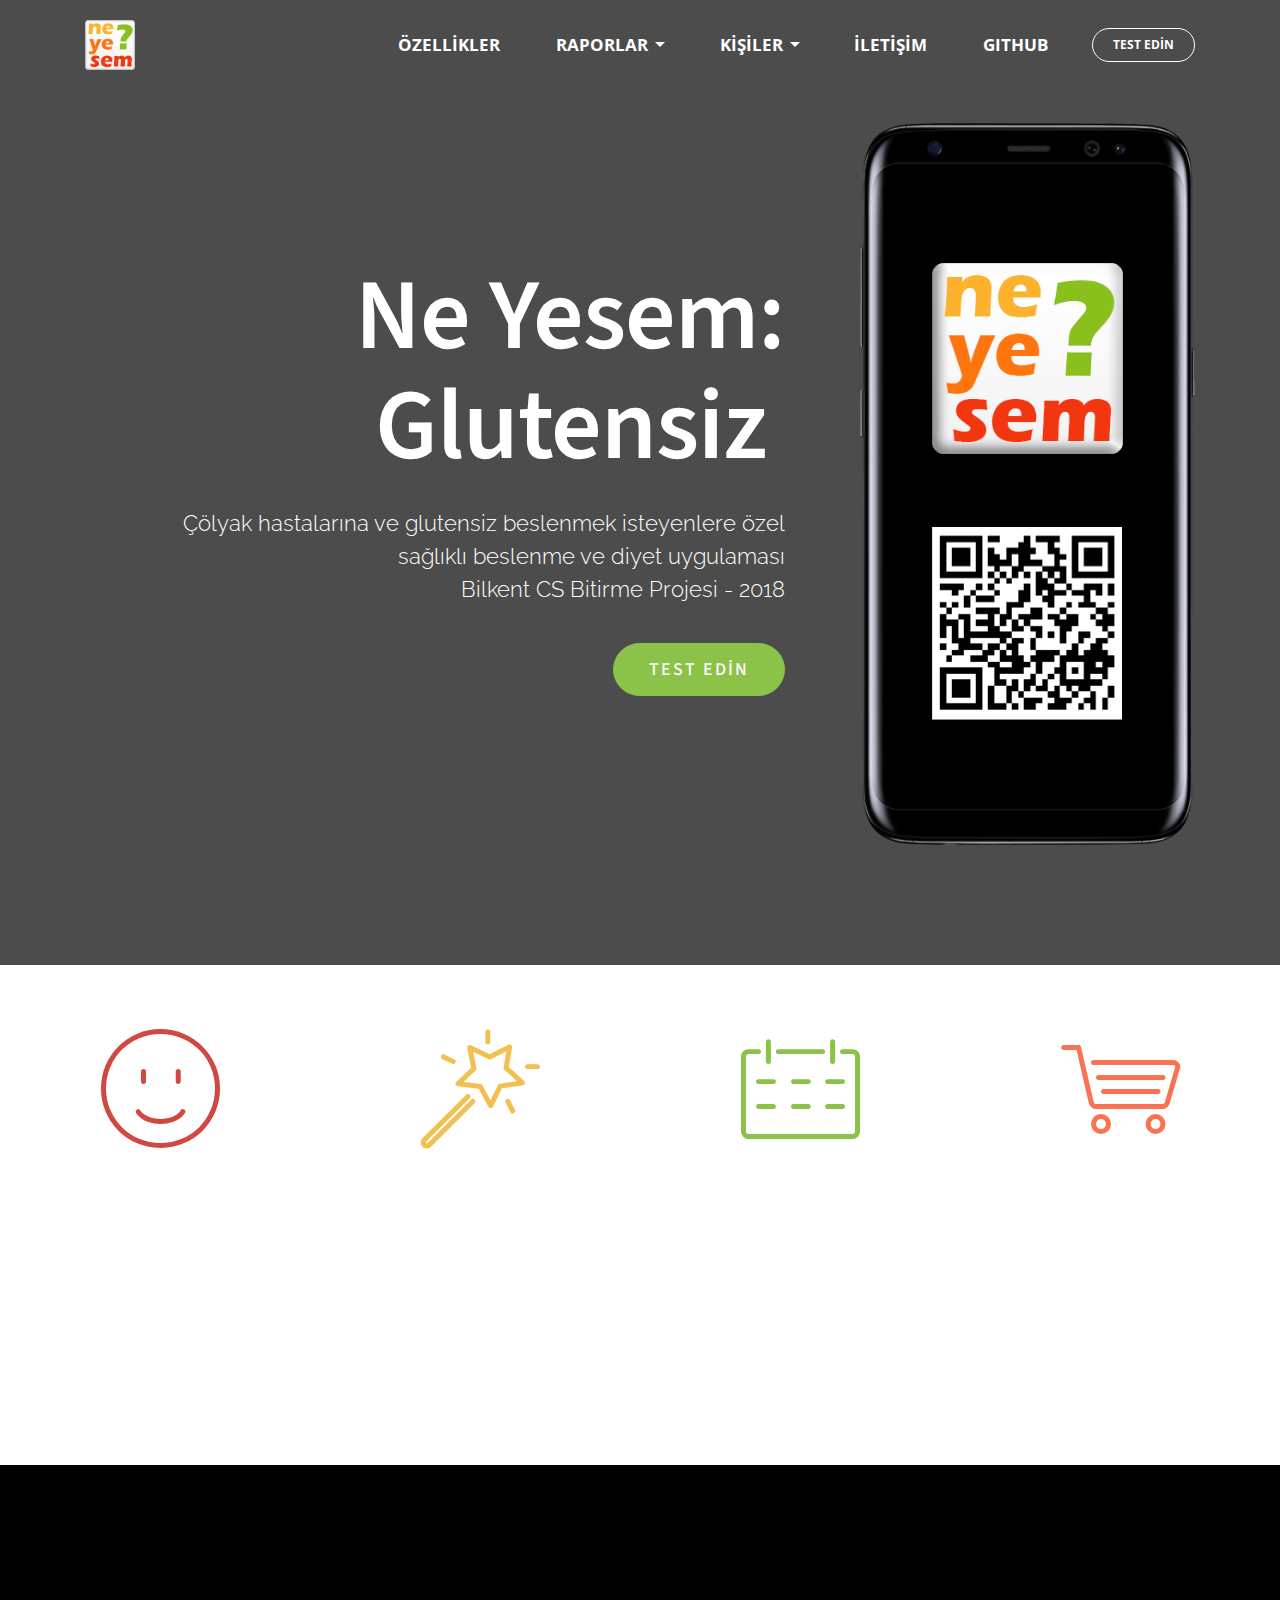
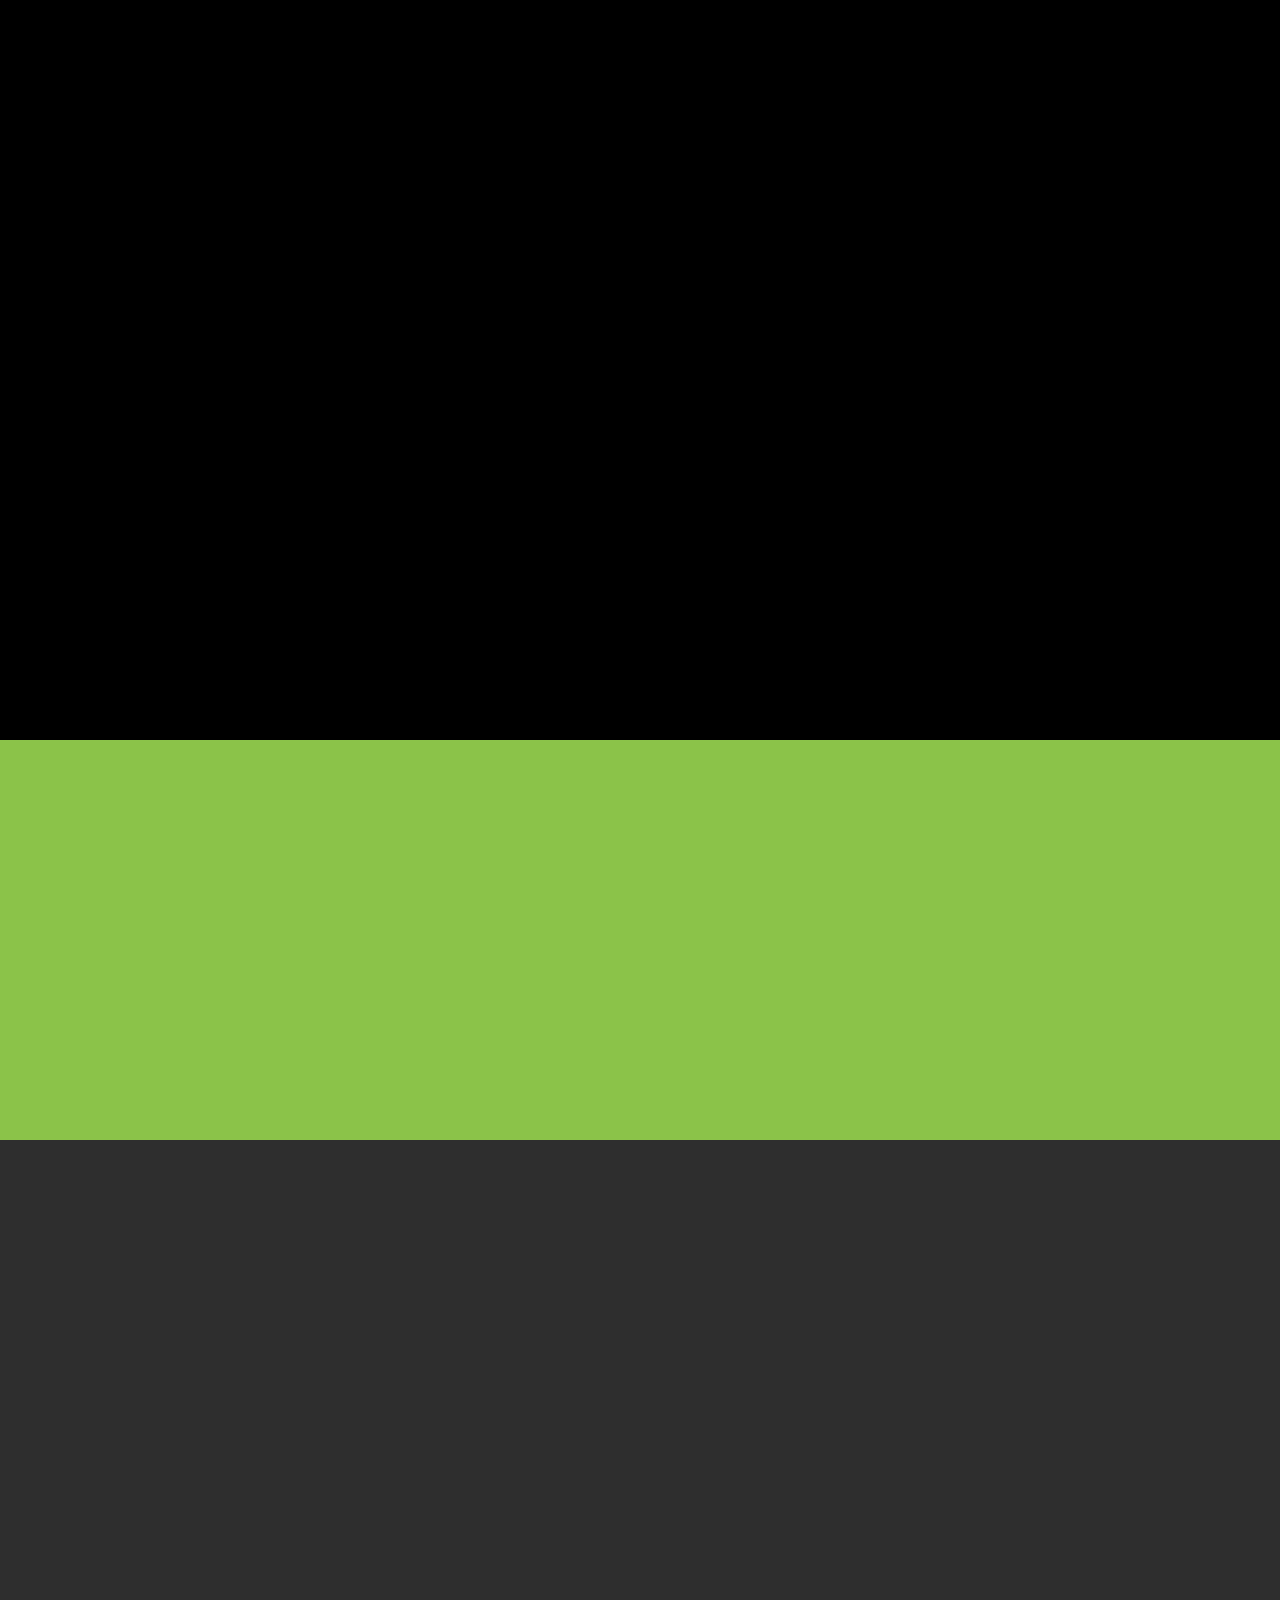
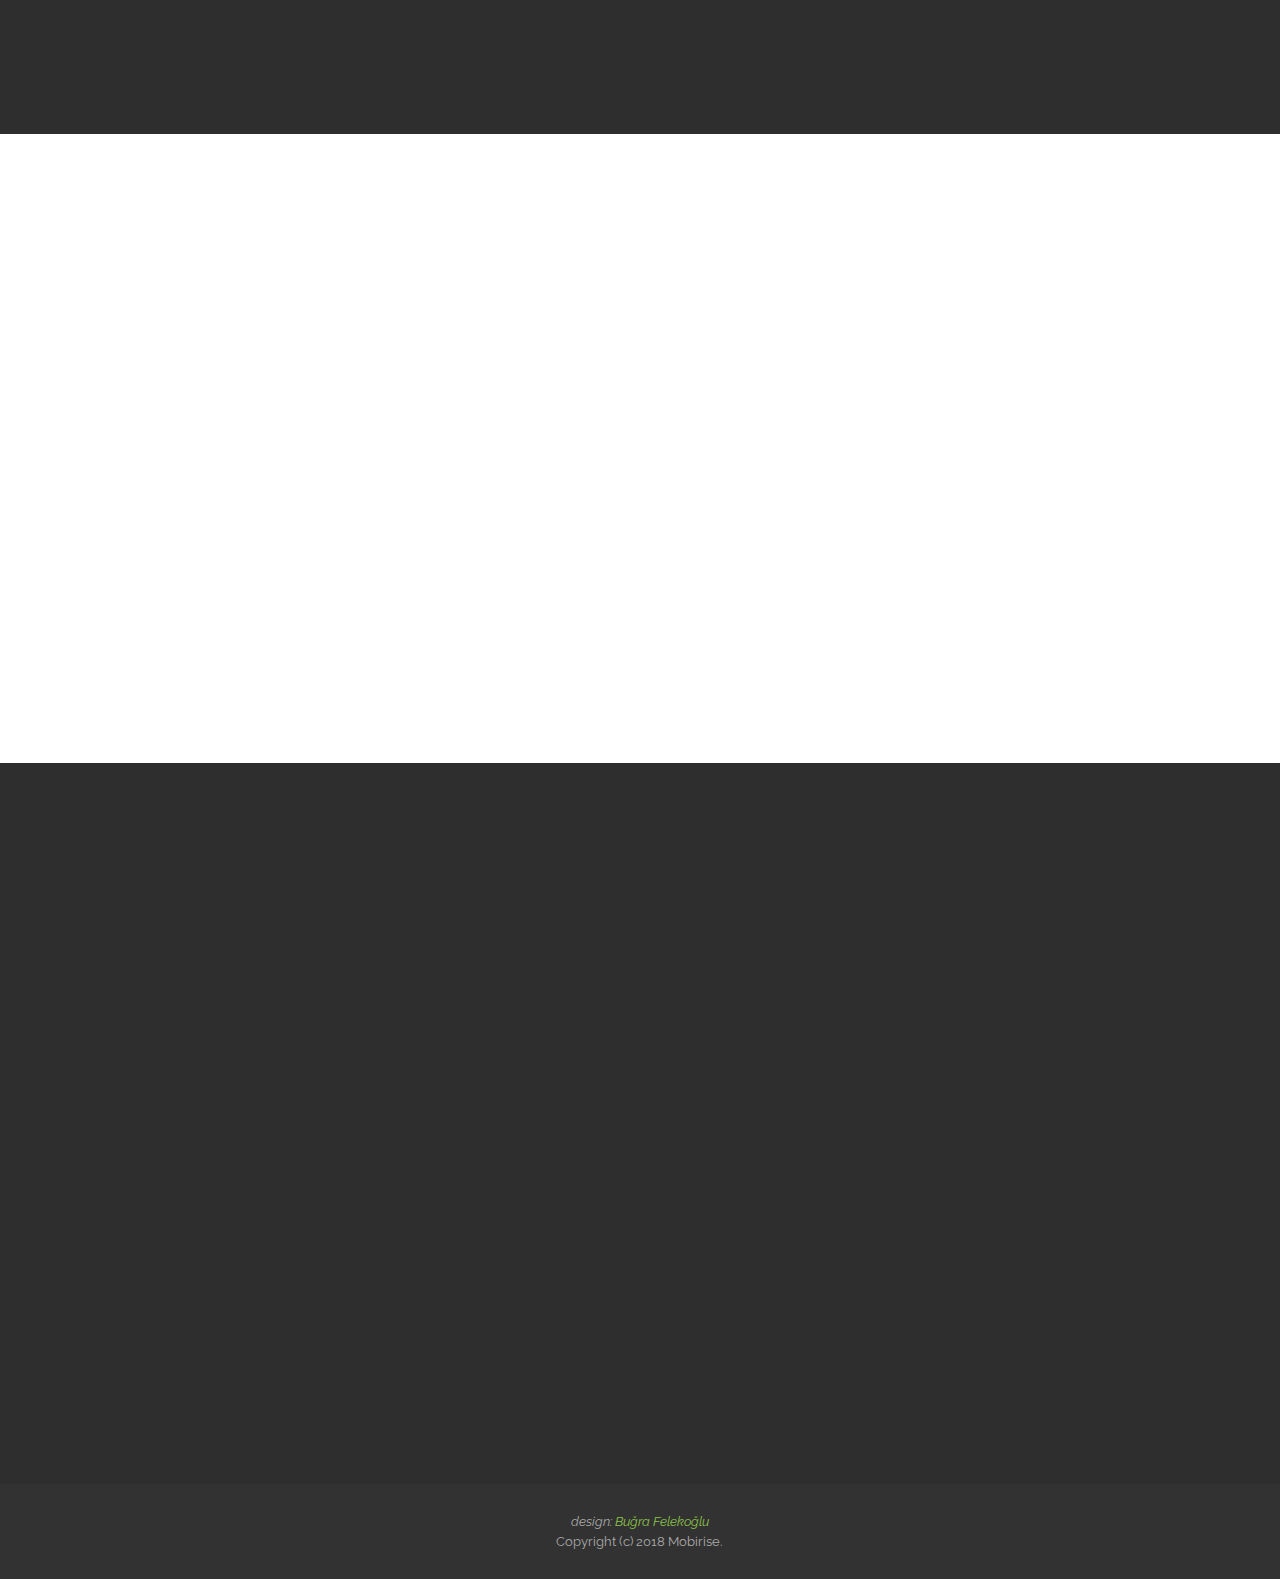
<file: index.html>
<!DOCTYPE html>
<html>
<head>
  <!-- Site made with Mobirise Website Builder v4.3.4, https://mobirise.com -->
  <meta charset="UTF-8">
  <meta http-equiv="X-UA-Compatible" content="IE=edge">
  <meta name="generator" content="Mobirise v4.3.4, mobirise.com">
  <meta name="viewport" content="width=device-width, initial-scale=1">
  <link rel="shortcut icon" href="assets/images/neyesem-2-128x128.png" type="image/x-icon">
  <meta name="description" content="NeYesem: Glutensiz, çölyak hastalarına ve glutensiz beslenmek isteyen her kullanıcıya kendi beğenileri doğrultusunda sağlıklı beslenme programı hazırlar ve haftalık alışveriş sepeti oluşturur.">
  <title>NeYesem: Glutensiz - Sağlıklı Beslenme ve Diyet Programı</title>
  <link rel="stylesheet" href="assets/bootstrap-material-design-font/css/material.css">
  <link rel="stylesheet" href="assets/et-line-font-plugin/style.css">
  <link rel="stylesheet" href="https://fonts.googleapis.com/css?family=Montserrat:400,700">
  <link rel="stylesheet" href="https://fonts.googleapis.com/css?family=Raleway:100,100i,200,200i,300,300i,400,400i,500,500i,600,600i,700,700i,800,800i,900,900i">
  <link rel="stylesheet" href="assets/web/assets/mobirise-icons/mobirise-icons.css">
  <link rel="stylesheet" href="https://fonts.googleapis.com/css?family=Lora:400,700,400italic,700italic&subset=latin">
  <link rel="stylesheet" href="assets/tether/tether.min.css">
  <link rel="stylesheet" href="assets/bootstrap/css/bootstrap.min.css">
  <link rel="stylesheet" href="assets/animate.css/animate.min.css">
  <link rel="stylesheet" href="assets/dropdown/css/style.css">
  <link rel="stylesheet" href="assets/theme/css/style.css">
  <link rel="stylesheet" href="assets/mobirise/css/mbr-additional.css" type="text/css">
  
  
  
</head>
<body>
<section id="menu-4" data-rv-view="3">

    <nav class="navbar navbar-dropdown transparent bg-color">
        <div class="container">

            <div class="mbr-table">
                <div class="mbr-table-cell">

                    <div class="navbar-brand">
                        <span class="navbar-logo"><img src="assets/images/neyesem-2-128x128.png" alt="ne yesem?" title="Anasayfa"></span>
                        
                    </div>

                </div>
                <div class="mbr-table-cell">

                    <button class="navbar-toggler pull-xs-right hidden-md-up" type="button" data-toggle="collapse" data-target="#exCollapsingNavbar">
                        <div class="hamburger-icon"></div>
                    </button>

                    <ul class="nav-dropdown collapse pull-xs-right nav navbar-nav navbar-toggleable-sm" id="exCollapsingNavbar"><li class="nav-item"><a class="nav-link link" href="index.html#features6-6">ÖZELLİKLER</a></li><li class="nav-item dropdown"><a class="nav-link link dropdown-toggle" href="index.html#header3-8" data-toggle="dropdown-submenu" aria-expanded="false">RAPORLAR</a><div class="dropdown-menu"><a class="dropdown-item" href="https://drive.google.com/file/d/0B_-rgXCmdigQNzl6TTZ0aXJjMzA/view" target="_blank">Specifications</a><a class="dropdown-item" href="https://drive.google.com/open?id=0B9wRM7mwf-UfX2tDblRUWFR2SWM" target="_blank">Analysis</a><a class="dropdown-item" href="https://drive.google.com/open?id=1_uiR6pUaoK7Uer-Qt3HIkqrdrK9yJ5L5" target="_blank">High Level Design</a><a class="dropdown-item" href="https://drive.google.com/open?id=1szi0kutx8l0qxvA-3_VLDh1t9rYBaZJg" target="_blank">Low Level Design</a><a class="dropdown-item" href="https://drive.google.com/open?id=1CWwClESybxJROwVwChds4NmDkwsh-Nya" target="_blank">Final</a></div></li><li class="nav-item dropdown open"><a class="nav-link link dropdown-toggle" href="index.html#header3-h" aria-expanded="true" data-toggle="dropdown-submenu">KİŞİLER</a><div class="dropdown-menu"><a class="dropdown-item" href="index.html#header3-h" aria-expanded="false">Takım</a><a class="dropdown-item" href="index.html#header3-k" aria-expanded="false">Supervisor</a><a class="dropdown-item" href="index.html#header3-k" aria-expanded="false">Jüri Üyeleri</a><a class="dropdown-item" href="index.html#header3-k" aria-expanded="false">Expert</a></div></li><li class="nav-item dropdown"><a class="nav-link link" href="index.html#form1-e" aria-expanded="false">İLETİŞİM</a></li><li class="nav-item"><a class="nav-link link" href="https://github.com/NeYesem" target="_blank">GITHUB</a></li><li class="nav-item nav-btn"><a class="nav-link btn btn-white btn-white-outline" href="https://expo.io/@snesky/NeYesemGlutensiz" target="_blank">TEST EDİN</a></li></ul>
                    <button hidden="" class="navbar-toggler navbar-close" type="button" data-toggle="collapse" data-target="#exCollapsingNavbar">
                        <div class="close-icon"></div>
                    </button>

                </div>
            </div>

        </div>
    </nav>

</section>

<section class="engine"><a href="https://mobirise.co/b">free site creator</a></section><section class="mbr-section mbr-after-navbar" id="msg-box6-2" data-bg-video="https://www.youtube.com/embed/7F1Iukg0Qog?rel=0&amp;amp;showinfo=0&amp;autoplay=0&amp;loop=0" data-rv-view="0" style="padding-top: 120px; padding-bottom: 120px;">

    <div class="mbr-overlay" style="opacity: 0.7; background-color: rgb(0, 0, 0);">
    </div>
    <div class="container">
        <div class="row">
            <div class="mbr-table-md-up">

              

              <div class="mbr-table-cell col-md-5 text-xs-center text-md-right content-size">
                  <h3 class="mbr-section-title display-2">Ne Yesem:<br>Glutensiz&nbsp;</h3>
                  <div class="lead">

                    <p>Çölyak hastalarına ve glutensiz beslenmek isteyenlere özel<br>&nbsp;sağlıklı beslenme ve diyet uygulaması<br>Bilkent CS Bitirme Projesi - 2018<br></p>

                  </div>

                  <div>   <a class="btn btn-info" href="https://expo.io/@snesky/NeYesemGlutensiz" target="_blank">TEST EDİN</a></div>
              </div>


              


              <div class="mbr-table-cell mbr-left-padding-md-up mbr-valign-top col-md-7 image-size" style="width: 36%;">
                  <div class="mbr-figure"><img src="assets/images/ne-1-390x840.png"></div>
              </div>

            </div>
        </div>
    </div>

</section>

<section class="mbr-cards mbr-section mbr-section-nopadding" id="features6-6" data-rv-view="5" style="background-color: rgb(255, 255, 255);">

    

    <div class="mbr-cards-row row">
        <div class="mbr-cards-col col-xs-12 col-lg-3" style="padding-top: 40px; padding-bottom: 80px;">
            <div class="container">
              <div class="card cart-block">
                  <div class="card-img"><span class="mbri-smile-face mbr-iconfont mbr-iconfont-features3" style="color: rgb(209, 72, 65);"></span></div>
                  <div class="card-block">
                    <h4 class="card-title">Glutensiz Yemekler</h4>
                    
                    <p class="card-text">Glutensiz beslenmek artık çok daha kolay. Çölyak hastaları ve sağlıklı beslenmek isteyenler için <em>"bugün ne yemek yapsam"</em> sorusu tarihe karışıyor!</p>
                    
                    </div>
                </div>
            </div>
        </div>
        <div class="mbr-cards-col col-xs-12 col-lg-3" style="padding-top: 40px; padding-bottom: 80px;">
            <div class="container">
                <div class="card cart-block">
                    <div class="card-img"><span class="mbri-magic-stick mbr-iconfont mbr-iconfont-features3"></span></div>
                    <div class="card-block">
                        <h4 class="card-title">Sana Özel Öneriler</h4>
                        
                        <p class="card-text">Çölyak hastası mısın? Glutensiz mi beslenmek istiyorsun? Bir de alerjin mi var? NeYesem:Glutensiz ile tamamen sana özel glutensiz öğünler!&nbsp;</p>
                        
                    </div>
                </div>
            </div>
        </div>
        <div class="mbr-cards-col col-xs-12 col-lg-3" style="padding-top: 40px; padding-bottom: 80px;">
            <div class="container">
                <div class="card cart-block">
                    <div class="card-img"><span class="mbri-calendar mbr-iconfont mbr-iconfont-features3" style="color: rgb(139, 195, 73);"></span></div>
                    <div class="card-block">
                        <h4 class="card-title">Haftalık Yemek Menüleri</h4>
                        
                        <p class="card-text">Yemekleri oyla, eğer varsa alerjilerini gir; anında haftalık menün karşında! Ayrıca menüyü beğenmezsen dert etme NeYesem: Glutensiz senin için tekrar oluşturur.</p>
                        
                    </div>
                </div>
            </div>
        </div>
        <div class="mbr-cards-col col-xs-12 col-lg-3" style="padding-top: 40px; padding-bottom: 80px;">
            <div class="container">
                <div class="card cart-block">
                    <div class="card-img"><span class="mbri-shopping-cart mbr-iconfont mbr-iconfont-features3" style="color: rgb(249, 115, 82);"></span></div>
                    <div class="card-block">
                        <h4 class="card-title">Otomatik Alışveriş Listesi</h4>
                        
                        <p class="card-text">NeYesem: Glutensiz yemek yapman için gerekli malzemeleri sana önceden hatırlatıyor. Artık yemek için komşudan malzeme istemene gerek yok!</p>
                        
                    </div>
                </div>
            </div>
        </div>
        
        
    </div>
</section>

<section class="mbr-section mbr-section__container article" id="header3-r" data-rv-view="8" style="background-color: rgb(0, 0, 0); padding-top: 40px; padding-bottom: 40px;">
    <div class="container">
        <div class="row">
            <div class="col-xs-12">
                <h3 class="mbr-section-title display-2">DEMO</h3>
                
            </div>
        </div>
    </div>
</section>

<section class="mbr-section mbr-section__container" id="video2-o" data-rv-view="10" style="background-color: rgb(0, 0, 0); padding-top: 0px; padding-bottom: 120px;">
    <div class="container">
        <div class="row">
            <div class="col-xs-12">
                <div class="mbr-figure">
                    <div><iframe class="mbr-embedded-video" src="https://www.youtube.com/embed/6dUnxwk_ONw?rel=0&amp;amp;showinfo=0&amp;autoplay=0&amp;loop=1&amp;playlist=6dUnxwk_ONw" width="1280" height="720" frameborder="0" allowfullscreen></iframe></div>

                    

                </div>
            </div>
        </div>
    </div>
</section>

<section class="mbr-section mbr-section__container article" id="header3-8" data-rv-view="12" style="background-color: rgb(139, 195, 73); padding-top: 40px; padding-bottom: 20px;">
    <div class="container">
        <div class="row">
            <div class="col-xs-12">
                <h3 class="mbr-section-title display-2">RAPORLAR</h3>
                
            </div>
        </div>
    </div>
</section>

<section class="mbr-cards mbr-section mbr-section-nopadding" id="features7-m" data-rv-view="14" style="background-color: rgb(139, 195, 73);">

    

    <div class="mbr-cards-row row">
        <div class="mbr-cards-col col-xs-12 col-lg-2" style="padding-top: 40px; padding-bottom: 80px;">
            <div class="container">
                <div class="card cart-block">
                    <div class="card-img iconbox"><a href="https://drive.google.com/open?id=0B_-rgXCmdigQNzl6TTZ0aXJjMzA" target="_blank" class="etl-icon icon-document mbr-iconfont mbr-iconfont-features7" style="color: rgb(139, 195, 73);"></a></div>
                    <div class="card-block">
                        <h4 class="card-title">SPECIFICATION</h4>
                        
                        
                        
                    </div>
                </div>
            </div>
        </div>
        <div class="mbr-cards-col col-xs-12 col-lg-2" style="padding-top: 40px; padding-bottom: 80px;">
            <div class="container">
                <div class="card cart-block">
                    <div class="card-img iconbox"><a href="https://drive.google.com/open?id=0B9wRM7mwf-UfX2tDblRUWFR2SWM" target="_blank" class="etl-icon icon-document mbr-iconfont mbr-iconfont-features7" style="color: rgb(139, 195, 73);"></a></div>
                    <div class="card-block">
                        <h4 class="card-title">ANALYSIS</h4>
                        
                        
                        
                    </div>
                </div>
          </div>
        </div>
        <div class="mbr-cards-col col-xs-12 col-lg-2" style="padding-top: 40px; padding-bottom: 80px;">
            <div class="container">
                <div class="card cart-block">
                    <div class="card-img iconbox"><a href="https://drive.google.com/open?id=1_uiR6pUaoK7Uer-Qt3HIkqrdrK9yJ5L5" target="_blank" class="etl-icon icon-document mbr-iconfont mbr-iconfont-features7" style="color: rgb(139, 195, 73);"></a></div>
                    <div class="card-block">
                        <h4 class="card-title">HIGH LEVEL DESIGN</h4>
                        
                        
                        
                    </div>
                </div>
            </div>
        </div>
        <div class="mbr-cards-col col-xs-12 col-lg-2" style="padding-top: 40px; padding-bottom: 80px;">
            <div class="container">
                <div class="card cart-block">
                    <div class="card-img iconbox"><a href="https://drive.google.com/open?id=1szi0kutx8l0qxvA-3_VLDh1t9rYBaZJg" target="_blank" class="etl-icon icon-document mbr-iconfont mbr-iconfont-features7" style="color: rgb(139, 195, 73);"></a></div>
                    <div class="card-block">
                        <h4 class="card-title">LOW LEVEL DESIGN</h4>
                        
                        
                        
                    </div>
                </div>
            </div>
        </div>
        <div class="mbr-cards-col col-xs-12 col-lg-2" style="padding-top: 40px; padding-bottom: 80px;">
            <div class="container">
                <div class="card cart-block">
                    <div class="card-img iconbox"><a href="https://drive.google.com/open?id=1CWwClESybxJROwVwChds4NmDkwsh-Nya" target="_blank" class="etl-icon icon-document mbr-iconfont mbr-iconfont-features7" style="color: rgb(139, 195, 73);"></a></div>
                    <div class="card-block">
                        <h4 class="card-title">FINAL</h4>
                        
                        
                        
                    </div>
                </div>
            </div>
        </div>
        
    </div>
</section>

<section class="mbr-section mbr-section__container article" id="header3-h" data-rv-view="17" style="background-color: rgb(46, 46, 46); padding-top: 40px; padding-bottom: 20px;">
    <div class="container">
        <div class="row">
            <div class="col-xs-12">
                <h3 class="mbr-section-title display-2">TAKIM</h3>
                
            </div>
        </div>
    </div>
</section>

<section class="mbr-cards mbr-section mbr-section-nopadding" id="features1-g" data-rv-view="19" style="background-color: rgb(46, 46, 46);">

        

    <div class="mbr-cards-row row striped">

        <div class="mbr-cards-col col-xs-12 col-lg-2" style="padding-top: 40px; padding-bottom: 80px;">
            <div class="container">
                <div class="card cart-block">
                    <div class="card-img"><a href="https://www.linkedin.com/in/gunesbatmaz/" target="_blank"><img src="assets/images/aaeaaqaaaaaaaazmaaaajdqymwi4mtg5ltgxymqtngu0ms04owjmltkxzwvimtqyntqxyw-450x450.jpg" class="card-img-top"></a></div>
                    <div class="card-block">
                        <h4 class="card-title"><span style="font-weight: normal;">Güneş Batmaz</span></h4>
                        <h5 class="card-subtitle">Database Developer</h5>
                        
                        
                    </div>
                </div>
            </div>
        </div>
        <div class="mbr-cards-col col-xs-12 col-lg-2" style="padding-top: 40px; padding-bottom: 80px;">
            <div class="container">
                <div class="card cart-block">
                    <div class="card-img"><a href="https://www.linkedin.com/in/evren-ergen-b2a030a9/" target="_blank"><img src="assets/images/whatsapp-image-2017-10-08-at-12.12.03-600x602.jpg" class="card-img-top"></a></div>
                    <div class="card-block">
                        <h4 class="card-title"><span style="font-weight: normal;">Evren Ergen</span></h4>
                        <h5 class="card-subtitle">Backend Developer</h5>
                        
                        
                    </div>
                </div>
            </div>
        </div>
        <div class="mbr-cards-col col-xs-12 col-lg-2" style="padding-top: 40px; padding-bottom: 80px;">
            <div class="container">
                <div class="card cart-block">
                    <div class="card-img"><a href="http://bugra.felekoglu.ug.bilkent.edu.tr"><img src="assets/images/linkedin-kopya-600x597.jpg" class="card-img-top"></a></div>
                    <div class="card-block">
                        <h4 class="card-title"><span style="font-weight: normal;">Buğra Felekoğlu</span></h4>
                        <h5 class="card-subtitle">Frontend Developer</h5>
                        
                        
                    </div>
                </div>
            </div>
        </div>
        <div class="mbr-cards-col col-xs-12 col-lg-2" style="padding-top: 40px; padding-bottom: 80px;">
            <div class="container">
                <div class="card cart-block">
                    <div class="card-img"><a href="https://www.linkedin.com/in/mustafa-fidan-27a174138/" target="_blank"><img src="assets/images/aaeaaqaaaaaaaascaaaajgu0nwjhmmfllwq5ngitngnjns1in2q1lty2mji2ogm0n2q3nq-449x450.jpg" class="card-img-top"></a></div>
                    <div class="card-block">
                        <h4 class="card-title"><span style="font-weight: normal;">Mustafa Fidan</span></h4>
                        <h5 class="card-subtitle">Frontend Developer</h5>
                        
                        
                    </div>
                </div>
            </div>
        </div>
        <div class="mbr-cards-col col-xs-12 col-lg-2" style="padding-top: 40px; padding-bottom: 80px;">
            <div class="container">
                <div class="card cart-block">
                    <div class="card-img"><a href="https://www.linkedin.com/in/u%C4%9Fur-can-uyumaz-565113111/" target="_blank"><img src="assets/images/12799075-10207764788451607-8951707682200472055-n-600x600.jpg" class="card-img-top"></a></div>
                    <div class="card-block">
                        <h4 class="card-title"><span style="font-weight: normal;">Uğur Can Uyumaz</span></h4>
                        <h5 class="card-subtitle">Recommender System Developer</h5>
                        
                        
                    </div>
                </div>
            </div>
        </div>
        
    </div>
</section>

<section class="mbr-section mbr-section__container article" id="header3-k" data-rv-view="22" style="background-color: rgb(255, 255, 255); padding-top: 40px; padding-bottom: 20px;">
    <div class="container">
        <div class="row">
            <div class="col-xs-12">
                <h3 class="mbr-section-title display-2">DANIŞMANLAR</h3>
                
            </div>
        </div>
    </div>
</section>

<section class="mbr-cards mbr-section mbr-section-nopadding" id="features1-i" data-rv-view="24" style="background-color: rgb(255, 255, 255);">

        

    <div class="mbr-cards-row row striped">

        <div class="mbr-cards-col col-xs-12 col-lg-3" style="padding-top: 40px; padding-bottom: 40px;">
            <div class="container">
                <div class="card cart-block">
                    <div class="card-img"><a href="http://www.cs.bilkent.edu.tr/~guvenir/" target="_blank"><img src="assets/images/haguvenir-2-600x612.jpg" class="card-img-top"></a></div>
                    <div class="card-block">
                        <h4 class="card-title"><span style="font-weight: normal;">Halil Altay </span><br><span style="font-weight: normal;">GÜVENİR</span></h4>
                        <h5 class="card-subtitle">Supervisor</h5>
                        
                        
                    </div>
                </div>
            </div>
        </div>
        <div class="mbr-cards-col col-xs-12 col-lg-3" style="padding-top: 40px; padding-bottom: 40px;">
            <div class="container">
                <div class="card cart-block">
                    <div class="card-img"><a href="http://ciceklab.cs.bilkent.edu.tr/ercumentcicek/" target="_blank"><img src="assets/images/porcaofm-512x512.jpg" class="card-img-top"></a></div>
                    <div class="card-block">
                        <h4 class="card-title"><span style="font-weight: normal;">Ercüment&nbsp;</span><span style="font-weight: normal;"><br></span><span style="font-weight: normal;">ÇİÇEK</span></h4>
                        <h5 class="card-subtitle">Jüri Üyesi</h5>
                        
                        
                    </div>
                </div>
            </div>
        </div>
        <div class="mbr-cards-col col-xs-12 col-lg-3" style="padding-top: 40px; padding-bottom: 40px;">
            <div class="container">
                <div class="card cart-block">
                    <div class="card-img"><a href="http://www.cs.bilkent.edu.tr/~dibeklioglu/" target="_blank"><img src="assets/images/dr.-ir.-hamdi-dibekliolu-600x603.jpg" class="card-img-top"></a></div>
                    <div class="card-block">
                        <h4 class="card-title"><span style="font-weight: normal;">Hamdi&nbsp;</span><span style="font-weight: normal;"><br></span><span style="font-weight: normal;">DİBEKLİOĞLU</span></h4>
                        <h5 class="card-subtitle">Jüri Üyesi</h5>
                        
                        
                    </div>
                </div>
            </div>
        </div>
        <div class="mbr-cards-col col-xs-12 col-lg-3" style="padding-top: 40px; padding-bottom: 40px;">
            <div class="container">
                <div class="card cart-block">
                    <div class="card-img"><a href="https://tr.linkedin.com/in/denizkatircioglu" target="_blank"><img src="assets/images/f-yqbpid-583x583.png" class="card-img-top"></a></div>
                    <div class="card-block">
                        <h4 class="card-title"><span style="font-weight: normal;">Deniz </span><br><span style="font-weight: normal;">KATIRCIOĞLU </span><br><span style="font-weight: normal;">ÖZTÜRK</span></h4>
                        <h5 class="card-subtitle">Proje Eksperi</h5>
                        
                        
                    </div>
                </div>
            </div>
        </div>
        
        
    </div>
</section>

<section class="mbr-section form1" id="form1-e" data-rv-view="29" style="background-color: rgb(46, 46, 46); padding-top: 80px; padding-bottom: 120px;">
    
    <div class="mbr-section mbr-section__container mbr-section__container--middle">
        <div class="container">
            <div class="row">
                <div class="col-xs-12 text-xs-center">
                    <h3 class="mbr-section-title display-2">İLETİŞİM FORMU</h3>
                    <small class="mbr-section-subtitle">Bilkent Üniversitesi Bilgisayar Mühendisliği<br> Bitirme Proje Takımı</small>
                </div>
            </div>
        </div>
    </div>
    <div class="mbr-section mbr-section-nopadding">
        <div class="container">
            <div class="row">
                <div class="col-xs-12 col-lg-10 col-lg-offset-1" data-form-type="formoid">


                    <div data-form-alert="true">
                        <div hidden="" data-form-alert-success="true" class="alert alert-form alert-success text-xs-center">En yakın zamanda mesajınızı cevaplayacağız. Bize ulaştığınız için teşekkürler! </div>
                    </div>


                    <form action="https://mobirise.com/" method="post" data-form-title="İLETİŞİM FORMU">

                        <input type="hidden" value="ZioN/PDBOtmjtWx/Rv0L0uuREXN66blU/dHNVrjf8WCfJfoe3Kq2JhJ1UQcyhM3KDnYeBN2l27uukxyCioCstWEf+lCOVpGO6pQUH07hbAVdX5wNJ39B9uTBB/xPLmW+" data-form-email="true">

                        <div class="row row-sm-offset">

                            <div class="col-xs-12 col-md-4">
                                <div class="form-group">
                                    <label class="form-control-label" for="form1-e-name">İsim<span class="form-asterisk">*</span></label>
                                    <input type="text" class="form-control" name="name" required="" data-form-field="Name" id="form1-e-name">
                                </div>
                            </div>

                            <div class="col-xs-12 col-md-4">
                                <div class="form-group">
                                    <label class="form-control-label" for="form1-e-email">Email<span class="form-asterisk">*</span></label>
                                    <input type="email" class="form-control" name="email" required="" data-form-field="Email" id="form1-e-email">
                                </div>
                            </div>

                            <div class="col-xs-12 col-md-4">
                                <div class="form-group">
                                    <label class="form-control-label" for="form1-e-phone">Telefon</label>
                                    <input type="tel" class="form-control" name="phone" data-form-field="Phone" id="form1-e-phone">
                                </div>
                            </div>

                        </div>

                        <div class="form-group">
                            <label class="form-control-label" for="form1-e-message">Mesajınız</label>
                            <textarea class="form-control" name="message" rows="7" data-form-field="Message" id="form1-e-message"></textarea>
                        </div>

                        <div><button type="submit" class="btn btn-info">GÖNDER</button></div>

                    </form>
                </div>
            </div>
        </div>
    </div>
</section>

<footer class="mbr-small-footer mbr-section mbr-section-nopadding" id="footer1-b" data-rv-view="27" style="background-color: rgb(50, 50, 50); padding-top: 1.75rem; padding-bottom: 1.75rem;">
    
    <div class="container text-xs-center">
        <p><em>design:&nbsp;<a href="http://bugra.felekoglu.ug.bilkent.edu.tr/" target="_blank" class="text-info">Buğra Felekoğlu</a><br></em>Copyright (c) 2018 Mobirise.&nbsp;<em><br></em></p>
    </div>
</footer>


  <script src="assets/web/assets/jquery/jquery.min.js"></script>
  <script src="assets/tether/tether.min.js"></script>
  <script src="assets/bootstrap/js/bootstrap.min.js"></script>
  <script src="assets/jquery-mb-ytplayer/jquery.mb.ytplayer.min.js"></script>
  <script src="assets/smooth-scroll/smooth-scroll.js"></script>
  <script src="assets/dropdown/js/script.min.js"></script>
  <script src="assets/touch-swipe/jquery.touch-swipe.min.js"></script>
  <script src="assets/viewport-checker/jquery.viewportchecker.js"></script>
  <script src="assets/theme/js/script.js"></script>
  <script src="assets/formoid/formoid.min.js"></script>
  
  
  <input name="animation" type="hidden">
   <div id="scrollToTop" class="scrollToTop mbr-arrow-up"><a style="text-align: center;"><i class="mbr-arrow-up-icon"></i></a></div>
  </body>
</html>
</file>
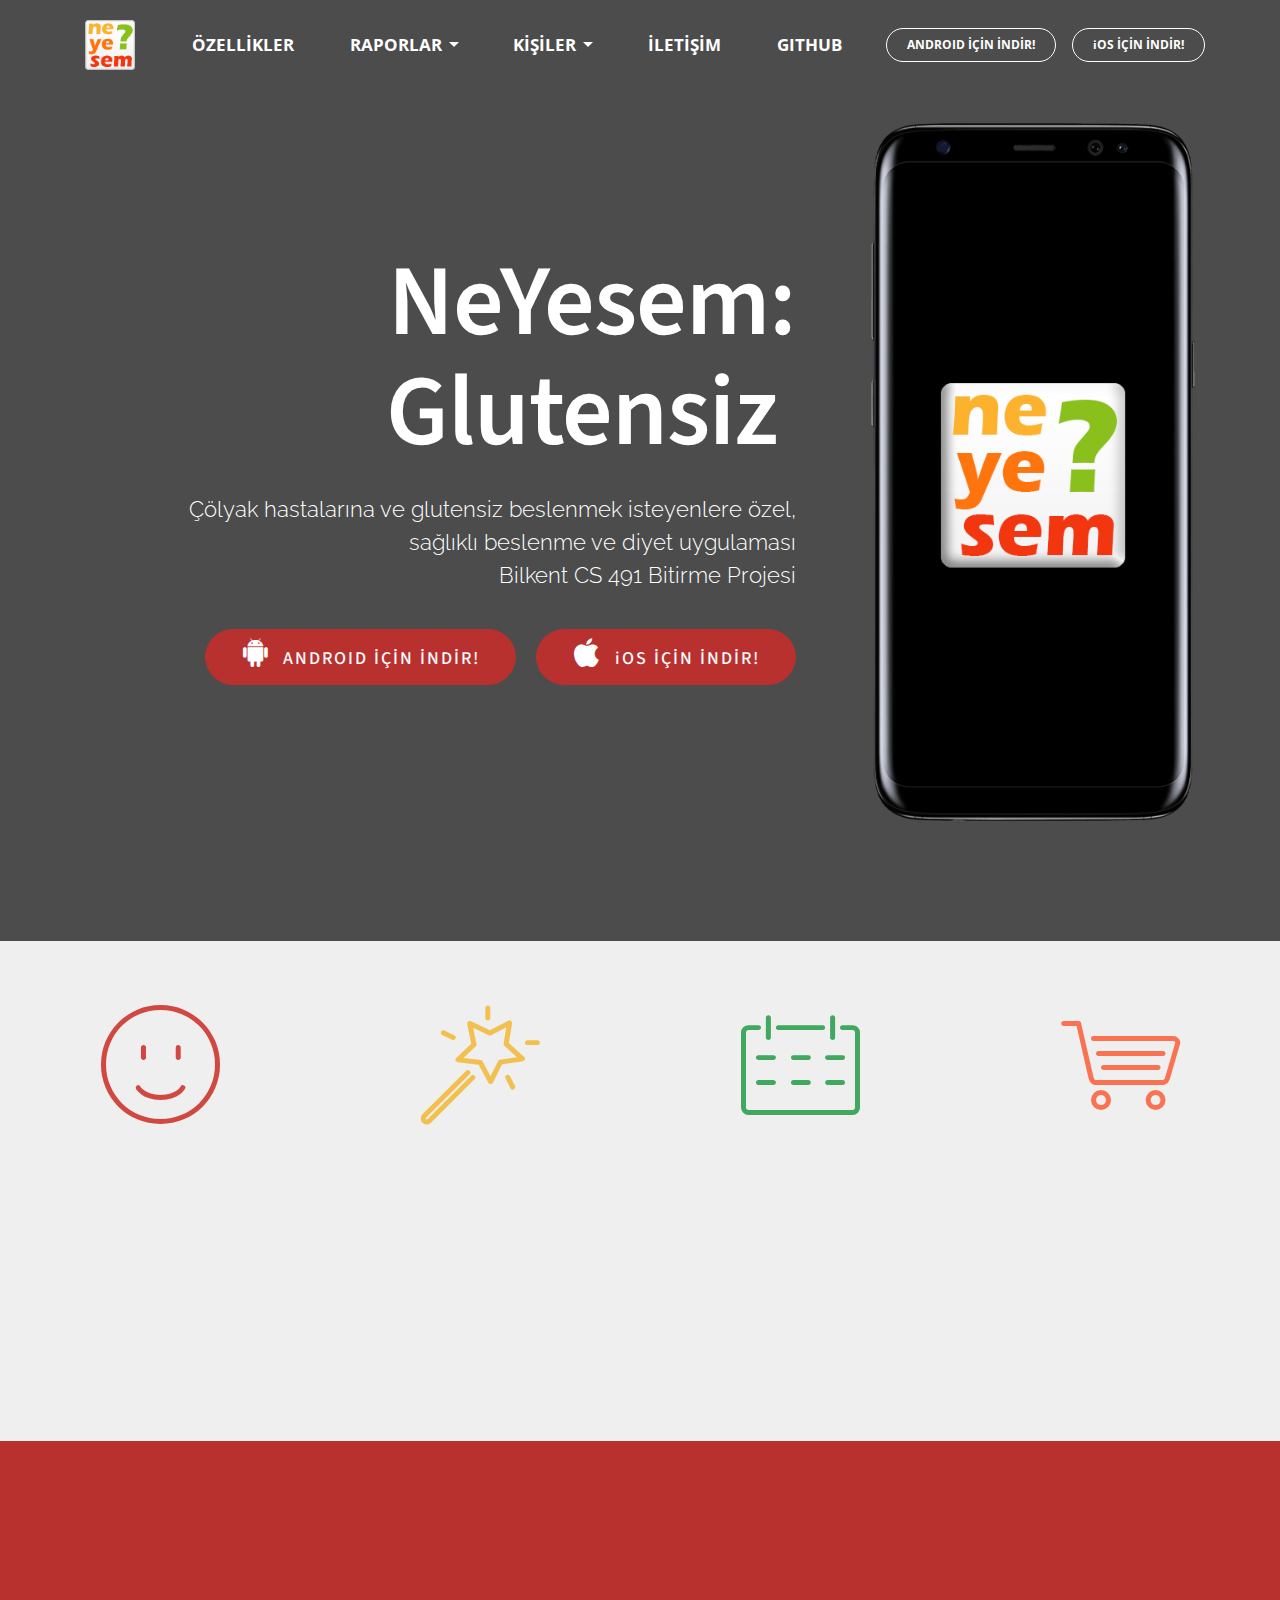
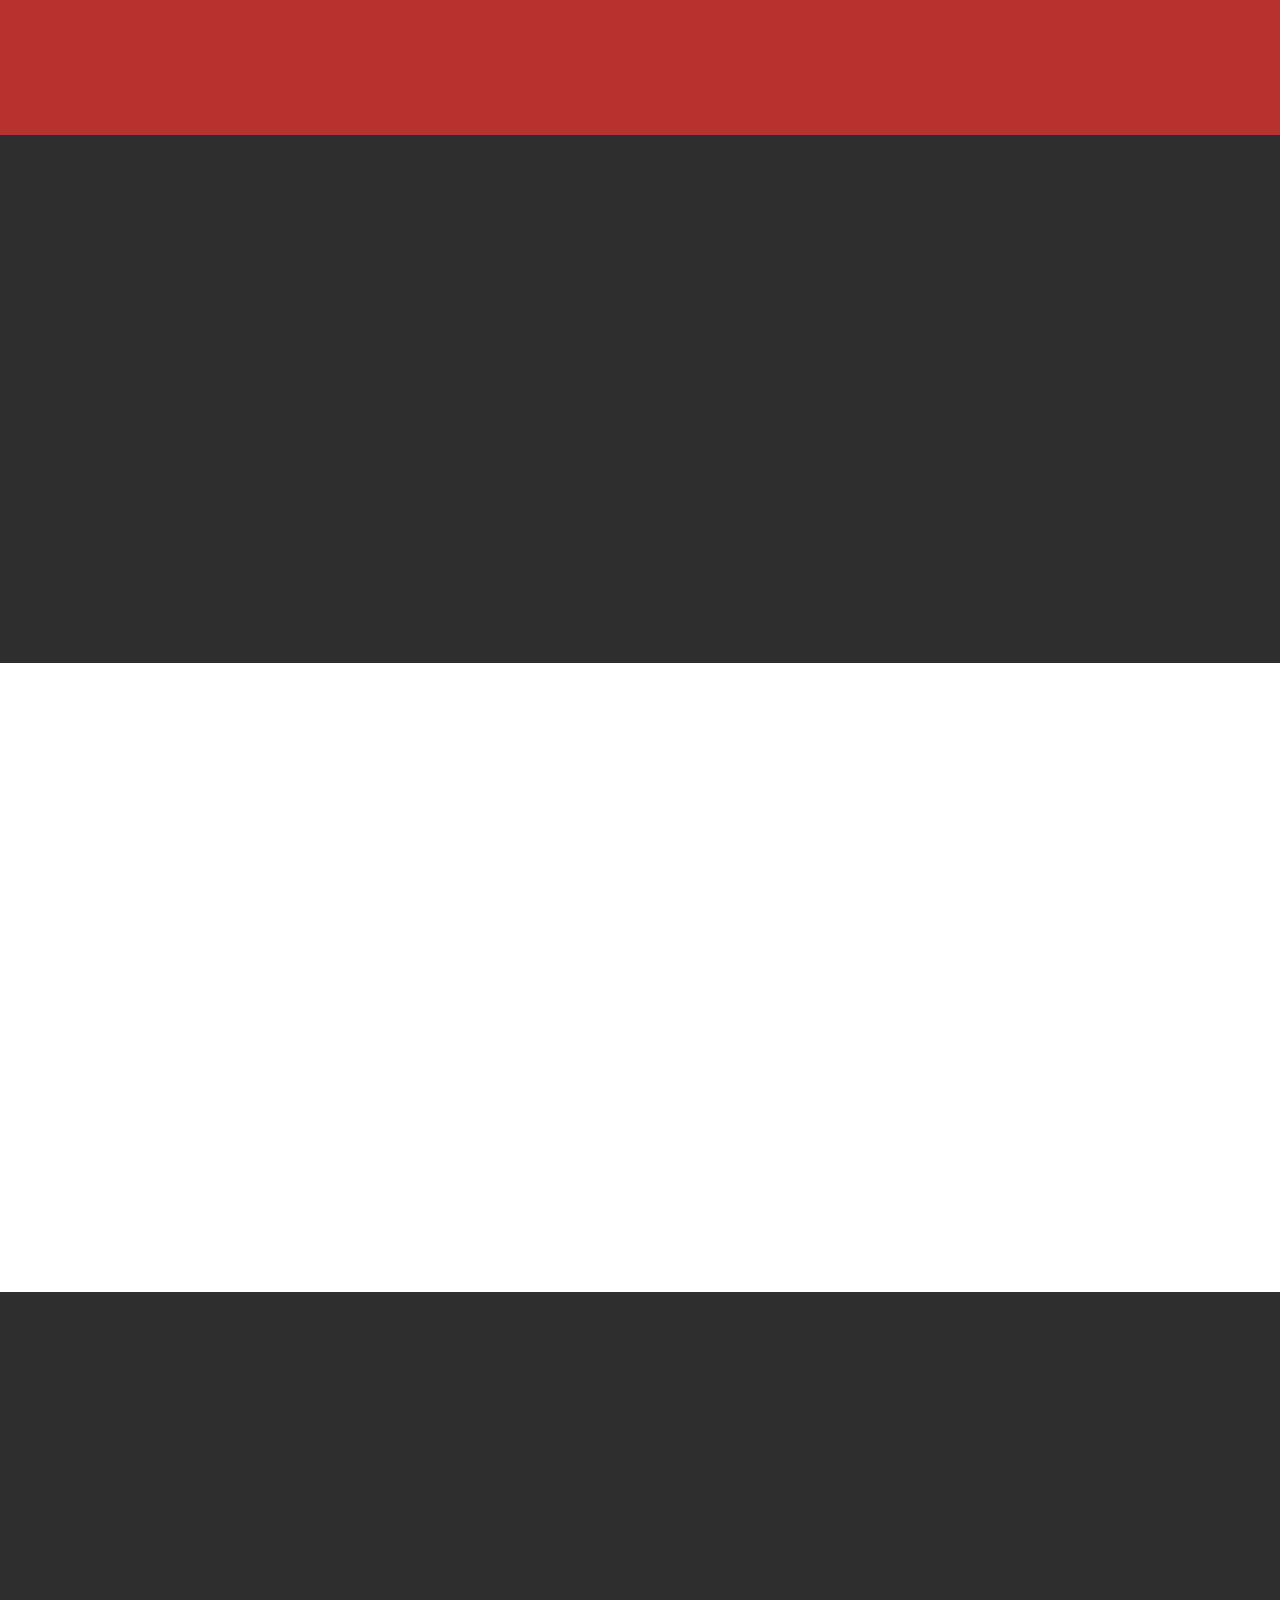
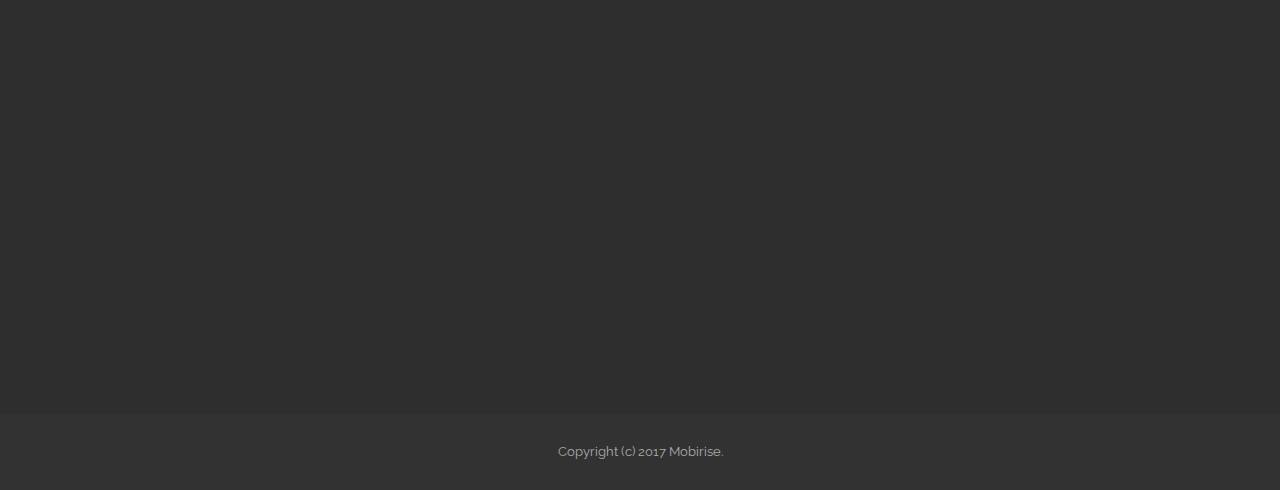
<file: Glutensiz/index.html>
<!DOCTYPE html>
<html>
<head>
  <!-- Site made with Mobirise Website Builder v4.3.4, https://mobirise.com -->
  <meta charset="UTF-8">
  <meta http-equiv="X-UA-Compatible" content="IE=edge">
  <meta name="generator" content="Mobirise v4.3.4, mobirise.com">
  <meta name="viewport" content="width=device-width, initial-scale=1">
  <link rel="shortcut icon" href="assets/images/neyesem-2-128x128.png" type="image/x-icon">
  <meta name="description" content="NeYesem: Glutensiz, çölyak hastalarına ve glutensiz beslenmek isteyen her kullanıcıya kendi beğenileri doğrultusunda sağlıklı beslenme programı hazırlar ve haftalık alışveriş sepeti oluşturur.">
  <title>NeYesem: Glutensiz - Sağlıklı Beslenme ve Diyet Programı</title>
  <link rel="stylesheet" href="assets/web/assets/mobirise-icons-bold/mobirise-icons-bold.css">
  <link rel="stylesheet" href="https://fonts.googleapis.com/css?family=Montserrat:400,700">
  <link rel="stylesheet" href="https://fonts.googleapis.com/css?family=Raleway:100,100i,200,200i,300,300i,400,400i,500,500i,600,600i,700,700i,800,800i,900,900i">
  <link rel="stylesheet" href="assets/et-line-font-plugin/style.css">
  <link rel="stylesheet" href="assets/web/assets/mobirise-icons/mobirise-icons.css">
  <link rel="stylesheet" href="https://fonts.googleapis.com/css?family=Lora:400,700,400italic,700italic&subset=latin">
  <link rel="stylesheet" href="assets/bootstrap-material-design-font/css/material.css">
  <link rel="stylesheet" href="assets/tether/tether.min.css">
  <link rel="stylesheet" href="assets/bootstrap/css/bootstrap.min.css">
  <link rel="stylesheet" href="assets/dropdown/css/style.css">
  <link rel="stylesheet" href="assets/animate.css/animate.min.css">
  <link rel="stylesheet" href="assets/socicon/css/styles.css">
  <link rel="stylesheet" href="assets/theme/css/style.css">
  <link rel="stylesheet" href="assets/mobirise/css/mbr-additional.css" type="text/css">
  
  
  
</head>
<body>
<section id="menu-4" data-rv-view="3">

    <nav class="navbar navbar-dropdown transparent bg-color">
        <div class="container">

            <div class="mbr-table">
                <div class="mbr-table-cell">

                    <div class="navbar-brand">
                        <span class="navbar-logo"><img src="assets/images/neyesem-2-128x128.png" alt="ne yesem?" title="Anasayfa"></span>
                        
                    </div>

                </div>
                <div class="mbr-table-cell">

                    <button class="navbar-toggler pull-xs-right hidden-md-up" type="button" data-toggle="collapse" data-target="#exCollapsingNavbar">
                        <div class="hamburger-icon"></div>
                    </button>

                    <ul class="nav-dropdown collapse pull-xs-right nav navbar-nav navbar-toggleable-sm" id="exCollapsingNavbar"><li class="nav-item"><a class="nav-link link" href="index.html#features6-6">ÖZELLİKLER</a></li><li class="nav-item dropdown"><a class="nav-link link dropdown-toggle" href="index.html#header3-8" data-toggle="dropdown-submenu" aria-expanded="false">RAPORLAR</a><div class="dropdown-menu"><a class="dropdown-item" href="https://drive.google.com/file/d/0B_-rgXCmdigQNzl6TTZ0aXJjMzA/view" target="_blank">Specifications</a><a class="dropdown-item" href="https://drive.google.com/open?id=0B9wRM7mwf-UfX2tDblRUWFR2SWM" target="_blank">Analysis</a><a class="dropdown-item" href="index.html#header3-8">High Level Design</a><a class="dropdown-item" href="index.html#header3-8">Low Level Design</a><a class="dropdown-item" href="index.html#header3-8">Final</a></div></li><li class="nav-item dropdown"><a class="nav-link link dropdown-toggle" href="index.html#header3-h" aria-expanded="false" data-toggle="dropdown-submenu">KİŞİLER</a><div class="dropdown-menu"><a class="dropdown-item" href="index.html#header3-h" aria-expanded="false">Takım</a><a class="dropdown-item" href="index.html#header3-k" aria-expanded="false">Supervisor</a><a class="dropdown-item" href="index.html#header3-k" aria-expanded="false">Jüri Üyeleri</a><a class="dropdown-item" href="index.html#header3-k" aria-expanded="false">Expert</a></div></li><li class="nav-item dropdown"><a class="nav-link link" href="index.html#form1-e" aria-expanded="false">İLETİŞİM</a></li><li class="nav-item"><a class="nav-link link" href="https://github.com/NeYesem" target="_blank">GITHUB</a></li><li class="nav-item nav-btn"><a class="nav-link btn btn-white btn-white-outline" href="https://play.google.com/store?hl=tr" target="_blank">ANDROID İÇİN İNDİR!</a></li><li class="nav-item nav-btn"><a class="nav-link btn btn-white btn-white-outline" href="https://itunes.apple.com/tr/genre/ios/id36?mt=8" target="_blank">iOS İÇİN İNDİR!</a></li></ul>
                    <button hidden="" class="navbar-toggler navbar-close" type="button" data-toggle="collapse" data-target="#exCollapsingNavbar">
                        <div class="close-icon"></div>
                    </button>

                </div>
            </div>

        </div>
    </nav>

</section>

<section class="engine"><a href="https://mobirise.co/n">bootstrap modal popup</a></section><section class="mbr-section mbr-after-navbar" id="msg-box6-2" data-bg-video="https://www.youtube.com/embed/7F1Iukg0Qog?rel=0&amp;amp;showinfo=0&amp;autoplay=0&amp;loop=0" data-rv-view="0" style="padding-top: 120px; padding-bottom: 120px;">

    <div class="mbr-overlay" style="opacity: 0.7; background-color: rgb(0, 0, 0);">
    </div>
    <div class="container">
        <div class="row">
            <div class="mbr-table-md-up">

              

              <div class="mbr-table-cell col-md-5 text-xs-center text-md-right content-size">
                  <h3 class="mbr-section-title display-2">NeYesem:<br>Glutensiz&nbsp;</h3>
                  <div class="lead">

                    <p>Çölyak hastalarına ve glutensiz beslenmek isteyenlere özel,<br>sağlıklı beslenme ve diyet uygulaması<br>Bilkent CS 491 Bitirme Projesi<br></p>

                  </div>

                  <div>  <a class="btn btn-danger" href="https://play.google.com/store?hl=tr" target="_blank"><span class="socicon socicon-android mbr-iconfont mbr-iconfont-btn"></span>ANDROID İÇİN İNDİR!</a> <a class="btn btn-danger" href="https://itunes.apple.com/tr/genre/ios/id36?mt=8" target="_blank"><span class="socicon socicon-apple mbr-iconfont mbr-iconfont-btn"></span>iOS İÇİN İNDİR!</a></div>
              </div>


              


              <div class="mbr-table-cell mbr-left-padding-md-up mbr-valign-top col-md-7 image-size" style="width: 35%;">
                  <div class="mbr-figure"><img src="assets/images/ne-390x840.png"></div>
              </div>

            </div>
        </div>
    </div>

</section>

<section class="mbr-cards mbr-section mbr-section-nopadding" id="features6-6" data-rv-view="5" style="background-color: rgb(239, 239, 239);">

    

    <div class="mbr-cards-row row">
        <div class="mbr-cards-col col-xs-12 col-lg-3" style="padding-top: 40px; padding-bottom: 80px;">
            <div class="container">
              <div class="card cart-block">
                  <div class="card-img"><span class="mbri-smile-face mbr-iconfont mbr-iconfont-features3" style="color: rgb(209, 72, 65);"></span></div>
                  <div class="card-block">
                    <h4 class="card-title">Glutensiz Yemekler</h4>
                    
                    <p class="card-text">Glutensiz beslenmek artık çok daha kolay. Çölyak hastaları ve sağlıklı beslenmek isteyenler için <em>"bugün ne yemek yapsam"</em> sorusu tarihe karışıyor!</p>
                    
                    </div>
                </div>
            </div>
        </div>
        <div class="mbr-cards-col col-xs-12 col-lg-3" style="padding-top: 40px; padding-bottom: 80px;">
            <div class="container">
                <div class="card cart-block">
                    <div class="card-img"><span class="mbri-magic-stick mbr-iconfont mbr-iconfont-features3"></span></div>
                    <div class="card-block">
                        <h4 class="card-title">Sana Özel Öneriler</h4>
                        
                        <p class="card-text">Çölyak hastası mısın? Glutensiz mi beslenmek istiyorsun? Bir de alerjin mi var? NeYesem:Glutensiz ile tamamen sana özel glutensiz öğünler!&nbsp;</p>
                        
                    </div>
                </div>
            </div>
        </div>
        <div class="mbr-cards-col col-xs-12 col-lg-3" style="padding-top: 40px; padding-bottom: 80px;">
            <div class="container">
                <div class="card cart-block">
                    <div class="card-img"><span class="mbri-calendar mbr-iconfont mbr-iconfont-features3" style="color: rgb(65, 168, 95);"></span></div>
                    <div class="card-block">
                        <h4 class="card-title">Haftalık Yemek Menüleri</h4>
                        
                        <p class="card-text">Yemekleri oyla, eğer varsa alerjilerini gir; anında haftalık menün karşında! Ayrıca menüye uyamazsan dert etme NeYesem:Glutensiz senin için tekrar oluşturur.</p>
                        
                    </div>
                </div>
            </div>
        </div>
        <div class="mbr-cards-col col-xs-12 col-lg-3" style="padding-top: 40px; padding-bottom: 80px;">
            <div class="container">
                <div class="card cart-block">
                    <div class="card-img"><span class="mbri-shopping-cart mbr-iconfont mbr-iconfont-features3" style="color: rgb(249, 115, 82);"></span></div>
                    <div class="card-block">
                        <h4 class="card-title">Otomatik Alışveriş Listesi</h4>
                        
                        <p class="card-text">NeYesem:Glutensiz yemek yapman için gerekli malzemeleri sana önceden hatırlatıyor. Artık yemek için komşudan malzeme istemene gerek yok!</p>
                        
                    </div>
                </div>
            </div>
        </div>
        
        
    </div>
</section>

<section class="mbr-section mbr-section__container article" id="header3-8" data-rv-view="8" style="background-color: rgb(184, 49, 47); padding-top: 40px; padding-bottom: 20px;">
    <div class="container">
        <div class="row">
            <div class="col-xs-12">
                <h3 class="mbr-section-title display-2">RAPORLAR</h3>
                
            </div>
        </div>
    </div>
</section>

<section class="mbr-cards mbr-section mbr-section-nopadding" id="features2-7" data-rv-view="10" style="background-color: rgb(184, 49, 47);">

        

    <div class="mbr-cards-row row striped">

        <div class="mbr-cards-col col-xs-12 col-lg-2" style="padding-top: 40px; padding-bottom: 80px;">
            <div class="container">
                <div class="card cart-block">
                    
                    <div class="card-block">
                        
                        
                        
                        <div class="card-btn"><a href="https://drive.google.com/open?id=0B_-rgXCmdigQNzl6TTZ0aXJjMzA" class="btn btn-warning" target="_blank"><span class="mbri-file mbr-iconfont mbr-iconfont-btn"></span>SPECIFICATIONS</a> </div>
                    </div>
                </div>
            </div>
        </div>
        <div class="mbr-cards-col col-xs-12 col-lg-2" style="padding-top: 40px; padding-bottom: 80px;">
            <div class="container">
                <div class="card cart-block">
                    
                    <div class="card-block">
                        
                        
                        
                        <div class="card-btn"><a href="https://drive.google.com/open?id=0B9wRM7mwf-UfX2tDblRUWFR2SWM" class="btn btn-warning" target="_blank"><span class="mbri-file mbr-iconfont mbr-iconfont-btn"></span>ANALYSIS</a></div>
                    </div>
                </div>
            </div>
        </div>
        <div class="mbr-cards-col col-xs-12 col-lg-2" style="padding-top: 40px; padding-bottom: 80px;">
            <div class="container">
                <div class="card cart-block">
                    
                    <div class="card-block">
                        
                        
                        
                        <div class="card-btn"><a href="https://drive.google.com/open?id=1_uiR6pUaoK7Uer-Qt3HIkqrdrK9yJ5L5" class="btn btn-warning" target="_blank"><span class="mbri-file mbr-iconfont mbr-iconfont-btn" style="color: rgb(255, 255, 255);"></span>HIGH LEVEL DESIGN</a></div>
                    </div>
                </div>
            </div>
        </div>
        <div class="mbr-cards-col col-xs-12 col-lg-2" style="padding-top: 40px; padding-bottom: 80px;">
            <div class="container">
                <div class="card cart-block">
                    
                    <div class="card-block">
                        
                        
                        
                        <div class="card-btn"><a href="index.html#header3-8" class="btn btn-warning"><span class="mbri-new-file mbr-iconfont mbr-iconfont-btn"></span>LOW LEVEL DESIGN</a></div>
                    </div>
                </div>
            </div>
        </div>
        <div class="mbr-cards-col col-xs-12 col-lg-2" style="padding-top: 40px; padding-bottom: 80px;">
            <div class="container">
                <div class="card cart-block">
                    
                    <div class="card-block">
                        
                        
                        
                        <div class="card-btn"><a href="index.html#header3-8" class="btn btn-warning"><span class="mbri-new-file mbr-iconfont mbr-iconfont-btn"></span>FINAL</a></div>
                    </div>
                </div>
            </div>
        </div>
        
    </div>
</section>

<section class="mbr-section mbr-section__container article" id="header3-h" data-rv-view="13" style="background-color: rgb(46, 46, 46); padding-top: 40px; padding-bottom: 20px;">
    <div class="container">
        <div class="row">
            <div class="col-xs-12">
                <h3 class="mbr-section-title display-2">TAKIM</h3>
                
            </div>
        </div>
    </div>
</section>

<section class="mbr-cards mbr-section mbr-section-nopadding" id="features1-g" data-rv-view="15" style="background-color: rgb(46, 46, 46);">

        

    <div class="mbr-cards-row row striped">

        <div class="mbr-cards-col col-xs-12 col-lg-2" style="padding-top: 40px; padding-bottom: 80px;">
            <div class="container">
                <div class="card cart-block">
                    <div class="card-img"><img src="assets/images/aaeaaqaaaaaaaazmaaaajdqymwi4mtg5ltgxymqtngu0ms04owjmltkxzwvimtqyntqxyw-450x450.jpg" class="card-img-top"></div>
                    <div class="card-block">
                        <h4 class="card-title"><span style="font-weight: normal;">Güneş Batmaz</span></h4>
                        
                        
                        
                    </div>
                </div>
            </div>
        </div>
        <div class="mbr-cards-col col-xs-12 col-lg-2" style="padding-top: 40px; padding-bottom: 80px;">
            <div class="container">
                <div class="card cart-block">
                    <div class="card-img"><img src="assets/images/whatsapp-image-2017-10-08-at-12.12.03-600x602.jpg" class="card-img-top"></div>
                    <div class="card-block">
                        <h4 class="card-title"><span style="font-weight: normal;">Evren Ergen</span></h4>
                        
                        
                        
                    </div>
                </div>
            </div>
        </div>
        <div class="mbr-cards-col col-xs-12 col-lg-2" style="padding-top: 40px; padding-bottom: 80px;">
            <div class="container">
                <div class="card cart-block">
                    <div class="card-img"><a href="http://bugra.felekoglu.ug.bilkent.edu.tr" target="_blank"><img src="assets/images/img-7649-600x600.jpg" class="card-img-top"></a></div>
                    <div class="card-block">
                        <h4 class="card-title"><span style="font-weight: normal;">Buğra Felekoğlu</span></h4>
                        
                        
                        
                    </div>
                </div>
            </div>
        </div>
        <div class="mbr-cards-col col-xs-12 col-lg-2" style="padding-top: 40px; padding-bottom: 80px;">
            <div class="container">
                <div class="card cart-block">
                    <div class="card-img"><img src="assets/images/aaeaaqaaaaaaaascaaaajgu0nwjhmmfllwq5ngitngnjns1in2q1lty2mji2ogm0n2q3nq-449x450.jpg" class="card-img-top"></div>
                    <div class="card-block">
                        <h4 class="card-title"><span style="font-weight: normal;">Mustafa Fidan</span></h4>
                        
                        
                        
                    </div>
                </div>
            </div>
        </div>
        <div class="mbr-cards-col col-xs-12 col-lg-2" style="padding-top: 40px; padding-bottom: 80px;">
            <div class="container">
                <div class="card cart-block">
                    <div class="card-img"><img src="assets/images/12799075-10207764788451607-8951707682200472055-n-600x600.jpg" class="card-img-top"></div>
                    <div class="card-block">
                        <h4 class="card-title"><span style="font-weight: normal;">Uğur Can Uyumaz</span></h4>
                        
                        
                        
                    </div>
                </div>
            </div>
        </div>
        
    </div>
</section>

<section class="mbr-section mbr-section__container article" id="header3-k" data-rv-view="18" style="background-color: rgb(255, 255, 255); padding-top: 40px; padding-bottom: 20px;">
    <div class="container">
        <div class="row">
            <div class="col-xs-12">
                <h3 class="mbr-section-title display-2">DANIŞMANLAR</h3>
                
            </div>
        </div>
    </div>
</section>

<section class="mbr-cards mbr-section mbr-section-nopadding" id="features1-i" data-rv-view="20" style="background-color: rgb(255, 255, 255);">

        

    <div class="mbr-cards-row row striped">

        <div class="mbr-cards-col col-xs-12 col-lg-3" style="padding-top: 40px; padding-bottom: 40px;">
            <div class="container">
                <div class="card cart-block">
                    <div class="card-img"><img src="assets/images/haguvenir-2-600x612.jpg" class="card-img-top"></div>
                    <div class="card-block">
                        <h4 class="card-title"><span style="font-weight: normal;">Halil Altay </span><br><span style="font-weight: normal;">GÜVENİR</span></h4>
                        <h5 class="card-subtitle">Supervisor</h5>
                        
                        
                    </div>
                </div>
            </div>
        </div>
        <div class="mbr-cards-col col-xs-12 col-lg-3" style="padding-top: 40px; padding-bottom: 40px;">
            <div class="container">
                <div class="card cart-block">
                    <div class="card-img"><img src="assets/images/porcaofm-512x512.jpg" class="card-img-top"></div>
                    <div class="card-block">
                        <h4 class="card-title"><span style="font-weight: normal;">Ercüment&nbsp;</span><span style="font-weight: normal;"><br></span><span style="font-weight: normal;">ÇİÇEK</span></h4>
                        <h5 class="card-subtitle">Jüri Üyesi</h5>
                        
                        
                    </div>
                </div>
            </div>
        </div>
        <div class="mbr-cards-col col-xs-12 col-lg-3" style="padding-top: 40px; padding-bottom: 40px;">
            <div class="container">
                <div class="card cart-block">
                    <div class="card-img"><img src="assets/images/dr.-ir.-hamdi-dibekliolu-600x603.jpg" class="card-img-top"></div>
                    <div class="card-block">
                        <h4 class="card-title"><span style="font-weight: normal;">Hamdi&nbsp;</span><span style="font-weight: normal;"><br></span><span style="font-weight: normal;">DİBEKLİOĞLU</span></h4>
                        <h5 class="card-subtitle">Jüri Üyesi</h5>
                        
                        
                    </div>
                </div>
            </div>
        </div>
        <div class="mbr-cards-col col-xs-12 col-lg-3" style="padding-top: 40px; padding-bottom: 40px;">
            <div class="container">
                <div class="card cart-block">
                    <div class="card-img"><img src="assets/images/f-yqbpid-583x583.png" class="card-img-top"></div>
                    <div class="card-block">
                        <h4 class="card-title"><span style="font-weight: normal;">Deniz </span><br><span style="font-weight: normal;">KATIRCIOĞLU </span><br><span style="font-weight: normal;">ÖZTÜRK</span></h4>
                        <h5 class="card-subtitle">Proje Eksperi</h5>
                        
                        
                    </div>
                </div>
            </div>
        </div>
        
        
    </div>
</section>

<section class="mbr-section form1" id="form1-e" data-rv-view="25" style="background-color: rgb(46, 46, 46); padding-top: 80px; padding-bottom: 120px;">
    
    <div class="mbr-section mbr-section__container mbr-section__container--middle">
        <div class="container">
            <div class="row">
                <div class="col-xs-12 text-xs-center">
                    <h3 class="mbr-section-title display-2">İLETİŞİM FORMU</h3>
                    <small class="mbr-section-subtitle">Bilkent Üniversitesi Bilgisayar Mühendisliği<br> Bitirme Proje Takımı</small>
                </div>
            </div>
        </div>
    </div>
    <div class="mbr-section mbr-section-nopadding">
        <div class="container">
            <div class="row">
                <div class="col-xs-12 col-lg-10 col-lg-offset-1" data-form-type="formoid">


                    <div data-form-alert="true">
                        <div hidden="" data-form-alert-success="true" class="alert alert-form alert-success text-xs-center">En yakın zamanda mesajınızı cevaplayacağız. Bize ulaştığınız için teşekkürler! </div>
                    </div>


                    <form action="https://mobirise.com/" method="post" data-form-title="İLETİŞİM FORMU">

                        <input type="hidden" value="ug6KX80/JMjUo0YSELBXd9Pggv/AKEPOFAr6B61km1OawTc9nEzsL8/DiepiEhod7PzkjkIxzmtzuumK9/tNL9aZbqlRz5PslUEWYmj9rlOEosTJZ8ELA8Ezj3iNH20w" data-form-email="true">

                        <div class="row row-sm-offset">

                            <div class="col-xs-12 col-md-4">
                                <div class="form-group">
                                    <label class="form-control-label" for="form1-e-name">İsim<span class="form-asterisk">*</span></label>
                                    <input type="text" class="form-control" name="name" required="" data-form-field="Name" id="form1-e-name">
                                </div>
                            </div>

                            <div class="col-xs-12 col-md-4">
                                <div class="form-group">
                                    <label class="form-control-label" for="form1-e-email">Email<span class="form-asterisk">*</span></label>
                                    <input type="email" class="form-control" name="email" required="" data-form-field="Email" id="form1-e-email">
                                </div>
                            </div>

                            <div class="col-xs-12 col-md-4">
                                <div class="form-group">
                                    <label class="form-control-label" for="form1-e-phone">Telefon</label>
                                    <input type="tel" class="form-control" name="phone" data-form-field="Phone" id="form1-e-phone">
                                </div>
                            </div>

                        </div>

                        <div class="form-group">
                            <label class="form-control-label" for="form1-e-message">Mesajınız</label>
                            <textarea class="form-control" name="message" rows="7" data-form-field="Message" id="form1-e-message"></textarea>
                        </div>

                        <div><button type="submit" class="btn btn-primary">GÖNDER</button></div>

                    </form>
                </div>
            </div>
        </div>
    </div>
</section>

<footer class="mbr-small-footer mbr-section mbr-section-nopadding" id="footer1-b" data-rv-view="23" style="background-color: rgb(50, 50, 50); padding-top: 1.75rem; padding-bottom: 1.75rem;">
    
    <div class="container text-xs-center">
        <p>Copyright (c) 2017 Mobirise.</p>
    </div>
</footer>


  <script src="assets/web/assets/jquery/jquery.min.js"></script>
  <script src="assets/tether/tether.min.js"></script>
  <script src="assets/bootstrap/js/bootstrap.min.js"></script>
  <script src="assets/touch-swipe/jquery.touch-swipe.min.js"></script>
  <script src="assets/viewport-checker/jquery.viewportchecker.js"></script>
  <script src="assets/dropdown/js/script.min.js"></script>
  <script src="assets/smooth-scroll/smooth-scroll.js"></script>
  <script src="assets/jquery-mb-ytplayer/jquery.mb.ytplayer.min.js"></script>
  <script src="assets/theme/js/script.js"></script>
  <script src="assets/formoid/formoid.min.js"></script>
  
  
  <input name="animation" type="hidden">
   <div id="scrollToTop" class="scrollToTop mbr-arrow-up"><a style="text-align: center;"><i class="mbr-arrow-up-icon"></i></a></div>
  </body>
</html>
</file>
<file: assets/bootstrap-material-design-font/css/material.css>
@font-face {
  font-family: 'Material-Design-Icons';
  src: url('../fonts/Material-Design-Icons.eot?3ocs8m');
  src: url('../fonts/Material-Design-Icons.eot?#iefix3ocs8m') format('embedded-opentype'), url('../fonts/Material-Design-Icons.woff?3ocs8m') format('woff'), url('../fonts/Material-Design-Icons.ttf?3ocs8m') format('truetype'), url('../fonts/Material-Design-Icons.svg?3ocs8m#Material-Design-Icons') format('svg');
  font-weight: normal;
  font-style: normal;
}
[class^="mdi-"],
[class*="mdi-"] {
  speak: none;
  display: inline-block;
  font-style: normal;
  font-variant:normal;
  font-weight:normal;
  /*font-size:24px;*/
  line-height:1;
  font-family:'Material-Design-Icons' !important;
  text-rendering: auto;
  
  -webkit-font-smoothing: antialiased;
  -moz-osx-font-smoothing: grayscale;
  -webkit-transform: translate(0, 0);
      -ms-transform: translate(0, 0);
          transform: translate(0, 0);
}
[class^="mdi-"]:before,
[class*="mdi-"]:before {
  display: inline-block;
  speak: none;
  text-decoration: inherit;
}
[class^="mdi-"].pull-left,
[class*="mdi-"].pull-left {
  margin-right: .3em;
}
[class^="mdi-"].pull-right,
[class*="mdi-"].pull-right {
  margin-left: .3em;
}
[class^="mdi-"].mdi-lg:before,
[class*="mdi-"].mdi-lg:before,
[class^="mdi-"].mdi-lg:after,
[class*="mdi-"].mdi-lg:after {
  font-size: 1.33333333em;
  line-height: 0.75em;
  vertical-align: -15%;
}
[class^="mdi-"].mdi-2x:before,
[class*="mdi-"].mdi-2x:before,
[class^="mdi-"].mdi-2x:after,
[class*="mdi-"].mdi-2x:after {
  font-size: 2em;
}
[class^="mdi-"].mdi-3x:before,
[class*="mdi-"].mdi-3x:before,
[class^="mdi-"].mdi-3x:after,
[class*="mdi-"].mdi-3x:after {
  font-size: 3em;
}
[class^="mdi-"].mdi-4x:before,
[class*="mdi-"].mdi-4x:before,
[class^="mdi-"].mdi-4x:after,
[class*="mdi-"].mdi-4x:after {
  font-size: 4em;
}
[class^="mdi-"].mdi-5x:before,
[class*="mdi-"].mdi-5x:before,
[class^="mdi-"].mdi-5x:after,
[class*="mdi-"].mdi-5x:after {
  font-size: 5em;
}
[class^="mdi-device-signal-cellular-"]:after,
[class^="mdi-device-battery-"]:after,
[class^="mdi-device-battery-charging-"]:after,
[class^="mdi-device-signal-cellular-connected-no-internet-"]:after,
[class^="mdi-device-signal-wifi-"]:after,
[class^="mdi-device-signal-wifi-statusbar-not-connected"]:after,
.mdi-device-network-wifi:after {
  opacity: .3;
  position: absolute;
  left: 0;
  top: 0;
  z-index: 1;
  display: inline-block;
  speak: none;
  text-decoration: inherit;
}
[class^="mdi-device-signal-cellular-"]:after {
  content: "\e758";
}
[class^="mdi-device-battery-"]:after {
  content: "\e735";
}
[class^="mdi-device-battery-charging-"]:after {
  content: "\e733";
}
[class^="mdi-device-signal-cellular-connected-no-internet-"]:after {
  content: "\e75d";
}
[class^="mdi-device-signal-wifi-"]:after,
.mdi-device-network-wifi:after {
  content: "\e765";
}
[class^="mdi-device-signal-wifi-statusbasr-not-connected"]:after {
  content: "\e8f7";
}
.mdi-device-signal-cellular-off:after,
.mdi-device-signal-cellular-null:after,
.mdi-device-signal-cellular-no-sim:after,
.mdi-device-signal-wifi-off:after,
.mdi-device-signal-wifi-4-bar:after,
.mdi-device-signal-cellular-4-bar:after,
.mdi-device-battery-alert:after,
.mdi-device-signal-cellular-connected-no-internet-4-bar:after,
.mdi-device-battery-std:after,
.mdi-device-battery-full .mdi-device-battery-unknown:after {
  content: "";
}
.mdi-fw {
  width: 1.28571429em;
  text-align: center;
}
.mdi-ul {
  padding-left: 0;
  margin-left: 2.14285714em;
  list-style-type: none;
}
.mdi-ul > li {
  position: relative;
}
.mdi-li {
  position: absolute;
  left: -2.14285714em;
  width: 2.14285714em;
  top: 0.14285714em;
  text-align: center;
}
.mdi-li.mdi-lg {
  left: -1.85714286em;
}
.mdi-border {
  padding: .2em .25em .15em;
  border: solid 0.08em #eeeeee;
  border-radius: .1em;
}
.mdi-spin {
  -webkit-animation: mdi-spin 2s infinite linear;
  animation: mdi-spin 2s infinite linear;
  -webkit-transform-origin: 50% 50%;
  -ms-transform-origin: 50% 50%;
      transform-origin: 50% 50%;
}
.mdi-pulse {
  -webkit-animation: mdi-spin 1s steps(8) infinite;
  animation: mdi-spin 1s steps(8) infinite;
  -webkit-transform-origin: 50% 50%;
  -ms-transform-origin: 50% 50%;
      transform-origin: 50% 50%;
}
@-webkit-keyframes mdi-spin {
  0% {
    -webkit-transform: rotate(0deg);
    transform: rotate(0deg);
  }
  100% {
    -webkit-transform: rotate(359deg);
    transform: rotate(359deg);
  }
}
@keyframes mdi-spin {
  0% {
    -webkit-transform: rotate(0deg);
    transform: rotate(0deg);
  }
  100% {
    -webkit-transform: rotate(359deg);
    transform: rotate(359deg);
  }
}
.mdi-rotate-90 {
  filter: progid:DXImageTransform.Microsoft.BasicImage(rotation=1);
  -webkit-transform: rotate(90deg);
  -ms-transform: rotate(90deg);
  transform: rotate(90deg);
}
.mdi-rotate-180 {
  filter: progid:DXImageTransform.Microsoft.BasicImage(rotation=2);
  -webkit-transform: rotate(180deg);
  -ms-transform: rotate(180deg);
  transform: rotate(180deg);
}
.mdi-rotate-270 {
  filter: progid:DXImageTransform.Microsoft.BasicImage(rotation=3);
  -webkit-transform: rotate(270deg);
  -ms-transform: rotate(270deg);
  transform: rotate(270deg);
}
.mdi-flip-horizontal {
  filter: progid:DXImageTransform.Microsoft.BasicImage(rotation=0, mirror=1);
  -webkit-transform: scale(-1, 1);
  -ms-transform: scale(-1, 1);
  transform: scale(-1, 1);
}
.mdi-flip-vertical {
  filter: progid:DXImageTransform.Microsoft.BasicImage(rotation=2, mirror=1);
  -webkit-transform: scale(1, -1);
  -ms-transform: scale(1, -1);
  transform: scale(1, -1);
}
:root .mdi-rotate-90,
:root .mdi-rotate-180,
:root .mdi-rotate-270,
:root .mdi-flip-horizontal,
:root .mdi-flip-vertical {
  -webkit-filter: none;
          filter: none;
}
.mdi-stack {
  position: relative;
  display: inline-block;
  width: 2em;
  height: 2em;
  line-height: 2em;
  vertical-align: middle;
}
.mdi-stack-1x,
.mdi-stack-2x {
  position: absolute;
  left: 0;
  width: 100%;
  text-align: center;
}
.mdi-stack-1x {
  line-height: inherit;
}
.mdi-stack-2x {
  font-size: 2em;
}
.mdi-inverse {
  color: #ffffff;
}
/* Start Icons */
.mdi-action-3d-rotation:before {
  content: "\e600";
}
.mdi-action-accessibility:before {
  content: "\e601";
}
.mdi-action-account-balance-wallet:before {
  content: "\e602";
}
.mdi-action-account-balance:before {
  content: "\e603";
}
.mdi-action-account-box:before {
  content: "\e604";
}
.mdi-action-account-child:before {
  content: "\e605";
}
.mdi-action-account-circle:before {
  content: "\e606";
}
.mdi-action-add-shopping-cart:before {
  content: "\e607";
}
.mdi-action-alarm-add:before {
  content: "\e608";
}
.mdi-action-alarm-off:before {
  content: "\e609";
}
.mdi-action-alarm-on:before {
  content: "\e60a";
}
.mdi-action-alarm:before {
  content: "\e60b";
}
.mdi-action-android:before {
  content: "\e60c";
}
.mdi-action-announcement:before {
  content: "\e60d";
}
.mdi-action-aspect-ratio:before {
  content: "\e60e";
}
.mdi-action-assessment:before {
  content: "\e60f";
}
.mdi-action-assignment-ind:before {
  content: "\e610";
}
.mdi-action-assignment-late:before {
  content: "\e611";
}
.mdi-action-assignment-return:before {
  content: "\e612";
}
.mdi-action-assignment-returned:before {
  content: "\e613";
}
.mdi-action-assignment-turned-in:before {
  content: "\e614";
}
.mdi-action-assignment:before {
  content: "\e615";
}
.mdi-action-autorenew:before {
  content: "\e616";
}
.mdi-action-backup:before {
  content: "\e617";
}
.mdi-action-book:before {
  content: "\e618";
}
.mdi-action-bookmark-outline:before {
  content: "\e619";
}
.mdi-action-bookmark:before {
  content: "\e61a";
}
.mdi-action-bug-report:before {
  content: "\e61b";
}
.mdi-action-cached:before {
  content: "\e61c";
}
.mdi-action-check-circle:before {
  content: "\e61d";
}
.mdi-action-class:before {
  content: "\e61e";
}
.mdi-action-credit-card:before {
  content: "\e61f";
}
.mdi-action-dashboard:before {
  content: "\e620";
}
.mdi-action-delete:before {
  content: "\e621";
}
.mdi-action-description:before {
  content: "\e622";
}
.mdi-action-dns:before {
  content: "\e623";
}
.mdi-action-done-all:before {
  content: "\e624";
}
.mdi-action-done:before {
  content: "\e625";
}
.mdi-action-event:before {
  content: "\e626";
}
.mdi-action-exit-to-app:before {
  content: "\e627";
}
.mdi-action-explore:before {
  content: "\e628";
}
.mdi-action-extension:before {
  content: "\e629";
}
.mdi-action-face-unlock:before {
  content: "\e62a";
}
.mdi-action-favorite-outline:before {
  content: "\e62b";
}
.mdi-action-favorite:before {
  content: "\e62c";
}
.mdi-action-find-in-page:before {
  content: "\e62d";
}
.mdi-action-find-replace:before {
  content: "\e62e";
}
.mdi-action-flip-to-back:before {
  content: "\e62f";
}
.mdi-action-flip-to-front:before {
  content: "\e630";
}
.mdi-action-get-app:before {
  content: "\e631";
}
.mdi-action-grade:before {
  content: "\e632";
}
.mdi-action-group-work:before {
  content: "\e633";
}
.mdi-action-help:before {
  content: "\e634";
}
.mdi-action-highlight-remove:before {
  content: "\e635";
}
.mdi-action-history:before {
  content: "\e636";
}
.mdi-action-home:before {
  content: "\e637";
}
.mdi-action-https:before {
  content: "\e638";
}
.mdi-action-info-outline:before {
  content: "\e639";
}
.mdi-action-info:before {
  content: "\e63a";
}
.mdi-action-input:before {
  content: "\e63b";
}
.mdi-action-invert-colors:before {
  content: "\e63c";
}
.mdi-action-label-outline:before {
  content: "\e63d";
}
.mdi-action-label:before {
  content: "\e63e";
}
.mdi-action-language:before {
  content: "\e63f";
}
.mdi-action-launch:before {
  content: "\e640";
}
.mdi-action-list:before {
  content: "\e641";
}
.mdi-action-lock-open:before {
  content: "\e642";
}
.mdi-action-lock-outline:before {
  content: "\e643";
}
.mdi-action-lock:before {
  content: "\e644";
}
.mdi-action-loyalty:before {
  content: "\e645";
}
.mdi-action-markunread-mailbox:before {
  content: "\e646";
}
.mdi-action-note-add:before {
  content: "\e647";
}
.mdi-action-open-in-browser:before {
  content: "\e648";
}
.mdi-action-open-in-new:before {
  content: "\e649";
}
.mdi-action-open-with:before {
  content: "\e64a";
}
.mdi-action-pageview:before {
  content: "\e64b";
}
.mdi-action-payment:before {
  content: "\e64c";
}
.mdi-action-perm-camera-mic:before {
  content: "\e64d";
}
.mdi-action-perm-contact-cal:before {
  content: "\e64e";
}
.mdi-action-perm-data-setting:before {
  content: "\e64f";
}
.mdi-action-perm-device-info:before {
  content: "\e650";
}
.mdi-action-perm-identity:before {
  content: "\e651";
}
.mdi-action-perm-media:before {
  content: "\e652";
}
.mdi-action-perm-phone-msg:before {
  content: "\e653";
}
.mdi-action-perm-scan-wifi:before {
  content: "\e654";
}
.mdi-action-picture-in-picture:before {
  content: "\e655";
}
.mdi-action-polymer:before {
  content: "\e656";
}
.mdi-action-print:before {
  content: "\e657";
}
.mdi-action-query-builder:before {
  content: "\e658";
}
.mdi-action-question-answer:before {
  content: "\e659";
}
.mdi-action-receipt:before {
  content: "\e65a";
}
.mdi-action-redeem:before {
  content: "\e65b";
}
.mdi-action-reorder:before {
  content: "\e65c";
}
.mdi-action-report-problem:before {
  content: "\e65d";
}
.mdi-action-restore:before {
  content: "\e65e";
}
.mdi-action-room:before {
  content: "\e65f";
}
.mdi-action-schedule:before {
  content: "\e660";
}
.mdi-action-search:before {
  content: "\e661";
}
.mdi-action-settings-applications:before {
  content: "\e662";
}
.mdi-action-settings-backup-restore:before {
  content: "\e663";
}
.mdi-action-settings-bluetooth:before {
  content: "\e664";
}
.mdi-action-settings-cell:before {
  content: "\e665";
}
.mdi-action-settings-display:before {
  content: "\e666";
}
.mdi-action-settings-ethernet:before {
  content: "\e667";
}
.mdi-action-settings-input-antenna:before {
  content: "\e668";
}
.mdi-action-settings-input-component:before {
  content: "\e669";
}
.mdi-action-settings-input-composite:before {
  content: "\e66a";
}
.mdi-action-settings-input-hdmi:before {
  content: "\e66b";
}
.mdi-action-settings-input-svideo:before {
  content: "\e66c";
}
.mdi-action-settings-overscan:before {
  content: "\e66d";
}
.mdi-action-settings-phone:before {
  content: "\e66e";
}
.mdi-action-settings-power:before {
  content: "\e66f";
}
.mdi-action-settings-remote:before {
  content: "\e670";
}
.mdi-action-settings-voice:before {
  content: "\e671";
}
.mdi-action-settings:before {
  content: "\e672";
}
.mdi-action-shop-two:before {
  content: "\e673";
}
.mdi-action-shop:before {
  content: "\e674";
}
.mdi-action-shopping-basket:before {
  content: "\e675";
}
.mdi-action-shopping-cart:before {
  content: "\e676";
}
.mdi-action-speaker-notes:before {
  content: "\e677";
}
.mdi-action-spellcheck:before {
  content: "\e678";
}
.mdi-action-star-rate:before {
  content: "\e679";
}
.mdi-action-stars:before {
  content: "\e67a";
}
.mdi-action-store:before {
  content: "\e67b";
}
.mdi-action-subject:before {
  content: "\e67c";
}
.mdi-action-supervisor-account:before {
  content: "\e67d";
}
.mdi-action-swap-horiz:before {
  content: "\e67e";
}
.mdi-action-swap-vert-circle:before {
  content: "\e67f";
}
.mdi-action-swap-vert:before {
  content: "\e680";
}
.mdi-action-system-update-tv:before {
  content: "\e681";
}
.mdi-action-tab-unselected:before {
  content: "\e682";
}
.mdi-action-tab:before {
  content: "\e683";
}
.mdi-action-theaters:before {
  content: "\e684";
}
.mdi-action-thumb-down:before {
  content: "\e685";
}
.mdi-action-thumb-up:before {
  content: "\e686";
}
.mdi-action-thumbs-up-down:before {
  content: "\e687";
}
.mdi-action-toc:before {
  content: "\e688";
}
.mdi-action-today:before {
  content: "\e689";
}
.mdi-action-track-changes:before {
  content: "\e68a";
}
.mdi-action-translate:before {
  content: "\e68b";
}
.mdi-action-trending-down:before {
  content: "\e68c";
}
.mdi-action-trending-neutral:before {
  content: "\e68d";
}
.mdi-action-trending-up:before {
  content: "\e68e";
}
.mdi-action-turned-in-not:before {
  content: "\e68f";
}
.mdi-action-turned-in:before {
  content: "\e690";
}
.mdi-action-verified-user:before {
  content: "\e691";
}
.mdi-action-view-agenda:before {
  content: "\e692";
}
.mdi-action-view-array:before {
  content: "\e693";
}
.mdi-action-view-carousel:before {
  content: "\e694";
}
.mdi-action-view-column:before {
  content: "\e695";
}
.mdi-action-view-day:before {
  content: "\e696";
}
.mdi-action-view-headline:before {
  content: "\e697";
}
.mdi-action-view-list:before {
  content: "\e698";
}
.mdi-action-view-module:before {
  content: "\e699";
}
.mdi-action-view-quilt:before {
  content: "\e69a";
}
.mdi-action-view-stream:before {
  content: "\e69b";
}
.mdi-action-view-week:before {
  content: "\e69c";
}
.mdi-action-visibility-off:before {
  content: "\e69d";
}
.mdi-action-visibility:before {
  content: "\e69e";
}
.mdi-action-wallet-giftcard:before {
  content: "\e69f";
}
.mdi-action-wallet-membership:before {
  content: "\e6a0";
}
.mdi-action-wallet-travel:before {
  content: "\e6a1";
}
.mdi-action-work:before {
  content: "\e6a2";
}
.mdi-alert-error:before {
  content: "\e6a3";
}
.mdi-alert-warning:before {
  content: "\e6a4";
}
.mdi-av-album:before {
  content: "\e6a5";
}
.mdi-av-closed-caption:before {
  content: "\e6a6";
}
.mdi-av-equalizer:before {
  content: "\e6a7";
}
.mdi-av-explicit:before {
  content: "\e6a8";
}
.mdi-av-fast-forward:before {
  content: "\e6a9";
}
.mdi-av-fast-rewind:before {
  content: "\e6aa";
}
.mdi-av-games:before {
  content: "\e6ab";
}
.mdi-av-hearing:before {
  content: "\e6ac";
}
.mdi-av-high-quality:before {
  content: "\e6ad";
}
.mdi-av-loop:before {
  content: "\e6ae";
}
.mdi-av-mic-none:before {
  content: "\e6af";
}
.mdi-av-mic-off:before {
  content: "\e6b0";
}
.mdi-av-mic:before {
  content: "\e6b1";
}
.mdi-av-movie:before {
  content: "\e6b2";
}
.mdi-av-my-library-add:before {
  content: "\e6b3";
}
.mdi-av-my-library-books:before {
  content: "\e6b4";
}
.mdi-av-my-library-music:before {
  content: "\e6b5";
}
.mdi-av-new-releases:before {
  content: "\e6b6";
}
.mdi-av-not-interested:before {
  content: "\e6b7";
}
.mdi-av-pause-circle-fill:before {
  content: "\e6b8";
}
.mdi-av-pause-circle-outline:before {
  content: "\e6b9";
}
.mdi-av-pause:before {
  content: "\e6ba";
}
.mdi-av-play-arrow:before {
  content: "\e6bb";
}
.mdi-av-play-circle-fill:before {
  content: "\e6bc";
}
.mdi-av-play-circle-outline:before {
  content: "\e6bd";
}
.mdi-av-play-shopping-bag:before {
  content: "\e6be";
}
.mdi-av-playlist-add:before {
  content: "\e6bf";
}
.mdi-av-queue-music:before {
  content: "\e6c0";
}
.mdi-av-queue:before {
  content: "\e6c1";
}
.mdi-av-radio:before {
  content: "\e6c2";
}
.mdi-av-recent-actors:before {
  content: "\e6c3";
}
.mdi-av-repeat-one:before {
  content: "\e6c4";
}
.mdi-av-repeat:before {
  content: "\e6c5";
}
.mdi-av-replay:before {
  content: "\e6c6";
}
.mdi-av-shuffle:before {
  content: "\e6c7";
}
.mdi-av-skip-next:before {
  content: "\e6c8";
}
.mdi-av-skip-previous:before {
  content: "\e6c9";
}
.mdi-av-snooze:before {
  content: "\e6ca";
}
.mdi-av-stop:before {
  content: "\e6cb";
}
.mdi-av-subtitles:before {
  content: "\e6cc";
}
.mdi-av-surround-sound:before {
  content: "\e6cd";
}
.mdi-av-timer:before {
  content: "\e6ce";
}
.mdi-av-video-collection:before {
  content: "\e6cf";
}
.mdi-av-videocam-off:before {
  content: "\e6d0";
}
.mdi-av-videocam:before {
  content: "\e6d1";
}
.mdi-av-volume-down:before {
  content: "\e6d2";
}
.mdi-av-volume-mute:before {
  content: "\e6d3";
}
.mdi-av-volume-off:before {
  content: "\e6d4";
}
.mdi-av-volume-up:before {
  content: "\e6d5";
}
.mdi-av-web:before {
  content: "\e6d6";
}
.mdi-communication-business:before {
  content: "\e6d7";
}
.mdi-communication-call-end:before {
  content: "\e6d8";
}
.mdi-communication-call-made:before {
  content: "\e6d9";
}
.mdi-communication-call-merge:before {
  content: "\e6da";
}
.mdi-communication-call-missed:before {
  content: "\e6db";
}
.mdi-communication-call-received:before {
  content: "\e6dc";
}
.mdi-communication-call-split:before {
  content: "\e6dd";
}
.mdi-communication-call:before {
  content: "\e6de";
}
.mdi-communication-chat:before {
  content: "\e6df";
}
.mdi-communication-clear-all:before {
  content: "\e6e0";
}
.mdi-communication-comment:before {
  content: "\e6e1";
}
.mdi-communication-contacts:before {
  content: "\e6e2";
}
.mdi-communication-dialer-sip:before {
  content: "\e6e3";
}
.mdi-communication-dialpad:before {
  content: "\e6e4";
}
.mdi-communication-dnd-on:before {
  content: "\e6e5";
}
.mdi-communication-email:before {
  content: "\e6e6";
}
.mdi-communication-forum:before {
  content: "\e6e7";
}
.mdi-communication-import-export:before {
  content: "\e6e8";
}
.mdi-communication-invert-colors-off:before {
  content: "\e6e9";
}
.mdi-communication-invert-colors-on:before {
  content: "\e6ea";
}
.mdi-communication-live-help:before {
  content: "\e6eb";
}
.mdi-communication-location-off:before {
  content: "\e6ec";
}
.mdi-communication-location-on:before {
  content: "\e6ed";
}
.mdi-communication-message:before {
  content: "\e6ee";
}
.mdi-communication-messenger:before {
  content: "\e6ef";
}
.mdi-communication-no-sim:before {
  content: "\e6f0";
}
.mdi-communication-phone:before {
  content: "\e6f1";
}
.mdi-communication-portable-wifi-off:before {
  content: "\e6f2";
}
.mdi-communication-quick-contacts-dialer:before {
  content: "\e6f3";
}
.mdi-communication-quick-contacts-mail:before {
  content: "\e6f4";
}
.mdi-communication-ring-volume:before {
  content: "\e6f5";
}
.mdi-communication-stay-current-landscape:before {
  content: "\e6f6";
}
.mdi-communication-stay-current-portrait:before {
  content: "\e6f7";
}
.mdi-communication-stay-primary-landscape:before {
  content: "\e6f8";
}
.mdi-communication-stay-primary-portrait:before {
  content: "\e6f9";
}
.mdi-communication-swap-calls:before {
  content: "\e6fa";
}
.mdi-communication-textsms:before {
  content: "\e6fb";
}
.mdi-communication-voicemail:before {
  content: "\e6fc";
}
.mdi-communication-vpn-key:before {
  content: "\e6fd";
}
.mdi-content-add-box:before {
  content: "\e6fe";
}
.mdi-content-add-circle-outline:before {
  content: "\e6ff";
}
.mdi-content-add-circle:before {
  content: "\e700";
}
.mdi-content-add:before {
  content: "\e701";
}
.mdi-content-archive:before {
  content: "\e702";
}
.mdi-content-backspace:before {
  content: "\e703";
}
.mdi-content-block:before {
  content: "\e704";
}
.mdi-content-clear:before {
  content: "\e705";
}
.mdi-content-content-copy:before {
  content: "\e706";
}
.mdi-content-content-cut:before {
  content: "\e707";
}
.mdi-content-content-paste:before {
  content: "\e708";
}
.mdi-content-create:before {
  content: "\e709";
}
.mdi-content-drafts:before {
  content: "\e70a";
}
.mdi-content-filter-list:before {
  content: "\e70b";
}
.mdi-content-flag:before {
  content: "\e70c";
}
.mdi-content-forward:before {
  content: "\e70d";
}
.mdi-content-gesture:before {
  content: "\e70e";
}
.mdi-content-inbox:before {
  content: "\e70f";
}
.mdi-content-link:before {
  content: "\e710";
}
.mdi-content-mail:before {
  content: "\e711";
}
.mdi-content-markunread:before {
  content: "\e712";
}
.mdi-content-redo:before {
  content: "\e713";
}
.mdi-content-remove-circle-outline:before {
  content: "\e714";
}
.mdi-content-remove-circle:before {
  content: "\e715";
}
.mdi-content-remove:before {
  content: "\e716";
}
.mdi-content-reply-all:before {
  content: "\e717";
}
.mdi-content-reply:before {
  content: "\e718";
}
.mdi-content-report:before {
  content: "\e719";
}
.mdi-content-save:before {
  content: "\e71a";
}
.mdi-content-select-all:before {
  content: "\e71b";
}
.mdi-content-send:before {
  content: "\e71c";
}
.mdi-content-sort:before {
  content: "\e71d";
}
.mdi-content-text-format:before {
  content: "\e71e";
}
.mdi-content-undo:before {
  content: "\e71f";
}
.mdi-editor-attach-file:before {
  content: "\e776";
}
.mdi-editor-attach-money:before {
  content: "\e777";
}
.mdi-editor-border-all:before {
  content: "\e778";
}
.mdi-editor-border-bottom:before {
  content: "\e779";
}
.mdi-editor-border-clear:before {
  content: "\e77a";
}
.mdi-editor-border-color:before {
  content: "\e77b";
}
.mdi-editor-border-horizontal:before {
  content: "\e77c";
}
.mdi-editor-border-inner:before {
  content: "\e77d";
}
.mdi-editor-border-left:before {
  content: "\e77e";
}
.mdi-editor-border-outer:before {
  content: "\e77f";
}
.mdi-editor-border-right:before {
  content: "\e780";
}
.mdi-editor-border-style:before {
  content: "\e781";
}
.mdi-editor-border-top:before {
  content: "\e782";
}
.mdi-editor-border-vertical:before {
  content: "\e783";
}
.mdi-editor-format-align-center:before {
  content: "\e784";
}
.mdi-editor-format-align-justify:before {
  content: "\e785";
}
.mdi-editor-format-align-left:before {
  content: "\e786";
}
.mdi-editor-format-align-right:before {
  content: "\e787";
}
.mdi-editor-format-bold:before {
  content: "\e788";
}
.mdi-editor-format-clear:before {
  content: "\e789";
}
.mdi-editor-format-color-fill:before {
  content: "\e78a";
}
.mdi-editor-format-color-reset:before {
  content: "\e78b";
}
.mdi-editor-format-color-text:before {
  content: "\e78c";
}
.mdi-editor-format-indent-decrease:before {
  content: "\e78d";
}
.mdi-editor-format-indent-increase:before {
  content: "\e78e";
}
.mdi-editor-format-italic:before {
  content: "\e78f";
}
.mdi-editor-format-line-spacing:before {
  content: "\e790";
}
.mdi-editor-format-list-bulleted:before {
  content: "\e791";
}
.mdi-editor-format-list-numbered:before {
  content: "\e792";
}
.mdi-editor-format-paint:before {
  content: "\e793";
}
.mdi-editor-format-quote:before {
  content: "\e794";
}
.mdi-editor-format-size:before {
  content: "\e795";
}
.mdi-editor-format-strikethrough:before {
  content: "\e796";
}
.mdi-editor-format-textdirection-l-to-r:before {
  content: "\e797";
}
.mdi-editor-format-textdirection-r-to-l:before {
  content: "\e798";
}
.mdi-editor-format-underline:before {
  content: "\e799";
}
.mdi-editor-functions:before {
  content: "\e79a";
}
.mdi-editor-insert-chart:before {
  content: "\e79b";
}
.mdi-editor-insert-comment:before {
  content: "\e79c";
}
.mdi-editor-insert-drive-file:before {
  content: "\e79d";
}
.mdi-editor-insert-emoticon:before {
  content: "\e79e";
}
.mdi-editor-insert-invitation:before {
  content: "\e79f";
}
.mdi-editor-insert-link:before {
  content: "\e7a0";
}
.mdi-editor-insert-photo:before {
  content: "\e7a1";
}
.mdi-editor-merge-type:before {
  content: "\e7a2";
}
.mdi-editor-mode-comment:before {
  content: "\e7a3";
}
.mdi-editor-mode-edit:before {
  content: "\e7a4";
}
.mdi-editor-publish:before {
  content: "\e7a5";
}
.mdi-editor-vertical-align-bottom:before {
  content: "\e7a6";
}
.mdi-editor-vertical-align-center:before {
  content: "\e7a7";
}
.mdi-editor-vertical-align-top:before {
  content: "\e7a8";
}
.mdi-editor-wrap-text:before {
  content: "\e7a9";
}
.mdi-file-attachment:before {
  content: "\e7aa";
}
.mdi-file-cloud-circle:before {
  content: "\e7ab";
}
.mdi-file-cloud-done:before {
  content: "\e7ac";
}
.mdi-file-cloud-download:before {
  content: "\e7ad";
}
.mdi-file-cloud-off:before {
  content: "\e7ae";
}
.mdi-file-cloud-queue:before {
  content: "\e7af";
}
.mdi-file-cloud-upload:before {
  content: "\e7b0";
}
.mdi-file-cloud:before {
  content: "\e7b1";
}
.mdi-file-file-download:before {
  content: "\e7b2";
}
.mdi-file-file-upload:before {
  content: "\e7b3";
}
.mdi-file-folder-open:before {
  content: "\e7b4";
}
.mdi-file-folder-shared:before {
  content: "\e7b5";
}
.mdi-file-folder:before {
  content: "\e7b6";
}
.mdi-device-access-alarm:before {
  content: "\e720";
}
.mdi-device-access-alarms:before {
  content: "\e721";
}
.mdi-device-access-time:before {
  content: "\e722";
}
.mdi-device-add-alarm:before {
  content: "\e723";
}
.mdi-device-airplanemode-off:before {
  content: "\e724";
}
.mdi-device-airplanemode-on:before {
  content: "\e725";
}
.mdi-device-battery-20:before {
  content: "\e726";
}
.mdi-device-battery-30:before {
  content: "\e727";
}
.mdi-device-battery-50:before {
  content: "\e728";
}
.mdi-device-battery-60:before {
  content: "\e729";
}
.mdi-device-battery-80:before {
  content: "\e72a";
}
.mdi-device-battery-90:before {
  content: "\e72b";
}
.mdi-device-battery-alert:before {
  content: "\e72c";
}
.mdi-device-battery-charging-20:before {
  content: "\e72d";
}
.mdi-device-battery-charging-30:before {
  content: "\e72e";
}
.mdi-device-battery-charging-50:before {
  content: "\e72f";
}
.mdi-device-battery-charging-60:before {
  content: "\e730";
}
.mdi-device-battery-charging-80:before {
  content: "\e731";
}
.mdi-device-battery-charging-90:before {
  content: "\e732";
}
.mdi-device-battery-charging-full:before {
  content: "\e733";
}
.mdi-device-battery-full:before {
  content: "\e734";
}
.mdi-device-battery-std:before {
  content: "\e735";
}
.mdi-device-battery-unknown:before {
  content: "\e736";
}
.mdi-device-bluetooth-connected:before {
  content: "\e737";
}
.mdi-device-bluetooth-disabled:before {
  content: "\e738";
}
.mdi-device-bluetooth-searching:before {
  content: "\e739";
}
.mdi-device-bluetooth:before {
  content: "\e73a";
}
.mdi-device-brightness-auto:before {
  content: "\e73b";
}
.mdi-device-brightness-high:before {
  content: "\e73c";
}
.mdi-device-brightness-low:before {
  content: "\e73d";
}
.mdi-device-brightness-medium:before {
  content: "\e73e";
}
.mdi-device-data-usage:before {
  content: "\e73f";
}
.mdi-device-developer-mode:before {
  content: "\e740";
}
.mdi-device-devices:before {
  content: "\e741";
}
.mdi-device-dvr:before {
  content: "\e742";
}
.mdi-device-gps-fixed:before {
  content: "\e743";
}
.mdi-device-gps-not-fixed:before {
  content: "\e744";
}
.mdi-device-gps-off:before {
  content: "\e745";
}
.mdi-device-location-disabled:before {
  content: "\e746";
}
.mdi-device-location-searching:before {
  content: "\e747";
}
.mdi-device-multitrack-audio:before {
  content: "\e748";
}
.mdi-device-network-cell:before {
  content: "\e749";
}
.mdi-device-network-wifi:before {
  content: "\e74a";
}
.mdi-device-nfc:before {
  content: "\e74b";
}
.mdi-device-now-wallpaper:before {
  content: "\e74c";
}
.mdi-device-now-widgets:before {
  content: "\e74d";
}
.mdi-device-screen-lock-landscape:before {
  content: "\e74e";
}
.mdi-device-screen-lock-portrait:before {
  content: "\e74f";
}
.mdi-device-screen-lock-rotation:before {
  content: "\e750";
}
.mdi-device-screen-rotation:before {
  content: "\e751";
}
.mdi-device-sd-storage:before {
  content: "\e752";
}
.mdi-device-settings-system-daydream:before {
  content: "\e753";
}
.mdi-device-signal-cellular-0-bar:before {
  content: "\e754";
}
.mdi-device-signal-cellular-1-bar:before {
  content: "\e755";
}
.mdi-device-signal-cellular-2-bar:before {
  content: "\e756";
}
.mdi-device-signal-cellular-3-bar:before {
  content: "\e757";
}
.mdi-device-signal-cellular-4-bar:before {
  content: "\e758";
}
.mdi-signal-wifi-statusbar-connected-no-internet-after:before {
  content: "\e8f6";
}
.mdi-device-signal-cellular-connected-no-internet-0-bar:before {
  content: "\e759";
}
.mdi-device-signal-cellular-connected-no-internet-1-bar:before {
  content: "\e75a";
}
.mdi-device-signal-cellular-connected-no-internet-2-bar:before {
  content: "\e75b";
}
.mdi-device-signal-cellular-connected-no-internet-3-bar:before {
  content: "\e75c";
}
.mdi-device-signal-cellular-connected-no-internet-4-bar:before {
  content: "\e75d";
}
.mdi-device-signal-cellular-no-sim:before {
  content: "\e75e";
}
.mdi-device-signal-cellular-null:before {
  content: "\e75f";
}
.mdi-device-signal-cellular-off:before {
  content: "\e760";
}
.mdi-device-signal-wifi-0-bar:before {
  content: "\e761";
}
.mdi-device-signal-wifi-1-bar:before {
  content: "\e762";
}
.mdi-device-signal-wifi-2-bar:before {
  content: "\e763";
}
.mdi-device-signal-wifi-3-bar:before {
  content: "\e764";
}
.mdi-device-signal-wifi-4-bar:before {
  content: "\e765";
}
.mdi-device-signal-wifi-off:before {
  content: "\e766";
}
.mdi-device-signal-wifi-statusbar-1-bar:before {
  content: "\e767";
}
.mdi-device-signal-wifi-statusbar-2-bar:before {
  content: "\e768";
}
.mdi-device-signal-wifi-statusbar-3-bar:before {
  content: "\e769";
}
.mdi-device-signal-wifi-statusbar-4-bar:before {
  content: "\e76a";
}
.mdi-device-signal-wifi-statusbar-connected-no-internet-:before {
  content: "\e76b";
}
.mdi-device-signal-wifi-statusbar-connected-no-internet:before {
  content: "\e76f";
}
.mdi-device-signal-wifi-statusbar-connected-no-internet-2:before {
  content: "\e76c";
}
.mdi-device-signal-wifi-statusbar-connected-no-internet-3:before {
  content: "\e76d";
}
.mdi-device-signal-wifi-statusbar-connected-no-internet-4:before {
  content: "\e76e";
}
.mdi-signal-wifi-statusbar-not-connected-after:before {
  content: "\e8f7";
}
.mdi-device-signal-wifi-statusbar-not-connected:before {
  content: "\e770";
}
.mdi-device-signal-wifi-statusbar-null:before {
  content: "\e771";
}
.mdi-device-storage:before {
  content: "\e772";
}
.mdi-device-usb:before {
  content: "\e773";
}
.mdi-device-wifi-lock:before {
  content: "\e774";
}
.mdi-device-wifi-tethering:before {
  content: "\e775";
}
.mdi-hardware-cast-connected:before {
  content: "\e7b7";
}
.mdi-hardware-cast:before {
  content: "\e7b8";
}
.mdi-hardware-computer:before {
  content: "\e7b9";
}
.mdi-hardware-desktop-mac:before {
  content: "\e7ba";
}
.mdi-hardware-desktop-windows:before {
  content: "\e7bb";
}
.mdi-hardware-dock:before {
  content: "\e7bc";
}
.mdi-hardware-gamepad:before {
  content: "\e7bd";
}
.mdi-hardware-headset-mic:before {
  content: "\e7be";
}
.mdi-hardware-headset:before {
  content: "\e7bf";
}
.mdi-hardware-keyboard-alt:before {
  content: "\e7c0";
}
.mdi-hardware-keyboard-arrow-down:before {
  content: "\e7c1";
}
.mdi-hardware-keyboard-arrow-left:before {
  content: "\e7c2";
}
.mdi-hardware-keyboard-arrow-right:before {
  content: "\e7c3";
}
.mdi-hardware-keyboard-arrow-up:before {
  content: "\e7c4";
}
.mdi-hardware-keyboard-backspace:before {
  content: "\e7c5";
}
.mdi-hardware-keyboard-capslock:before {
  content: "\e7c6";
}
.mdi-hardware-keyboard-control:before {
  content: "\e7c7";
}
.mdi-hardware-keyboard-hide:before {
  content: "\e7c8";
}
.mdi-hardware-keyboard-return:before {
  content: "\e7c9";
}
.mdi-hardware-keyboard-tab:before {
  content: "\e7ca";
}
.mdi-hardware-keyboard-voice:before {
  content: "\e7cb";
}
.mdi-hardware-keyboard:before {
  content: "\e7cc";
}
.mdi-hardware-laptop-chromebook:before {
  content: "\e7cd";
}
.mdi-hardware-laptop-mac:before {
  content: "\e7ce";
}
.mdi-hardware-laptop-windows:before {
  content: "\e7cf";
}
.mdi-hardware-laptop:before {
  content: "\e7d0";
}
.mdi-hardware-memory:before {
  content: "\e7d1";
}
.mdi-hardware-mouse:before {
  content: "\e7d2";
}
.mdi-hardware-phone-android:before {
  content: "\e7d3";
}
.mdi-hardware-phone-iphone:before {
  content: "\e7d4";
}
.mdi-hardware-phonelink-off:before {
  content: "\e7d5";
}
.mdi-hardware-phonelink:before {
  content: "\e7d6";
}
.mdi-hardware-security:before {
  content: "\e7d7";
}
.mdi-hardware-sim-card:before {
  content: "\e7d8";
}
.mdi-hardware-smartphone:before {
  content: "\e7d9";
}
.mdi-hardware-speaker:before {
  content: "\e7da";
}
.mdi-hardware-tablet-android:before {
  content: "\e7db";
}
.mdi-hardware-tablet-mac:before {
  content: "\e7dc";
}
.mdi-hardware-tablet:before {
  content: "\e7dd";
}
.mdi-hardware-tv:before {
  content: "\e7de";
}
.mdi-hardware-watch:before {
  content: "\e7df";
}
.mdi-image-add-to-photos:before {
  content: "\e7e0";
}
.mdi-image-adjust:before {
  content: "\e7e1";
}
.mdi-image-assistant-photo:before {
  content: "\e7e2";
}
.mdi-image-audiotrack:before {
  content: "\e7e3";
}
.mdi-image-blur-circular:before {
  content: "\e7e4";
}
.mdi-image-blur-linear:before {
  content: "\e7e5";
}
.mdi-image-blur-off:before {
  content: "\e7e6";
}
.mdi-image-blur-on:before {
  content: "\e7e7";
}
.mdi-image-brightness-1:before {
  content: "\e7e8";
}
.mdi-image-brightness-2:before {
  content: "\e7e9";
}
.mdi-image-brightness-3:before {
  content: "\e7ea";
}
.mdi-image-brightness-4:before {
  content: "\e7eb";
}
.mdi-image-brightness-5:before {
  content: "\e7ec";
}
.mdi-image-brightness-6:before {
  content: "\e7ed";
}
.mdi-image-brightness-7:before {
  content: "\e7ee";
}
.mdi-image-brush:before {
  content: "\e7ef";
}
.mdi-image-camera-alt:before {
  content: "\e7f0";
}
.mdi-image-camera-front:before {
  content: "\e7f1";
}
.mdi-image-camera-rear:before {
  content: "\e7f2";
}
.mdi-image-camera-roll:before {
  content: "\e7f3";
}
.mdi-image-camera:before {
  content: "\e7f4";
}
.mdi-image-center-focus-strong:before {
  content: "\e7f5";
}
.mdi-image-center-focus-weak:before {
  content: "\e7f6";
}
.mdi-image-collections:before {
  content: "\e7f7";
}
.mdi-image-color-lens:before {
  content: "\e7f8";
}
.mdi-image-colorize:before {
  content: "\e7f9";
}
.mdi-image-compare:before {
  content: "\e7fa";
}
.mdi-image-control-point-duplicate:before {
  content: "\e7fb";
}
.mdi-image-control-point:before {
  content: "\e7fc";
}
.mdi-image-crop-3-2:before {
  content: "\e7fd";
}
.mdi-image-crop-5-4:before {
  content: "\e7fe";
}
.mdi-image-crop-7-5:before {
  content: "\e7ff";
}
.mdi-image-crop-16-9:before {
  content: "\e800";
}
.mdi-image-crop-din:before {
  content: "\e801";
}
.mdi-image-crop-free:before {
  content: "\e802";
}
.mdi-image-crop-landscape:before {
  content: "\e803";
}
.mdi-image-crop-original:before {
  content: "\e804";
}
.mdi-image-crop-portrait:before {
  content: "\e805";
}
.mdi-image-crop-square:before {
  content: "\e806";
}
.mdi-image-crop:before {
  content: "\e807";
}
.mdi-image-dehaze:before {
  content: "\e808";
}
.mdi-image-details:before {
  content: "\e809";
}
.mdi-image-edit:before {
  content: "\e80a";
}
.mdi-image-exposure-minus-1:before {
  content: "\e80b";
}
.mdi-image-exposure-minus-2:before {
  content: "\e80c";
}
.mdi-image-exposure-plus-1:before {
  content: "\e80d";
}
.mdi-image-exposure-plus-2:before {
  content: "\e80e";
}
.mdi-image-exposure-zero:before {
  content: "\e80f";
}
.mdi-image-exposure:before {
  content: "\e810";
}
.mdi-image-filter-1:before {
  content: "\e811";
}
.mdi-image-filter-2:before {
  content: "\e812";
}
.mdi-image-filter-3:before {
  content: "\e813";
}
.mdi-image-filter-4:before {
  content: "\e814";
}
.mdi-image-filter-5:before {
  content: "\e815";
}
.mdi-image-filter-6:before {
  content: "\e816";
}
.mdi-image-filter-7:before {
  content: "\e817";
}
.mdi-image-filter-8:before {
  content: "\e818";
}
.mdi-image-filter-9-plus:before {
  content: "\e819";
}
.mdi-image-filter-9:before {
  content: "\e81a";
}
.mdi-image-filter-b-and-w:before {
  content: "\e81b";
}
.mdi-image-filter-center-focus:before {
  content: "\e81c";
}
.mdi-image-filter-drama:before {
  content: "\e81d";
}
.mdi-image-filter-frames:before {
  content: "\e81e";
}
.mdi-image-filter-hdr:before {
  content: "\e81f";
}
.mdi-image-filter-none:before {
  content: "\e820";
}
.mdi-image-filter-tilt-shift:before {
  content: "\e821";
}
.mdi-image-filter-vintage:before {
  content: "\e822";
}
.mdi-image-filter:before {
  content: "\e823";
}
.mdi-image-flare:before {
  content: "\e824";
}
.mdi-image-flash-auto:before {
  content: "\e825";
}
.mdi-image-flash-off:before {
  content: "\e826";
}
.mdi-image-flash-on:before {
  content: "\e827";
}
.mdi-image-flip:before {
  content: "\e828";
}
.mdi-image-gradient:before {
  content: "\e829";
}
.mdi-image-grain:before {
  content: "\e82a";
}
.mdi-image-grid-off:before {
  content: "\e82b";
}
.mdi-image-grid-on:before {
  content: "\e82c";
}
.mdi-image-hdr-off:before {
  content: "\e82d";
}
.mdi-image-hdr-on:before {
  content: "\e82e";
}
.mdi-image-hdr-strong:before {
  content: "\e82f";
}
.mdi-image-hdr-weak:before {
  content: "\e830";
}
.mdi-image-healing:before {
  content: "\e831";
}
.mdi-image-image-aspect-ratio:before {
  content: "\e832";
}
.mdi-image-image:before {
  content: "\e833";
}
.mdi-image-iso:before {
  content: "\e834";
}
.mdi-image-landscape:before {
  content: "\e835";
}
.mdi-image-leak-add:before {
  content: "\e836";
}
.mdi-image-leak-remove:before {
  content: "\e837";
}
.mdi-image-lens:before {
  content: "\e838";
}
.mdi-image-looks-3:before {
  content: "\e839";
}
.mdi-image-looks-4:before {
  content: "\e83a";
}
.mdi-image-looks-5:before {
  content: "\e83b";
}
.mdi-image-looks-6:before {
  content: "\e83c";
}
.mdi-image-looks-one:before {
  content: "\e83d";
}
.mdi-image-looks-two:before {
  content: "\e83e";
}
.mdi-image-looks:before {
  content: "\e83f";
}
.mdi-image-loupe:before {
  content: "\e840";
}
.mdi-image-movie-creation:before {
  content: "\e841";
}
.mdi-image-nature-people:before {
  content: "\e842";
}
.mdi-image-nature:before {
  content: "\e843";
}
.mdi-image-navigate-before:before {
  content: "\e844";
}
.mdi-image-navigate-next:before {
  content: "\e845";
}
.mdi-image-palette:before {
  content: "\e846";
}
.mdi-image-panorama-fisheye:before {
  content: "\e847";
}
.mdi-image-panorama-horizontal:before {
  content: "\e848";
}
.mdi-image-panorama-vertical:before {
  content: "\e849";
}
.mdi-image-panorama-wide-angle:before {
  content: "\e84a";
}
.mdi-image-panorama:before {
  content: "\e84b";
}
.mdi-image-photo-album:before {
  content: "\e84c";
}
.mdi-image-photo-camera:before {
  content: "\e84d";
}
.mdi-image-photo-library:before {
  content: "\e84e";
}
.mdi-image-photo:before {
  content: "\e84f";
}
.mdi-image-portrait:before {
  content: "\e850";
}
.mdi-image-remove-red-eye:before {
  content: "\e851";
}
.mdi-image-rotate-left:before {
  content: "\e852";
}
.mdi-image-rotate-right:before {
  content: "\e853";
}
.mdi-image-slideshow:before {
  content: "\e854";
}
.mdi-image-straighten:before {
  content: "\e855";
}
.mdi-image-style:before {
  content: "\e856";
}
.mdi-image-switch-camera:before {
  content: "\e857";
}
.mdi-image-switch-video:before {
  content: "\e858";
}
.mdi-image-tag-faces:before {
  content: "\e859";
}
.mdi-image-texture:before {
  content: "\e85a";
}
.mdi-image-timelapse:before {
  content: "\e85b";
}
.mdi-image-timer-3:before {
  content: "\e85c";
}
.mdi-image-timer-10:before {
  content: "\e85d";
}
.mdi-image-timer-auto:before {
  content: "\e85e";
}
.mdi-image-timer-off:before {
  content: "\e85f";
}
.mdi-image-timer:before {
  content: "\e860";
}
.mdi-image-tonality:before {
  content: "\e861";
}
.mdi-image-transform:before {
  content: "\e862";
}
.mdi-image-tune:before {
  content: "\e863";
}
.mdi-image-wb-auto:before {
  content: "\e864";
}
.mdi-image-wb-cloudy:before {
  content: "\e865";
}
.mdi-image-wb-incandescent:before {
  content: "\e866";
}
.mdi-image-wb-irradescent:before {
  content: "\e867";
}
.mdi-image-wb-sunny:before {
  content: "\e868";
}
.mdi-maps-beenhere:before {
  content: "\e869";
}
.mdi-maps-directions-bike:before {
  content: "\e86a";
}
.mdi-maps-directions-bus:before {
  content: "\e86b";
}
.mdi-maps-directions-car:before {
  content: "\e86c";
}
.mdi-maps-directions-ferry:before {
  content: "\e86d";
}
.mdi-maps-directions-subway:before {
  content: "\e86e";
}
.mdi-maps-directions-train:before {
  content: "\e86f";
}
.mdi-maps-directions-transit:before {
  content: "\e870";
}
.mdi-maps-directions-walk:before {
  content: "\e871";
}
.mdi-maps-directions:before {
  content: "\e872";
}
.mdi-maps-flight:before {
  content: "\e873";
}
.mdi-maps-hotel:before {
  content: "\e874";
}
.mdi-maps-layers-clear:before {
  content: "\e875";
}
.mdi-maps-layers:before {
  content: "\e876";
}
.mdi-maps-local-airport:before {
  content: "\e877";
}
.mdi-maps-local-atm:before {
  content: "\e878";
}
.mdi-maps-local-attraction:before {
  content: "\e879";
}
.mdi-maps-local-bar:before {
  content: "\e87a";
}
.mdi-maps-local-cafe:before {
  content: "\e87b";
}
.mdi-maps-local-car-wash:before {
  content: "\e87c";
}
.mdi-maps-local-convenience-store:before {
  content: "\e87d";
}
.mdi-maps-local-drink:before {
  content: "\e87e";
}
.mdi-maps-local-florist:before {
  content: "\e87f";
}
.mdi-maps-local-gas-station:before {
  content: "\e880";
}
.mdi-maps-local-grocery-store:before {
  content: "\e881";
}
.mdi-maps-local-hospital:before {
  content: "\e882";
}
.mdi-maps-local-hotel:before {
  content: "\e883";
}
.mdi-maps-local-laundry-service:before {
  content: "\e884";
}
.mdi-maps-local-library:before {
  content: "\e885";
}
.mdi-maps-local-mall:before {
  content: "\e886";
}
.mdi-maps-local-movies:before {
  content: "\e887";
}
.mdi-maps-local-offer:before {
  content: "\e888";
}
.mdi-maps-local-parking:before {
  content: "\e889";
}
.mdi-maps-local-pharmacy:before {
  content: "\e88a";
}
.mdi-maps-local-phone:before {
  content: "\e88b";
}
.mdi-maps-local-pizza:before {
  content: "\e88c";
}
.mdi-maps-local-play:before {
  content: "\e88d";
}
.mdi-maps-local-post-office:before {
  content: "\e88e";
}
.mdi-maps-local-print-shop:before {
  content: "\e88f";
}
.mdi-maps-local-restaurant:before {
  content: "\e890";
}
.mdi-maps-local-see:before {
  content: "\e891";
}
.mdi-maps-local-shipping:before {
  content: "\e892";
}
.mdi-maps-local-taxi:before {
  content: "\e893";
}
.mdi-maps-location-history:before {
  content: "\e894";
}
.mdi-maps-map:before {
  content: "\e895";
}
.mdi-maps-my-location:before {
  content: "\e896";
}
.mdi-maps-navigation:before {
  content: "\e897";
}
.mdi-maps-pin-drop:before {
  content: "\e898";
}
.mdi-maps-place:before {
  content: "\e899";
}
.mdi-maps-rate-review:before {
  content: "\e89a";
}
.mdi-maps-restaurant-menu:before {
  content: "\e89b";
}
.mdi-maps-satellite:before {
  content: "\e89c";
}
.mdi-maps-store-mall-directory:before {
  content: "\e89d";
}
.mdi-maps-terrain:before {
  content: "\e89e";
}
.mdi-maps-traffic:before {
  content: "\e89f";
}
.mdi-navigation-apps:before {
  content: "\e8a0";
}
.mdi-navigation-arrow-back:before {
  content: "\e8a1";
}
.mdi-navigation-arrow-drop-down-circle:before {
  content: "\e8a2";
}
.mdi-navigation-arrow-drop-down:before {
  content: "\e8a3";
}
.mdi-navigation-arrow-drop-up:before {
  content: "\e8a4";
}
.mdi-navigation-arrow-forward:before {
  content: "\e8a5";
}
.mdi-navigation-cancel:before {
  content: "\e8a6";
}
.mdi-navigation-check:before {
  content: "\e8a7";
}
.mdi-navigation-chevron-left:before {
  content: "\e8a8";
}
.mdi-navigation-chevron-right:before {
  content: "\e8a9";
}
.mdi-navigation-close:before {
  content: "\e8aa";
}
.mdi-navigation-expand-less:before {
  content: "\e8ab";
}
.mdi-navigation-expand-more:before {
  content: "\e8ac";
}
.mdi-navigation-fullscreen-exit:before {
  content: "\e8ad";
}
.mdi-navigation-fullscreen:before {
  content: "\e8ae";
}
.mdi-navigation-menu:before {
  content: "\e8af";
}
.mdi-navigation-more-horiz:before {
  content: "\e8b0";
}
.mdi-navigation-more-vert:before {
  content: "\e8b1";
}
.mdi-navigation-refresh:before {
  content: "\e8b2";
}
.mdi-navigation-unfold-less:before {
  content: "\e8b3";
}
.mdi-navigation-unfold-more:before {
  content: "\e8b4";
}
.mdi-notification-adb:before {
  content: "\e8b5";
}
.mdi-notification-bluetooth-audio:before {
  content: "\e8b6";
}
.mdi-notification-disc-full:before {
  content: "\e8b7";
}
.mdi-notification-dnd-forwardslash:before {
  content: "\e8b8";
}
.mdi-notification-do-not-disturb:before {
  content: "\e8b9";
}
.mdi-notification-drive-eta:before {
  content: "\e8ba";
}
.mdi-notification-event-available:before {
  content: "\e8bb";
}
.mdi-notification-event-busy:before {
  content: "\e8bc";
}
.mdi-notification-event-note:before {
  content: "\e8bd";
}
.mdi-notification-folder-special:before {
  content: "\e8be";
}
.mdi-notification-mms:before {
  content: "\e8bf";
}
.mdi-notification-more:before {
  content: "\e8c0";
}
.mdi-notification-network-locked:before {
  content: "\e8c1";
}
.mdi-notification-phone-bluetooth-speaker:before {
  content: "\e8c2";
}
.mdi-notification-phone-forwarded:before {
  content: "\e8c3";
}
.mdi-notification-phone-in-talk:before {
  content: "\e8c4";
}
.mdi-notification-phone-locked:before {
  content: "\e8c5";
}
.mdi-notification-phone-missed:before {
  content: "\e8c6";
}
.mdi-notification-phone-paused:before {
  content: "\e8c7";
}
.mdi-notification-play-download:before {
  content: "\e8c8";
}
.mdi-notification-play-install:before {
  content: "\e8c9";
}
.mdi-notification-sd-card:before {
  content: "\e8ca";
}
.mdi-notification-sim-card-alert:before {
  content: "\e8cb";
}
.mdi-notification-sms-failed:before {
  content: "\e8cc";
}
.mdi-notification-sms:before {
  content: "\e8cd";
}
.mdi-notification-sync-disabled:before {
  content: "\e8ce";
}
.mdi-notification-sync-problem:before {
  content: "\e8cf";
}
.mdi-notification-sync:before {
  content: "\e8d0";
}
.mdi-notification-system-update:before {
  content: "\e8d1";
}
.mdi-notification-tap-and-play:before {
  content: "\e8d2";
}
.mdi-notification-time-to-leave:before {
  content: "\e8d3";
}
.mdi-notification-vibration:before {
  content: "\e8d4";
}
.mdi-notification-voice-chat:before {
  content: "\e8d5";
}
.mdi-notification-vpn-lock:before {
  content: "\e8d6";
}
.mdi-social-cake:before {
  content: "\e8d7";
}
.mdi-social-domain:before {
  content: "\e8d8";
}
.mdi-social-group-add:before {
  content: "\e8d9";
}
.mdi-social-group:before {
  content: "\e8da";
}
.mdi-social-location-city:before {
  content: "\e8db";
}
.mdi-social-mood:before {
  content: "\e8dc";
}
.mdi-social-notifications-none:before {
  content: "\e8dd";
}
.mdi-social-notifications-off:before {
  content: "\e8de";
}
.mdi-social-notifications-on:before {
  content: "\e8df";
}
.mdi-social-notifications-paused:before {
  content: "\e8e0";
}
.mdi-social-notifications:before {
  content: "\e8e1";
}
.mdi-social-pages:before {
  content: "\e8e2";
}
.mdi-social-party-mode:before {
  content: "\e8e3";
}
.mdi-social-people-outline:before {
  content: "\e8e4";
}
.mdi-social-people:before {
  content: "\e8e5";
}
.mdi-social-person-add:before {
  content: "\e8e6";
}
.mdi-social-person-outline:before {
  content: "\e8e7";
}
.mdi-social-person:before {
  content: "\e8e8";
}
.mdi-social-plus-one:before {
  content: "\e8e9";
}
.mdi-social-poll:before {
  content: "\e8ea";
}
.mdi-social-public:before {
  content: "\e8eb";
}
.mdi-social-school:before {
  content: "\e8ec";
}
.mdi-social-share:before {
  content: "\e8ed";
}
.mdi-social-whatshot:before {
  content: "\e8ee";
}
.mdi-toggle-check-box-outline-blank:before {
  content: "\e8ef";
}
.mdi-toggle-check-box:before {
  content: "\e8f0";
}
.mdi-toggle-radio-button-off:before {
  content: "\e8f1";
}
.mdi-toggle-radio-button-on:before {
  content: "\e8f2";
}
.mdi-toggle-star-half:before {
  content: "\e8f3";
}
.mdi-toggle-star-outline:before {
  content: "\e8f4";
}
.mdi-toggle-star:before {
  content: "\e8f5";
}
</file>
<file: assets/et-line-font-plugin/style.css>
@font-face {
	font-family: 'et-line';
	src:url('fonts/et-line.eot');
	src:url('fonts/et-line.eot?#iefix') format('embedded-opentype'),
		url('fonts/et-line.woff') format('woff'),
		url('fonts/et-line.ttf') format('truetype'),
		url('fonts/et-line.svg#et-line') format('svg');
	font-weight: normal;
	font-style: normal;
}

/* Use the following CSS code if you want to use data attributes for inserting your icons */
.etl-icon, [data-icon]:before {
	font-family: 'et-line';
	content: attr(data-icon);
	speak: none;
	font-weight: normal;
	font-variant: normal;
	text-transform: none;
	line-height: 1;
	-webkit-font-smoothing: antialiased;
	-moz-osx-font-smoothing: grayscale;
	display:inline-block;
}

/* Use the following CSS code if you want to have a class per icon */
/*
Instead of a list of all class selectors,
you can use the generic selector below, but it's slower:
[class*="icon-"] {
*/
.icon-mobile, .icon-laptop, .icon-desktop, .icon-tablet, .icon-phone, .icon-document, .icon-documents, .icon-search, .icon-clipboard, .icon-newspaper, .icon-notebook, .icon-book-open, .icon-browser, .icon-calendar, .icon-presentation, .icon-picture, .icon-pictures, .icon-video, .icon-camera, .icon-printer, .icon-toolbox, .icon-briefcase, .icon-wallet, .icon-gift, .icon-bargraph, .icon-grid, .icon-expand, .icon-focus, .icon-edit, .icon-adjustments, .icon-ribbon, .icon-hourglass, .icon-lock, .icon-megaphone, .icon-shield, .icon-trophy, .icon-flag, .icon-map, .icon-puzzle, .icon-basket, .icon-envelope, .icon-streetsign, .icon-telescope, .icon-gears, .icon-key, .icon-paperclip, .icon-attachment, .icon-pricetags, .icon-lightbulb, .icon-layers, .icon-pencil, .icon-tools, .icon-tools-2, .icon-scissors, .icon-paintbrush, .icon-magnifying-glass, .icon-circle-compass, .icon-linegraph, .icon-mic, .icon-strategy, .icon-beaker, .icon-caution, .icon-recycle, .icon-anchor, .icon-profile-male, .icon-profile-female, .icon-bike, .icon-wine, .icon-hotairballoon, .icon-globe, .icon-genius, .icon-map-pin, .icon-dial, .icon-chat, .icon-heart, .icon-cloud, .icon-upload, .icon-download, .icon-target, .icon-hazardous, .icon-piechart, .icon-speedometer, .icon-global, .icon-compass, .icon-lifesaver, .icon-clock, .icon-aperture, .icon-quote, .icon-scope, .icon-alarmclock, .icon-refresh, .icon-happy, .icon-sad, .icon-facebook, .icon-twitter, .icon-googleplus, .icon-rss, .icon-tumblr, .icon-linkedin, .icon-dribbble {
	font-family: 'et-line';
	speak: none;
	font-style: normal;
	font-weight: normal;
	font-variant: normal;
	text-transform: none;
	line-height: 1;
	-webkit-font-smoothing: antialiased;
	-moz-osx-font-smoothing: grayscale;
	display:inline-block;
}
.icon-mobile:before {
	content: "\e000";
}
.icon-laptop:before {
	content: "\e001";
}
.icon-desktop:before {
	content: "\e002";
}
.icon-tablet:before {
	content: "\e003";
}
.icon-phone:before {
	content: "\e004";
}
.icon-document:before {
	content: "\e005";
}
.icon-documents:before {
	content: "\e006";
}
.icon-search:before {
	content: "\e007";
}
.icon-clipboard:before {
	content: "\e008";
}
.icon-newspaper:before {
	content: "\e009";
}
.icon-notebook:before {
	content: "\e00a";
}
.icon-book-open:before {
	content: "\e00b";
}
.icon-browser:before {
	content: "\e00c";
}
.icon-calendar:before {
	content: "\e00d";
}
.icon-presentation:before {
	content: "\e00e";
}
.icon-picture:before {
	content: "\e00f";
}
.icon-pictures:before {
	content: "\e010";
}
.icon-video:before {
	content: "\e011";
}
.icon-camera:before {
	content: "\e012";
}
.icon-printer:before {
	content: "\e013";
}
.icon-toolbox:before {
	content: "\e014";
}
.icon-briefcase:before {
	content: "\e015";
}
.icon-wallet:before {
	content: "\e016";
}
.icon-gift:before {
	content: "\e017";
}
.icon-bargraph:before {
	content: "\e018";
}
.icon-grid:before {
	content: "\e019";
}
.icon-expand:before {
	content: "\e01a";
}
.icon-focus:before {
	content: "\e01b";
}
.icon-edit:before {
	content: "\e01c";
}
.icon-adjustments:before {
	content: "\e01d";
}
.icon-ribbon:before {
	content: "\e01e";
}
.icon-hourglass:before {
	content: "\e01f";
}
.icon-lock:before {
	content: "\e020";
}
.icon-megaphone:before {
	content: "\e021";
}
.icon-shield:before {
	content: "\e022";
}
.icon-trophy:before {
	content: "\e023";
}
.icon-flag:before {
	content: "\e024";
}
.icon-map:before {
	content: "\e025";
}
.icon-puzzle:before {
	content: "\e026";
}
.icon-basket:before {
	content: "\e027";
}
.icon-envelope:before {
	content: "\e028";
}
.icon-streetsign:before {
	content: "\e029";
}
.icon-telescope:before {
	content: "\e02a";
}
.icon-gears:before {
	content: "\e02b";
}
.icon-key:before {
	content: "\e02c";
}
.icon-paperclip:before {
	content: "\e02d";
}
.icon-attachment:before {
	content: "\e02e";
}
.icon-pricetags:before {
	content: "\e02f";
}
.icon-lightbulb:before {
	content: "\e030";
}
.icon-layers:before {
	content: "\e031";
}
.icon-pencil:before {
	content: "\e032";
}
.icon-tools:before {
	content: "\e033";
}
.icon-tools-2:before {
	content: "\e034";
}
.icon-scissors:before {
	content: "\e035";
}
.icon-paintbrush:before {
	content: "\e036";
}
.icon-magnifying-glass:before {
	content: "\e037";
}
.icon-circle-compass:before {
	content: "\e038";
}
.icon-linegraph:before {
	content: "\e039";
}
.icon-mic:before {
	content: "\e03a";
}
.icon-strategy:before {
	content: "\e03b";
}
.icon-beaker:before {
	content: "\e03c";
}
.icon-caution:before {
	content: "\e03d";
}
.icon-recycle:before {
	content: "\e03e";
}
.icon-anchor:before {
	content: "\e03f";
}
.icon-profile-male:before {
	content: "\e040";
}
.icon-profile-female:before {
	content: "\e041";
}
.icon-bike:before {
	content: "\e042";
}
.icon-wine:before {
	content: "\e043";
}
.icon-hotairballoon:before {
	content: "\e044";
}
.icon-globe:before {
	content: "\e045";
}
.icon-genius:before {
	content: "\e046";
}
.icon-map-pin:before {
	content: "\e047";
}
.icon-dial:before {
	content: "\e048";
}
.icon-chat:before {
	content: "\e049";
}
.icon-heart:before {
	content: "\e04a";
}
.icon-cloud:before {
	content: "\e04b";
}
.icon-upload:before {
	content: "\e04c";
}
.icon-download:before {
	content: "\e04d";
}
.icon-target:before {
	content: "\e04e";
}
.icon-hazardous:before {
	content: "\e04f";
}
.icon-piechart:before {
	content: "\e050";
}
.icon-speedometer:before {
	content: "\e051";
}
.icon-global:before {
	content: "\e052";
}
.icon-compass:before {
	content: "\e053";
}
.icon-lifesaver:before {
	content: "\e054";
}
.icon-clock:before {
	content: "\e055";
}
.icon-aperture:before {
	content: "\e056";
}
.icon-quote:before {
	content: "\e057";
}
.icon-scope:before {
	content: "\e058";
}
.icon-alarmclock:before {
	content: "\e059";
}
.icon-refresh:before {
	content: "\e05a";
}
.icon-happy:before {
	content: "\e05b";
}
.icon-sad:before {
	content: "\e05c";
}
.icon-facebook:before {
	content: "\e05d";
}
.icon-twitter:before {
	content: "\e05e";
}
.icon-googleplus:before {
	content: "\e05f";
}
.icon-rss:before {
	content: "\e060";
}
.icon-tumblr:before {
	content: "\e061";
}
.icon-linkedin:before {
	content: "\e062";
}
.icon-dribbble:before {
	content: "\e063";
}
</file>
<file: assets/web/assets/mobirise-icons/mobirise-icons.css>
@font-face {
  font-family: 'MobiriseIcons';
  src:  url('mobirise-icons.eot?spat4u');
  src:  url('mobirise-icons.eot?spat4u#iefix') format('embedded-opentype'),
    url('mobirise-icons.ttf?spat4u') format('truetype'),
    url('mobirise-icons.woff?spat4u') format('woff'),
    url('mobirise-icons.svg?spat4u#MobiriseIcons') format('svg');
  font-weight: normal;
  font-style: normal;
}

[class^="mbri-"], [class*=" mbri-"] {
  /* use !important to prevent issues with browser extensions that change fonts */
  font-family: MobiriseIcons !important;
  speak: none;
  font-style: normal;
  font-weight: normal;
  font-variant: normal;
  text-transform: none;
  line-height: 1;

  /* Better Font Rendering =========== */
  -webkit-font-smoothing: antialiased;
  -moz-osx-font-smoothing: grayscale;
}

.mbri-add-submenu:before {
  content: "\e900";
}
.mbri-alert:before {
  content: "\e901";
}
.mbri-align-center:before {
  content: "\e902";
}
.mbri-align-justify:before {
  content: "\e903";
}
.mbri-align-left:before {
  content: "\e904";
}
.mbri-align-right:before {
  content: "\e905";
}
.mbri-android:before {
  content: "\e906";
}
.mbri-apple:before {
  content: "\e907";
}
.mbri-arrow-down:before {
  content: "\e908";
}
.mbri-arrow-next:before {
  content: "\e909";
}
.mbri-arrow-prev:before {
  content: "\e90a";
}
.mbri-arrow-up:before {
  content: "\e90b";
}
.mbri-bold:before {
  content: "\e90c";
}
.mbri-bookmark:before {
  content: "\e90d";
}
.mbri-bootstrap:before {
  content: "\e90e";
}
.mbri-briefcase:before {
  content: "\e90f";
}
.mbri-browse:before {
  content: "\e910";
}
.mbri-bulleted-list:before {
  content: "\e911";
}
.mbri-calendar:before {
  content: "\e912";
}
.mbri-camera:before {
  content: "\e913";
}
.mbri-cart-add:before {
  content: "\e914";
}
.mbri-cart-full:before {
  content: "\e915";
}
.mbri-cash:before {
  content: "\e916";
}
.mbri-change-style:before {
  content: "\e917";
}
.mbri-chat:before {
  content: "\e918";
}
.mbri-clock:before {
  content: "\e919";
}
.mbri-close:before {
  content: "\e91a";
}
.mbri-cloud:before {
  content: "\e91b";
}
.mbri-code:before {
  content: "\e91c";
}
.mbri-contact-form:before {
  content: "\e91d";
}
.mbri-credit-card:before {
  content: "\e91e";
}
.mbri-cursor-click:before {
  content: "\e91f";
}
.mbri-cust-feedback:before {
  content: "\e920";
}
.mbri-database:before {
  content: "\e921";
}
.mbri-delivery:before {
  content: "\e922";
}
.mbri-desktop:before {
  content: "\e923";
}
.mbri-devices:before {
  content: "\e924";
}
.mbri-down:before {
  content: "\e925";
}
.mbri-download:before {
  content: "\e989";
}
.mbri-drag-n-drop:before {
  content: "\e927";
}
.mbri-drag-n-drop2:before {
  content: "\e928";
}
.mbri-edit:before {
  content: "\e929";
}
.mbri-edit2:before {
  content: "\e92a";
}
.mbri-error:before {
  content: "\e92b";
}
.mbri-extension:before {
  content: "\e92c";
}
.mbri-features:before {
  content: "\e92d";
}
.mbri-file:before {
  content: "\e92e";
}
.mbri-flag:before {
  content: "\e92f";
}
.mbri-folder:before {
  content: "\e930";
}
.mbri-gift:before {
  content: "\e931";
}
.mbri-github:before {
  content: "\e932";
}
.mbri-globe:before {
  content: "\e933";
}
.mbri-globe-2:before {
  content: "\e934";
}
.mbri-growing-chart:before {
  content: "\e935";
}
.mbri-hearth:before {
  content: "\e936";
}
.mbri-help:before {
  content: "\e937";
}
.mbri-home:before {
  content: "\e938";
}
.mbri-hot-cup:before {
  content: "\e939";
}
.mbri-idea:before {
  content: "\e93a";
}
.mbri-image-gallery:before {
  content: "\e93b";
}
.mbri-image-slider:before {
  content: "\e93c";
}
.mbri-info:before {
  content: "\e93d";
}
.mbri-italic:before {
  content: "\e93e";
}
.mbri-key:before {
  content: "\e93f";
}
.mbri-laptop:before {
  content: "\e940";
}
.mbri-layers:before {
  content: "\e941";
}
.mbri-left-right:before {
  content: "\e942";
}
.mbri-left:before {
  content: "\e943";
}
.mbri-letter:before {
  content: "\e944";
}
.mbri-like:before {
  content: "\e945";
}
.mbri-link:before {
  content: "\e946";
}
.mbri-lock:before {
  content: "\e947";
}
.mbri-login:before {
  content: "\e948";
}
.mbri-logout:before {
  content: "\e949";
}
.mbri-magic-stick:before {
  content: "\e94a";
}
.mbri-map-pin:before {
  content: "\e94b";
}
.mbri-menu:before {
  content: "\e94c";
}
.mbri-mobile:before {
  content: "\e94d";
}
.mbri-mobile2:before {
  content: "\e94e";
}
.mbri-mobirise:before {
  content: "\e94f";
}
.mbri-more-horizontal:before {
  content: "\e950";
}
.mbri-more-vertical:before {
  content: "\e951";
}
.mbri-music:before {
  content: "\e952";
}
.mbri-new-file:before {
  content: "\e953";
}
.mbri-numbered-list:before {
  content: "\e954";
}
.mbri-opened-folder:before {
  content: "\e955";
}
.mbri-pages:before {
  content: "\e956";
}
.mbri-paper-plane:before {
  content: "\e957";
}
.mbri-paperclip:before {
  content: "\e958";
}
.mbri-photo:before {
  content: "\e959";
}
.mbri-photos:before {
  content: "\e95a";
}
.mbri-pin:before {
  content: "\e95b";
}
.mbri-play:before {
  content: "\e95c";
}
.mbri-plus:before {
  content: "\e95d";
}
.mbri-preview:before {
  content: "\e95e";
}
.mbri-print:before {
  content: "\e95f";
}
.mbri-protect:before {
  content: "\e960";
}
.mbri-question:before {
  content: "\e961";
}
.mbri-quote-left:before {
  content: "\e962";
}
.mbri-quote-right:before {
  content: "\e963";
}
.mbri-refresh:before {
  content: "\e964";
}
.mbri-responsive:before {
  content: "\e965";
}
.mbri-right:before {
  content: "\e966";
}
.mbri-rocket:before {
  content: "\e967";
}
.mbri-sad-face:before {
  content: "\e968";
}
.mbri-sale:before {
  content: "\e969";
}
.mbri-save:before {
  content: "\e96a";
}
.mbri-search:before {
  content: "\e96b";
}
.mbri-setting:before {
  content: "\e96c";
}
.mbri-setting2:before {
  content: "\e96d";
}
.mbri-setting3:before {
  content: "\e96e";
}
.mbri-share:before {
  content: "\e96f";
}
.mbri-shopping-bag:before {
  content: "\e970";
}
.mbri-shopping-basket:before {
  content: "\e971";
}
.mbri-shopping-cart:before {
  content: "\e972";
}
.mbri-sites:before {
  content: "\e973";
}
.mbri-smile-face:before {
  content: "\e974";
}
.mbri-speed:before {
  content: "\e975";
}
.mbri-star:before {
  content: "\e976";
}
.mbri-success:before {
  content: "\e977";
}
.mbri-sun:before {
  content: "\e978";
}
.mbri-sun2:before {
  content: "\e979";
}
.mbri-tablet:before {
  content: "\e97a";
}
.mbri-tablet-vertical:before {
  content: "\e97b";
}
.mbri-target:before {
  content: "\e97c";
}
.mbri-timer:before {
  content: "\e97d";
}
.mbri-to-ftp:before {
  content: "\e97e";
}
.mbri-to-local-drive:before {
  content: "\e97f";
}
.mbri-touch-swipe:before {
  content: "\e980";
}
.mbri-touch:before {
  content: "\e981";
}
.mbri-trash:before {
  content: "\e982";
}
.mbri-underline:before {
  content: "\e983";
}
.mbri-unlink:before {
  content: "\e984";
}
.mbri-unlock:before {
  content: "\e985";
}
.mbri-up-down:before {
  content: "\e986";
}
.mbri-up:before {
  content: "\e987";
}
.mbri-update:before {
  content: "\e988";
}
.mbri-upload:before {
 content: "\e926"; 
}
.mbri-user:before {
  content: "\e98a";
}
.mbri-user2:before {
  content: "\e98b";
}
.mbri-users:before {
  content: "\e98c";
}
.mbri-video:before {
  content: "\e98d";
}
.mbri-video-play:before {
  content: "\e98e";
}
.mbri-watch:before {
  content: "\e98f";
}
.mbri-website-theme:before {
  content: "\e990";
}
.mbri-wifi:before {
  content: "\e991";
}
.mbri-windows:before {
  content: "\e992";
}
.mbri-zoom-out:before {
  content: "\e993";
}
.mbri-redo:before {
  content: "\e994";
}
.mbri-undo:before {
  content: "\e995";
}
</file>
<file: assets/dropdown/css/style.css>
.navbar-dropdown {
  left: 0;
  padding: 0;
  position: absolute;
  right: 0;
  top: 0;
  transition: all 0.45s ease;
  z-index: 1030; }
  .navbar-dropdown .navbar-brand {
    float: none;
    font-size: 0;
    padding: 1.25rem 0;
    position: relative;
    transition: padding 0.25s ease;
    white-space: nowrap; }
    .navbar-dropdown .navbar-brand::before {
      content: "";
      display: inline-block;
      height: 100%;
      vertical-align: middle; }
  .navbar-dropdown .navbar-logo,
  .navbar-dropdown .navbar-caption {
    display: inline-block;
    vertical-align: middle; }
  .navbar-dropdown .navbar-logo {
    margin-right: 0.8rem;
    transition: margin 0.3s ease-in-out; }
    .navbar-dropdown .navbar-logo img {
      height: 3.125rem;
      transition: all 0.3s ease-in-out; }
  .navbar-dropdown .mbr-table-cell {
    height: 5.625rem; }
  .navbar-dropdown .navbar-caption {
    font-family: "Montserrat";
    font-size: 1rem;
    font-weight: 700;
    white-space: normal; }
    .navbar-dropdown .navbar-caption, .navbar-dropdown .navbar-caption:hover {
      color: inherit;
      text-decoration: none; }
  .navbar-dropdown.navbar-fixed-top {
    position: fixed; }
  .navbar-dropdown.bg-color.transparent {
    background: none !important; }
  .navbar-dropdown.navbar-short .navbar-brand {
    padding: 0.625rem 0; }
  .navbar-dropdown.navbar-short .navbar-logo {
    margin-right: 0.5rem; }
    .navbar-dropdown.navbar-short .navbar-logo img {
      height: 2.375rem; }
  .navbar-dropdown.navbar-short .mbr-table-cell {
    height: 3.625rem; }
  .navbar-dropdown .navbar-close {
    left: 0.6875rem;
    position: fixed;
    top: 0.75rem;
    z-index: 1000; }
  .navbar-dropdown.opened {
    background: none !important; }
    .navbar-dropdown.opened .navbar-brand,
    .navbar-dropdown.opened .navbar-toggler {
      display: none; }
  .navbar-dropdown .hamburger-icon {
    content: "";
    width: 16px;
    -webkit-box-shadow: 0 -6px 0 1px,0 0 0 1px,0 6px 0 1px;
    -moz-box-shadow: 0 -6px 0 1px,0 0 0 1px,0 6px 0 1px;
    box-shadow: 0 -6px 0 1px,0 0 0 1px,0 6px 0 1px; }
  .navbar-dropdown .close-icon {
    position: relative;
    width: 21px;
    height: 21px;
    overflow: hidden; }
    .navbar-dropdown .close-icon::before, .navbar-dropdown .close-icon::after {
      content: '';
      position: absolute;
      height: 2px;
      width: 100%;
      top: 50%;
      left: 0;
      margin-top: -1px; }
    .navbar-dropdown .close-icon::before {
      transform: rotate(45deg);
      -ms-transform: rotate(45deg);
      -webkit-transform: rotate(45deg); }
    .navbar-dropdown .close-icon::after {
      transform: rotate(-45deg);
      -ms-transform: rotate(-45deg);
      -webkit-transform: rotate(-45deg); }

.dropdown-menu .dropdown-toggle[data-toggle="dropdown-submenu"]::after {
  border-bottom: 0.35em solid transparent;
  border-left: 0.35em solid;
  border-right: 0;
  border-top: 0.35em solid transparent;
  margin-left: 0.3rem; }

.dropdown-menu .dropdown-item:focus {
  outline: 0; }

.nav-dropdown {
  display: table !important;
  font-family: "Montserrat";
  font-size: 0.75rem;
  font-weight: 700;
  height: auto !important; }
  .nav-dropdown .nav-item {
    display: table-cell;
    float: none;
    vertical-align: middle; }
  .nav-dropdown .nav-btn {
    padding-left: 1rem; }
  .nav-dropdown .link {
    margin: 1.667em;
    padding: 0;
    transition: color .2s ease-in-out; }
    .nav-dropdown .link.dropdown-toggle {
      margin-right: 2.583em; }
      .nav-dropdown .link.dropdown-toggle::after {
        margin-left: .25rem;
        border-top: 0.35em solid;
        border-right: 0.35em solid transparent;
        border-left: 0.35em solid transparent;
        border-bottom: 0; }
      .nav-dropdown .link.dropdown-toggle::after {
        display: block;
        margin-top: -0.1667em;
        position: absolute;
        right: 1.3333em;
        top: 50%; }
      .nav-dropdown .link.dropdown-toggle[aria-expanded="true"] {
        margin: 0;
        padding: 1.667em 2.583em 1.667em 1.667em; }
  .nav-dropdown .link::after,
  .nav-dropdown .dropdown-item::after {
    color: inherit; }
  .nav-dropdown .btn {
    font-size: 0.75rem;
    font-weight: 700;
    letter-spacing: 0;
    margin-bottom: 0;
    padding-left: 1.25rem;
    padding-right: 1.25rem; }
  .nav-dropdown .dropdown-menu {
    border-radius: 0;
    border: 0;
    left: 0;
    margin: 0;
    padding-bottom: 1.25rem;
    padding-top: 1.25rem; }
  .nav-dropdown .dropdown-submenu {
    left: 100%;
    margin-left: 0.125rem;
    margin-top: -1.25rem;
    top: 0; }
  .nav-dropdown .dropdown-item {
    font-size: 0.8125rem;
    font-weight: 500;
    line-height: 2;
    padding: 0.3846em 4.615em 0.3846em 1.5385em;
    position: relative;
    transition: color .2s ease-in-out, background-color .2s ease-in-out; }
    .nav-dropdown .dropdown-item::after {
      margin-top: -0.3077em;
      position: absolute;
      right: 1.1538em;
      top: 50%; }
    .nav-dropdown .dropdown-item:focus, .nav-dropdown .dropdown-item:hover {
      background: none; }

@media (max-width: 767px) {
  .nav-dropdown.navbar-toggleable-sm {
    bottom: 0;
    display: none;
    left: 0;
    overflow-x: hidden;
    position: fixed;
    top: 0;
    transform: translateX(-100%);
    -ms-transform: translateX(-100%);
    -webkit-transform: translateX(-100%);
    width: 18.75rem;
    z-index: 999; } }
.nav-dropdown.navbar-toggleable-xl {
  bottom: 0;
  display: none;
  left: 0;
  overflow-x: hidden;
  position: fixed;
  top: 0;
  transform: translateX(-100%);
  -ms-transform: translateX(-100%);
  -webkit-transform: translateX(-100%);
  width: 18.75rem;
  z-index: 999; }

.nav-dropdown-sm {
  display: block !important;
  overflow-x: hidden;
  overflow: auto;
  padding-top: 3.875rem; }
  .nav-dropdown-sm::after {
    content: "";
    display: block;
    height: 3rem;
    width: 100%; }
  .nav-dropdown-sm.collapse.in ~ .navbar-close {
    display: block !important; }
  .nav-dropdown-sm.collapsing, .nav-dropdown-sm.collapse.in {
    transform: translateX(0);
    -ms-transform: translateX(0);
    -webkit-transform: translateX(0);
    transition: all 0.25s ease-out;
    -webkit-transition: all 0.25s ease-out; }
  .nav-dropdown-sm.collapsing[aria-expanded="false"] {
    transform: translateX(-100%);
    -ms-transform: translateX(-100%);
    -webkit-transform: translateX(-100%); }
  .nav-dropdown-sm .nav-item {
    display: block;
    margin-left: 0 !important;
    padding-left: 0; }
  .nav-dropdown-sm .link,
  .nav-dropdown-sm .dropdown-item {
    border-top: 1px dotted rgba(255, 255, 255, 0.1);
    font-size: 0.8125rem;
    line-height: 1.6;
    margin: 0 !important;
    padding: 0.875rem 2.4rem 0.875rem 1.5625rem !important;
    position: relative;
    white-space: normal; }
    .nav-dropdown-sm .link:focus, .nav-dropdown-sm .link:hover,
    .nav-dropdown-sm .dropdown-item:focus,
    .nav-dropdown-sm .dropdown-item:hover {
      background: rgba(0, 0, 0, 0.2) !important; }
  .nav-dropdown-sm .nav-btn {
    position: relative;
    padding: 1.5625rem 1.5625rem 0 1.5625rem; }
    .nav-dropdown-sm .nav-btn::before {
      border-top: 1px dotted rgba(255, 255, 255, 0.1);
      content: "";
      left: 0;
      position: absolute;
      top: 0;
      width: 100%; }
    .nav-dropdown-sm .nav-btn + .nav-btn {
      padding-top: 0.625rem; }
      .nav-dropdown-sm .nav-btn + .nav-btn::before {
        display: none; }
  .nav-dropdown-sm .btn {
    padding: 0.625rem 0; }
  .nav-dropdown-sm .dropdown-toggle::after {
    position: absolute;
    right: 1.25rem;
    top: 50%;
    margin-top: -0.154em; }
  .nav-dropdown-sm .dropdown-toggle[data-toggle="dropdown-submenu"]::after {
    margin-left: .25rem;
    border-top: 0.35em solid;
    border-right: 0.35em solid transparent;
    border-left: 0.35em solid transparent;
    border-bottom: 0; }
  .nav-dropdown-sm .dropdown-toggle[data-toggle="dropdown-submenu"][aria-expanded="true"]::after {
    border-top: 0;
    border-right: 0.35em solid transparent;
    border-left: 0.35em solid transparent;
    border-bottom: 0.35em solid; }
  .nav-dropdown-sm .dropdown-menu {
    margin: 0;
    padding: 0;
    position: relative;
    top: 0;
    left: 0;
    width: 100%;
    border: 0;
    float: none;
    border-radius: 0;
    background: none; }

.is-builder .nav-dropdown.collapsing {
  transition: none !important; }

/*# sourceMappingURL=style.css.map */
</file>
<file: assets/mobirise/css/mbr-additional.css>
@import url(https://fonts.googleapis.com/css?family=Source+Sans+Pro:400,300,700);
@import url(https://fonts.googleapis.com/css?family=Open+Sans:400,300,700);
@import url(https://fonts.googleapis.com/css?family=Lato:400,300,700);
@import url(https://fonts.googleapis.com/css?family=Lora:400,700);
@import url(https://fonts.googleapis.com/css?family=Raleway:400,300,700);















body,
input,
textarea,
.mbr-company .list-group-text {
  font-family: 'Raleway', sans-serif;
}
.mbr-footer-content li,
.mbr-footer .mbr-contacts li {
  font-family: 'Raleway', sans-serif;
}
.btn,
.alert,
h1,
h2,
h3,
h4,
h5,
h6,
.h1,
.h2,
.h3,
.h4,
.h5,
.h6,
.display-1,
.display-2,
.display-3,
.display-4,
.mbr-figure .mbr-figure-caption,
.mbr-gallery-title,
.mbr-map [data-state-details],
.mbr-price {
  font-family: 'Open Sans', sans-serif;
}
.mbr-footer-content h1,
.mbr-footer .mbr-contacts h1,
.mbr-footer-content h2,
.mbr-footer .mbr-contacts h2,
.mbr-footer-content h3,
.mbr-footer .mbr-contacts h3,
.mbr-footer-content h4,
.mbr-footer .mbr-contacts h4,
.mbr-footer-content p strong,
.mbr-footer .mbr-contacts p strong,
.mbr-footer-content strong,
.mbr-footer .mbr-contacts strong {
  font-family: 'Open Sans', sans-serif;
}
.btn {
  border-radius: 1.6em;
}
.mbr-subscribe .btn {
  border-radius: 1.6em !important;
}
.btn-sm,
.lead a,
.lead blockquote,
.mbr-section-subtitle,
.mbr-section-hero .mbr-section-lead,
.mbr-cards .card-subtitle,
.mbr-testimonial .card-block {
  font-family: 'Lora', serif;
}
.mbr-author-name {
  font-family: 'Open Sans', sans-serif;
}
.mbr-author-desc {
  font-family: 'Lora', serif;
}
.mbr-plan-title {
  font-family: 'Open Sans', sans-serif;
}
.mbr-plan-subtitle,
.mbr-plan-price-desc {
  font-family: 'Lora', serif;
}
.bg-primary {
  background-color: #e25041 !important;
}
.bg-success {
  background-color: #fac51c !important;
}
.bg-info {
  background-color: #8bc349 !important;
}
.bg-warning {
  background-color: #2e2e2e !important;
}
.bg-danger {
  background-color: #b8312f !important;
}
.btn-primary {
  background-color: #e25041;
  border-color: #e25041;
  color: #ffffff;
}
.btn-primary:hover,
.btn-primary:focus,
.btn-primary.focus,
.btn-primary:active,
.btn-primary.active {
  color: #ffffff;
  background-color: #ba2b1c;
  border-color: #ba2b1c;
}
.btn-primary.disabled,
.btn-primary:disabled {
  color: #ffffff !important;
  background-color: #ba2b1c !important;
  border-color: #ba2b1c !important;
}
.btn-secondary {
  background-color: #e25041;
  border-color: #e25041;
  color: #ffffff;
}
.btn-secondary:hover,
.btn-secondary:focus,
.btn-secondary.focus,
.btn-secondary:active,
.btn-secondary.active {
  color: #ffffff;
  background-color: #ba2b1c;
  border-color: #ba2b1c;
}
.btn-secondary.disabled,
.btn-secondary:disabled {
  color: #ffffff !important;
  background-color: #ba2b1c !important;
  border-color: #ba2b1c !important;
}
.btn-info {
  background-color: #8bc349;
  border-color: #8bc349;
  color: #ffffff;
}
.btn-info:hover,
.btn-info:focus,
.btn-info.focus,
.btn-info:active,
.btn-info.active {
  color: #ffffff;
  background-color: #64902f;
  border-color: #64902f;
}
.btn-info.disabled,
.btn-info:disabled {
  color: #ffffff !important;
  background-color: #64902f !important;
  border-color: #64902f !important;
}
.btn-success {
  background-color: #fac51c;
  border-color: #fac51c;
  color: #ffffff;
}
.btn-success:hover,
.btn-success:focus,
.btn-success.focus,
.btn-success:active,
.btn-success.active {
  color: #ffffff;
  background-color: #c59704;
  border-color: #c59704;
}
.btn-success.disabled,
.btn-success:disabled {
  color: #ffffff !important;
  background-color: #c59704 !important;
  border-color: #c59704 !important;
}
.btn-warning {
  background-color: #2e2e2e;
  border-color: #2e2e2e;
  color: #ffffff;
}
.btn-warning:hover,
.btn-warning:focus,
.btn-warning.focus,
.btn-warning:active,
.btn-warning.active {
  color: #ffffff;
  background-color: #080808;
  border-color: #080808;
}
.btn-warning.disabled,
.btn-warning:disabled {
  color: #ffffff !important;
  background-color: #080808 !important;
  border-color: #080808 !important;
}
.btn-danger {
  background-color: #b8312f;
  border-color: #b8312f;
  color: #ffffff;
}
.btn-danger:hover,
.btn-danger:focus,
.btn-danger.focus,
.btn-danger:active,
.btn-danger.active {
  color: #ffffff;
  background-color: #7b211f;
  border-color: #7b211f;
}
.btn-danger.disabled,
.btn-danger:disabled {
  color: #ffffff !important;
  background-color: #7b211f !important;
  border-color: #7b211f !important;
}
.btn-primary-outline {
  background: none;
  border-color: #a42619;
  color: #a42619;
}
.btn-primary-outline:hover,
.btn-primary-outline:focus,
.btn-primary-outline.focus,
.btn-primary-outline:active,
.btn-primary-outline.active {
  color: #ffffff;
  background-color: #e25041;
  border-color: #e25041;
}
.btn-primary-outline.disabled,
.btn-primary-outline:disabled {
  color: #ffffff !important;
  background-color: #e25041 !important;
  border-color: #e25041 !important;
}
.btn-secondary-outline {
  background: none;
  border-color: #a42619;
  color: #a42619;
}
.btn-secondary-outline:hover,
.btn-secondary-outline:focus,
.btn-secondary-outline.focus,
.btn-secondary-outline:active,
.btn-secondary-outline.active {
  color: #ffffff;
  background-color: #e25041;
  border-color: #e25041;
}
.btn-secondary-outline.disabled,
.btn-secondary-outline:disabled {
  color: #ffffff !important;
  background-color: #e25041 !important;
  border-color: #e25041 !important;
}
.btn-info-outline {
  background: none;
  border-color: #567d29;
  color: #567d29;
}
.btn-info-outline:hover,
.btn-info-outline:focus,
.btn-info-outline.focus,
.btn-info-outline:active,
.btn-info-outline.active {
  color: #ffffff;
  background-color: #8bc349;
  border-color: #8bc349;
}
.btn-info-outline.disabled,
.btn-info-outline:disabled {
  color: #ffffff !important;
  background-color: #8bc349 !important;
  border-color: #8bc349 !important;
}
.btn-success-outline {
  background: none;
  border-color: #ac8404;
  color: #ac8404;
}
.btn-success-outline:hover,
.btn-success-outline:focus,
.btn-success-outline.focus,
.btn-success-outline:active,
.btn-success-outline.active {
  color: #ffffff;
  background-color: #fac51c;
  border-color: #fac51c;
}
.btn-success-outline.disabled,
.btn-success-outline:disabled {
  color: #ffffff !important;
  background-color: #fac51c !important;
  border-color: #fac51c !important;
}
.btn-warning-outline {
  background: none;
  border-color: #000000;
  color: #000000;
}
.btn-warning-outline:hover,
.btn-warning-outline:focus,
.btn-warning-outline.focus,
.btn-warning-outline:active,
.btn-warning-outline.active {
  color: #ffffff;
  background-color: #2e2e2e;
  border-color: #2e2e2e;
}
.btn-warning-outline.disabled,
.btn-warning-outline:disabled {
  color: #ffffff !important;
  background-color: #2e2e2e !important;
  border-color: #2e2e2e !important;
}
.btn-danger-outline {
  background: none;
  border-color: #671b1a;
  color: #671b1a;
}
.btn-danger-outline:hover,
.btn-danger-outline:focus,
.btn-danger-outline.focus,
.btn-danger-outline:active,
.btn-danger-outline.active {
  color: #ffffff;
  background-color: #b8312f;
  border-color: #b8312f;
}
.btn-danger-outline.disabled,
.btn-danger-outline:disabled {
  color: #ffffff !important;
  background-color: #b8312f !important;
  border-color: #b8312f !important;
}
.text-primary {
  color: #e25041 !important;
}
.text-success {
  color: #fac51c !important;
}
.text-info {
  color: #8bc349 !important;
}
.text-warning {
  color: #2e2e2e !important;
}
.text-danger {
  color: #b8312f !important;
}
.alert-success {
  background-color: #fac51c;
}
.alert-info {
  background-color: #8bc349;
}
.alert-warning {
  background-color: #2e2e2e;
}
.alert-danger {
  background-color: #b8312f;
}
.btn-social {
  border-color: #e25041;
}
.btn-social:hover {
  background: #e25041;
}
.mbr-company .list-group-item.active .list-group-text {
  color: #e25041;
}
.mbr-footer p a,
.mbr-footer ul a {
  color: #e25041;
}
.mbr-footer-content li::before,
.mbr-footer .mbr-contacts li::before {
  background: #e25041;
}
.mbr-footer-content li a:hover,
.mbr-footer .mbr-contacts li a:hover {
  color: #e25041;
}
.lead a,
.lead a:hover {
  color: #e25041;
}
.lead blockquote {
  border-color: #e25041;
}
.mbr-plan-header.bg-primary .mbr-plan-subtitle,
.mbr-plan-header.bg-primary .mbr-plan-price-desc {
  color: #fdf3f2;
}
.mbr-plan-header.bg-success .mbr-plan-subtitle,
.mbr-plan-header.bg-success .mbr-plan-price-desc {
  color: #fef8e4;
}
.mbr-plan-header.bg-info .mbr-plan-subtitle,
.mbr-plan-header.bg-info .mbr-plan-price-desc {
  color: #c8e3a9;
}
.mbr-plan-header.bg-warning .mbr-plan-subtitle,
.mbr-plan-header.bg-warning .mbr-plan-price-desc {
  color: #e1e1e1;
}
.mbr-plan-header.bg-danger .mbr-plan-subtitle,
.mbr-plan-header.bg-danger .mbr-plan-price-desc {
  color: #e08886;
}
.mbr-small-footer a,
.mbr-gallery-filter li:hover {
  color: #e25041;
}
#msg-box6-2 .mbr-section-title,
#msg-box6-2 .lead p {
  color: #fff;
}
#msg-box6-2 H3 {
  font-size: 100px;
  text-align: right;
  font-family: 'Source Sans Pro', sans-serif;
}
#msg-box6-2 P {
  font-size: 22px;
}
#msg-box6-2 .btn {
  font-size: 18px;
  font-family: 'Source Sans Pro', sans-serif;
}
#menu-4 .hide-buttons .nav-btn {
  display: none !important;
}
#menu-4 .navbar-caption {
  color: #ffffff;
  font-size: 20px;
}
#menu-4 .navbar-toggler {
  color: #ffffff;
}
#menu-4 .close-icon::before,
#menu-4 .close-icon::after {
  background-color: #ffffff;
}
#menu-4 .link,
#menu-4 .dropdown-item {
  color: #ffffff;
  font-family: 'Open Sans', sans-serif;
}
#menu-4 .link {
  font-size: 1.05rem;
}
#menu-4 .dropdown-item,
#menu-4 .nav-dropdown-sm .link {
  font-size: 1.137rem;
}
#menu-4 .link:hover,
#menu-4 .dropdown-item:hover,
#menu-4 .link:focus,
#menu-4 .dropdown-item:focus {
  color: #e25041;
}
#menu-4 .link[aria-expanded="true"],
#menu-4 .dropdown-menu {
  background: #0e0e0e;
}
#menu-4 .nav-dropdown-sm .link:focus,
#menu-4 .nav-dropdown-sm .link:hover,
#menu-4 .nav-dropdown-sm .dropdown-item:focus,
#menu-4 .nav-dropdown-sm .dropdown-item:hover {
  background: #202020!important;
}
#menu-4 .navbar,
#menu-4 .nav-dropdown-sm,
#menu-4 .nav-dropdown-sm .link[aria-expanded="true"],
#menu-4 .nav-dropdown-sm .dropdown-menu {
  background: #282828;
}
#menu-4 .bg-color.transparent .link {
  color: #ffffff;
  transition: none;
}
#menu-4 .bg-color.transparent.opened .link {
  transition: color 0.2s ease-in-out;
}
#menu-4 .bg-color.transparent.opened .link:hover,
#menu-4 .bg-color.transparent.opened .link:focus {
  color: #e25041;
}
#menu-4 .link[aria-expanded="true"],
#menu-4 .dropdown-item[aria-expanded="true"] {
  color: #e25041!important;
}
#features6-6 H4 {
  font-size: 25px;
}
#header3-r .mbr-section-title,
#header3-r .mbr-section-subtitle {
  text-align: center;
}
#header3-r .mbr-section-title {
  color: #ffffff;
  font-size: 46px;
  font-family: 'Source Sans Pro', sans-serif;
}
#header3-8 .mbr-section-title,
#header3-8 .mbr-section-subtitle {
  text-align: center;
}
#header3-8 .mbr-section-title {
  color: #ffffff;
  font-size: 46px;
  font-family: 'Source Sans Pro', sans-serif;
}
#features7-m .card-subtitle {
  color: #bcbcbc;
}
#features7-m .iconbox {
  background-color: #ffffff;
  border-color: #ffffff;
}
#features7-m H4 {
  color: #ffffff;
  font-family: 'Source Sans Pro', sans-serif;
  font-size: 25px;
}
#header3-h .mbr-section-title,
#header3-h .mbr-section-subtitle {
  text-align: center;
}
#header3-h .mbr-section-title {
  color: #ffffff;
}
#features1-g .striped .mbr-cards-col:nth-child(2n+1) {
  background-color: #2e2e2e;
}
#features1-g .mbr-cards-col:nth-child(even) .card-title {
  color: #ffffff;
  font-size: 30px;
}
#features1-g .mbr-cards-col:nth-child(odd) .card-title {
  font-size: 30px;
}
#features1-g .mbr-cards-col:nth-child(odd) .card-subtitle {
  font-family: 'Open Sans', sans-serif;
  font-size: 14px;
  color: #979797;
}
#features1-g .mbr-cards-col:nth-child(even) .card-subtitle {
  color: #979797;
  font-family: 'Open Sans', sans-serif;
}
#header3-k .mbr-section-title,
#header3-k .mbr-section-subtitle {
  text-align: center;
}
#header3-k .mbr-section-title {
  font-size: 46px;
  color: #8bc349;
}
#features1-i .striped .mbr-cards-col:nth-child(2n+1) {
  background-color: #ffffff;
}
#features1-i .mbr-cards-col:nth-child(even) .card-subtitle {
  font-family: 'Lato', sans-serif;
  font-size: 20px;
  color: #b8312f;
}
#features1-i .mbr-cards-col:nth-child(odd) .card-subtitle {
  font-family: 'Lato', sans-serif;
  font-size: 20px;
  color: #b8312f;
}
#features1-i .mbr-cards-col:nth-child(odd) .card-title {
  font-size: 30px;
}
#features1-i .mbr-cards-col:nth-child(even) .card-title SPAN {
  font-size: 30px;
}
#features1-i .mbr-cards-col:nth-child(odd) .card-title SPAN {
  color: #000000;
}
#form1-e .form-control-label {
  color: #ffffff;
}
#form1-e SMALL {
  font-family: 'Lato', sans-serif;
}
#form1-e .mbr-section-title {
  font-family: 'Open Sans', sans-serif;
  font-size: 46px;
  color: #ffffff;
}
</file>
<file: Glutensiz/assets/web/assets/mobirise-icons-bold/mobirise-icons-bold.css>
@font-face {
  font-family: 'mobirise-icons-bold';
  src:  url('mobirise-icons-bold.eot?m1l4yr');
  src:  url('mobirise-icons-bold.eot?m1l4yr#iefix') format('embedded-opentype'),
    url('mobirise-icons-bold.ttf?m1l4yr') format('truetype'),
    url('mobirise-icons-bold.woff?m1l4yr') format('woff'),
    url('mobirise-icons-bold.svg?m1l4yr#mobirise-icons-bold') format('svg');
  font-weight: normal;
  font-style: normal;
}

[class^="mbrib-"], [class*="mbrib-"] {
  /* use !important to prevent issues with browser extensions that change fonts */
  font-family: 'mobirise-icons-bold' !important;
  speak: none;
  font-style: normal;
  font-weight: normal;
  font-variant: normal;
  text-transform: none;
  line-height: 1;

  /* Better Font Rendering =========== */
  -webkit-font-smoothing: antialiased;
  -moz-osx-font-smoothing: grayscale;
}

.mbrib-add-submenu:before {
  content: "\e900";
}
.mbrib-alert:before {
  content: "\e901";
}
.mbrib-align-center:before {
  content: "\e902";
}
.mbrib-align-justify:before {
  content: "\e903";
}
.mbrib-align-left:before {
  content: "\e904";
}
.mbrib-align-right:before {
  content: "\e905";
}
.mbrib-android:before {
  content: "\e906";
}
.mbrib-apple:before {
  content: "\e907";
}
.mbrib-arrow-down:before {
  content: "\e908";
}
.mbrib-arrow-next:before {
  content: "\e909";
}
.mbrib-arrow-prev:before {
  content: "\e90a";
}
.mbrib-arrow-up:before {
  content: "\e90b";
}
.mbrib-bold:before {
  content: "\e90c";
}
.mbrib-bookmark:before {
  content: "\e90d";
}
.mbrib-bootstrap:before {
  content: "\e90e";
}
.mbrib-briefcase:before {
  content: "\e90f";
}
.mbrib-browse:before {
  content: "\e910";
}
.mbrib-bulleted-list:before {
  content: "\e911";
}
.mbrib-calendar:before {
  content: "\e912";
}
.mbrib-camera:before {
  content: "\e913";
}
.mbrib-cart-add:before {
  content: "\e914";
}
.mbrib-cart-full:before {
  content: "\e915";
}
.mbrib-cash:before {
  content: "\e916";
}
.mbrib-change-style:before {
  content: "\e917";
}
.mbrib-chat:before {
  content: "\e918";
}
.mbrib-clock:before {
  content: "\e919";
}
.mbrib-close:before {
  content: "\e91a";
}
.mbrib-cloud:before {
  content: "\e91b";
}
.mbrib-code:before {
  content: "\e91c";
}
.mbrib-contact-form:before {
  content: "\e91d";
}
.mbrib-credit-card:before {
  content: "\e91e";
}
.mbrib-cursor-click:before {
  content: "\e91f";
}
.mbrib-cust-feedback:before {
  content: "\e920";
}
.mbrib-database:before {
  content: "\e921";
}
.mbrib-delivery:before {
  content: "\e922";
}
.mbrib-desktop:before {
  content: "\e923";
}
.mbrib-devices:before {
  content: "\e924";
}
.mbrib-down:before {
  content: "\e925";
}
.mbrib-download:before {
  content: "\e926";
}
.mbrib-drag-n-drop:before {
  content: "\e927";
}
.mbrib-drag-n-drop2:before {
  content: "\e928";
}
.mbrib-edit:before {
  content: "\e929";
}
.mbrib-edit2:before {
  content: "\e92a";
}
.mbrib-error:before {
  content: "\e92b";
}
.mbrib-extension:before {
  content: "\e92c";
}
.mbrib-features:before {
  content: "\e92d";
}
.mbrib-file:before {
  content: "\e92e";
}
.mbrib-flag:before {
  content: "\e92f";
}
.mbrib-folder:before {
  content: "\e930";
}
.mbrib-gift:before {
  content: "\e931";
}
.mbrib-github:before {
  content: "\e932";
}
.mbrib-globe-2:before {
  content: "\e933";
}
.mbrib-globe:before {
  content: "\e934";
}
.mbrib-growing-chart:before {
  content: "\e935";
}
.mbrib-hearth:before {
  content: "\e936";
}
.mbrib-help:before {
  content: "\e937";
}
.mbrib-home:before {
  content: "\e938";
}
.mbrib-hot-cup:before {
  content: "\e939";
}
.mbrib-idea:before {
  content: "\e93a";
}
.mbrib-image-gallery:before {
  content: "\e93b";
}
.mbrib-image-slider:before {
  content: "\e93c";
}
.mbrib-info:before {
  content: "\e93d";
}
.mbrib-italic:before {
  content: "\e93e";
}
.mbrib-key:before {
  content: "\e93f";
}
.mbrib-laptop:before {
  content: "\e940";
}
.mbrib-layers:before {
  content: "\e941";
}
.mbrib-left-right:before {
  content: "\e942";
}
.mbrib-left:before {
  content: "\e943";
}
.mbrib-letter:before {
  content: "\e944";
}
.mbrib-like:before {
  content: "\e945";
}
.mbrib-link:before {
  content: "\e946";
}
.mbrib-lock:before {
  content: "\e947";
}
.mbrib-login:before {
  content: "\e948";
}
.mbrib-logout:before {
  content: "\e949";
}
.mbrib-magic-stick:before {
  content: "\e94a";
}
.mbrib-map-pin:before {
  content: "\e94b";
}
.mbrib-menu:before {
  content: "\e94c";
}
.mbrib-mobile:before {
  content: "\e94d";
}
.mbrib-mobile2:before {
  content: "\e94e";
}
.mbrib-mobirise:before {
  content: "\e94f";
}
.mbrib-more-horizontal:before {
  content: "\e950";
}
.mbrib-more-vertical:before {
  content: "\e951";
}
.mbrib-music:before {
  content: "\e952";
}
.mbrib-new-file:before {
  content: "\e953";
}
.mbrib-numbered-list:before {
  content: "\e954";
}
.mbrib-opened-folder:before {
  content: "\e955";
}
.mbrib-pages:before {
  content: "\e956";
}
.mbrib-paper-plane:before {
  content: "\e957";
}
.mbrib-paperclip:before {
  content: "\e958";
}
.mbrib-photo:before {
  content: "\e959";
}
.mbrib-photos:before {
  content: "\e95a";
}
.mbrib-pin:before {
  content: "\e95b";
}
.mbrib-play:before {
  content: "\e95c";
}
.mbrib-plus:before {
  content: "\e95d";
}
.mbrib-preview:before {
  content: "\e95e";
}
.mbrib-print:before {
  content: "\e95f";
}
.mbrib-protect:before {
  content: "\e960";
}
.mbrib-question:before {
  content: "\e961";
}
.mbrib-quote-left:before {
  content: "\e962";
}
.mbrib-quote-right:before {
  content: "\e963";
}
.mbrib-redo:before {
  content: "\e964";
}
.mbrib-refresh:before {
  content: "\e965";
}
.mbrib-responsive:before {
  content: "\e966";
}
.mbrib-right:before {
  content: "\e967";
}
.mbrib-rocket:before {
  content: "\e968";
}
.mbrib-sad-face:before {
  content: "\e969";
}
.mbrib-sale:before {
  content: "\e96a";
}
.mbrib-save:before {
  content: "\e96b";
}
.mbrib-search:before {
  content: "\e96c";
}
.mbrib-setting:before {
  content: "\e96d";
}
.mbrib-setting2:before {
  content: "\e96e";
}
.mbrib-setting3:before {
  content: "\e96f";
}
.mbrib-share:before {
  content: "\e970";
}
.mbrib-shopping-bag:before {
  content: "\e971";
}
.mbrib-shopping-basket:before {
  content: "\e972";
}
.mbrib-shopping-cart:before {
  content: "\e973";
}
.mbrib-sites:before {
  content: "\e974";
}
.mbrib-smile-face:before {
  content: "\e975";
}
.mbrib-speed:before {
  content: "\e976";
}
.mbrib-star:before {
  content: "\e977";
}
.mbrib-success:before {
  content: "\e978";
}
.mbrib-sun:before {
  content: "\e979";
}
.mbrib-sun2:before {
  content: "\e97a";
}
.mbrib-tablet-vertical:before {
  content: "\e97b";
}
.mbrib-tablet:before {
  content: "\e97c";
}
.mbrib-target:before {
  content: "\e97d";
}
.mbrib-timer:before {
  content: "\e97e";
}
.mbrib-to-ftp:before {
  content: "\e97f";
}
.mbrib-to-local-drive:before {
  content: "\e980";
}
.mbrib-touch-swipe:before {
  content: "\e981";
}
.mbrib-touch:before {
  content: "\e982";
}
.mbrib-trash:before {
  content: "\e983";
}
.mbrib-underline:before {
  content: "\e984";
}
.mbrib-undo:before {
  content: "\e985";
}
.mbrib-unlink:before {
  content: "\e986";
}
.mbrib-unlock:before {
  content: "\e987";
}
.mbrib-up-down:before {
  content: "\e988";
}
.mbrib-up:before {
  content: "\e989";
}
.mbrib-update:before {
  content: "\e98a";
}
.mbrib-upload:before {
  content: "\e98b";
}
.mbrib-user:before {
  content: "\e98c";
}
.mbrib-user2:before {
  content: "\e98d";
}
.mbrib-users:before {
  content: "\e98e";
}
.mbrib-video-play:before {
  content: "\e98f";
}
.mbrib-video:before {
  content: "\e990";
}
.mbrib-watch:before {
  content: "\e991";
}
.mbrib-website-theme:before {
  content: "\e992";
}
.mbrib-wifi:before {
  content: "\e993";
}
.mbrib-windows:before {
  content: "\e994";
}
.mbrib-zoom-out:before {
  content: "\e995";
}
</file>
<file: Glutensiz/assets/et-line-font-plugin/style.css>
@font-face {
	font-family: 'et-line';
	src:url('fonts/et-line.eot');
	src:url('fonts/et-line.eot?#iefix') format('embedded-opentype'),
		url('fonts/et-line.woff') format('woff'),
		url('fonts/et-line.ttf') format('truetype'),
		url('fonts/et-line.svg#et-line') format('svg');
	font-weight: normal;
	font-style: normal;
}

/* Use the following CSS code if you want to use data attributes for inserting your icons */
.etl-icon, [data-icon]:before {
	font-family: 'et-line';
	content: attr(data-icon);
	speak: none;
	font-weight: normal;
	font-variant: normal;
	text-transform: none;
	line-height: 1;
	-webkit-font-smoothing: antialiased;
	-moz-osx-font-smoothing: grayscale;
	display:inline-block;
}

/* Use the following CSS code if you want to have a class per icon */
/*
Instead of a list of all class selectors,
you can use the generic selector below, but it's slower:
[class*="icon-"] {
*/
.icon-mobile, .icon-laptop, .icon-desktop, .icon-tablet, .icon-phone, .icon-document, .icon-documents, .icon-search, .icon-clipboard, .icon-newspaper, .icon-notebook, .icon-book-open, .icon-browser, .icon-calendar, .icon-presentation, .icon-picture, .icon-pictures, .icon-video, .icon-camera, .icon-printer, .icon-toolbox, .icon-briefcase, .icon-wallet, .icon-gift, .icon-bargraph, .icon-grid, .icon-expand, .icon-focus, .icon-edit, .icon-adjustments, .icon-ribbon, .icon-hourglass, .icon-lock, .icon-megaphone, .icon-shield, .icon-trophy, .icon-flag, .icon-map, .icon-puzzle, .icon-basket, .icon-envelope, .icon-streetsign, .icon-telescope, .icon-gears, .icon-key, .icon-paperclip, .icon-attachment, .icon-pricetags, .icon-lightbulb, .icon-layers, .icon-pencil, .icon-tools, .icon-tools-2, .icon-scissors, .icon-paintbrush, .icon-magnifying-glass, .icon-circle-compass, .icon-linegraph, .icon-mic, .icon-strategy, .icon-beaker, .icon-caution, .icon-recycle, .icon-anchor, .icon-profile-male, .icon-profile-female, .icon-bike, .icon-wine, .icon-hotairballoon, .icon-globe, .icon-genius, .icon-map-pin, .icon-dial, .icon-chat, .icon-heart, .icon-cloud, .icon-upload, .icon-download, .icon-target, .icon-hazardous, .icon-piechart, .icon-speedometer, .icon-global, .icon-compass, .icon-lifesaver, .icon-clock, .icon-aperture, .icon-quote, .icon-scope, .icon-alarmclock, .icon-refresh, .icon-happy, .icon-sad, .icon-facebook, .icon-twitter, .icon-googleplus, .icon-rss, .icon-tumblr, .icon-linkedin, .icon-dribbble {
	font-family: 'et-line';
	speak: none;
	font-style: normal;
	font-weight: normal;
	font-variant: normal;
	text-transform: none;
	line-height: 1;
	-webkit-font-smoothing: antialiased;
	-moz-osx-font-smoothing: grayscale;
	display:inline-block;
}
.icon-mobile:before {
	content: "\e000";
}
.icon-laptop:before {
	content: "\e001";
}
.icon-desktop:before {
	content: "\e002";
}
.icon-tablet:before {
	content: "\e003";
}
.icon-phone:before {
	content: "\e004";
}
.icon-document:before {
	content: "\e005";
}
.icon-documents:before {
	content: "\e006";
}
.icon-search:before {
	content: "\e007";
}
.icon-clipboard:before {
	content: "\e008";
}
.icon-newspaper:before {
	content: "\e009";
}
.icon-notebook:before {
	content: "\e00a";
}
.icon-book-open:before {
	content: "\e00b";
}
.icon-browser:before {
	content: "\e00c";
}
.icon-calendar:before {
	content: "\e00d";
}
.icon-presentation:before {
	content: "\e00e";
}
.icon-picture:before {
	content: "\e00f";
}
.icon-pictures:before {
	content: "\e010";
}
.icon-video:before {
	content: "\e011";
}
.icon-camera:before {
	content: "\e012";
}
.icon-printer:before {
	content: "\e013";
}
.icon-toolbox:before {
	content: "\e014";
}
.icon-briefcase:before {
	content: "\e015";
}
.icon-wallet:before {
	content: "\e016";
}
.icon-gift:before {
	content: "\e017";
}
.icon-bargraph:before {
	content: "\e018";
}
.icon-grid:before {
	content: "\e019";
}
.icon-expand:before {
	content: "\e01a";
}
.icon-focus:before {
	content: "\e01b";
}
.icon-edit:before {
	content: "\e01c";
}
.icon-adjustments:before {
	content: "\e01d";
}
.icon-ribbon:before {
	content: "\e01e";
}
.icon-hourglass:before {
	content: "\e01f";
}
.icon-lock:before {
	content: "\e020";
}
.icon-megaphone:before {
	content: "\e021";
}
.icon-shield:before {
	content: "\e022";
}
.icon-trophy:before {
	content: "\e023";
}
.icon-flag:before {
	content: "\e024";
}
.icon-map:before {
	content: "\e025";
}
.icon-puzzle:before {
	content: "\e026";
}
.icon-basket:before {
	content: "\e027";
}
.icon-envelope:before {
	content: "\e028";
}
.icon-streetsign:before {
	content: "\e029";
}
.icon-telescope:before {
	content: "\e02a";
}
.icon-gears:before {
	content: "\e02b";
}
.icon-key:before {
	content: "\e02c";
}
.icon-paperclip:before {
	content: "\e02d";
}
.icon-attachment:before {
	content: "\e02e";
}
.icon-pricetags:before {
	content: "\e02f";
}
.icon-lightbulb:before {
	content: "\e030";
}
.icon-layers:before {
	content: "\e031";
}
.icon-pencil:before {
	content: "\e032";
}
.icon-tools:before {
	content: "\e033";
}
.icon-tools-2:before {
	content: "\e034";
}
.icon-scissors:before {
	content: "\e035";
}
.icon-paintbrush:before {
	content: "\e036";
}
.icon-magnifying-glass:before {
	content: "\e037";
}
.icon-circle-compass:before {
	content: "\e038";
}
.icon-linegraph:before {
	content: "\e039";
}
.icon-mic:before {
	content: "\e03a";
}
.icon-strategy:before {
	content: "\e03b";
}
.icon-beaker:before {
	content: "\e03c";
}
.icon-caution:before {
	content: "\e03d";
}
.icon-recycle:before {
	content: "\e03e";
}
.icon-anchor:before {
	content: "\e03f";
}
.icon-profile-male:before {
	content: "\e040";
}
.icon-profile-female:before {
	content: "\e041";
}
.icon-bike:before {
	content: "\e042";
}
.icon-wine:before {
	content: "\e043";
}
.icon-hotairballoon:before {
	content: "\e044";
}
.icon-globe:before {
	content: "\e045";
}
.icon-genius:before {
	content: "\e046";
}
.icon-map-pin:before {
	content: "\e047";
}
.icon-dial:before {
	content: "\e048";
}
.icon-chat:before {
	content: "\e049";
}
.icon-heart:before {
	content: "\e04a";
}
.icon-cloud:before {
	content: "\e04b";
}
.icon-upload:before {
	content: "\e04c";
}
.icon-download:before {
	content: "\e04d";
}
.icon-target:before {
	content: "\e04e";
}
.icon-hazardous:before {
	content: "\e04f";
}
.icon-piechart:before {
	content: "\e050";
}
.icon-speedometer:before {
	content: "\e051";
}
.icon-global:before {
	content: "\e052";
}
.icon-compass:before {
	content: "\e053";
}
.icon-lifesaver:before {
	content: "\e054";
}
.icon-clock:before {
	content: "\e055";
}
.icon-aperture:before {
	content: "\e056";
}
.icon-quote:before {
	content: "\e057";
}
.icon-scope:before {
	content: "\e058";
}
.icon-alarmclock:before {
	content: "\e059";
}
.icon-refresh:before {
	content: "\e05a";
}
.icon-happy:before {
	content: "\e05b";
}
.icon-sad:before {
	content: "\e05c";
}
.icon-facebook:before {
	content: "\e05d";
}
.icon-twitter:before {
	content: "\e05e";
}
.icon-googleplus:before {
	content: "\e05f";
}
.icon-rss:before {
	content: "\e060";
}
.icon-tumblr:before {
	content: "\e061";
}
.icon-linkedin:before {
	content: "\e062";
}
.icon-dribbble:before {
	content: "\e063";
}
</file>
<file: Glutensiz/assets/web/assets/mobirise-icons/mobirise-icons.css>
@font-face {
  font-family: 'MobiriseIcons';
  src:  url('mobirise-icons.eot?spat4u');
  src:  url('mobirise-icons.eot?spat4u#iefix') format('embedded-opentype'),
    url('mobirise-icons.ttf?spat4u') format('truetype'),
    url('mobirise-icons.woff?spat4u') format('woff'),
    url('mobirise-icons.svg?spat4u#MobiriseIcons') format('svg');
  font-weight: normal;
  font-style: normal;
}

[class^="mbri-"], [class*=" mbri-"] {
  /* use !important to prevent issues with browser extensions that change fonts */
  font-family: MobiriseIcons !important;
  speak: none;
  font-style: normal;
  font-weight: normal;
  font-variant: normal;
  text-transform: none;
  line-height: 1;

  /* Better Font Rendering =========== */
  -webkit-font-smoothing: antialiased;
  -moz-osx-font-smoothing: grayscale;
}

.mbri-add-submenu:before {
  content: "\e900";
}
.mbri-alert:before {
  content: "\e901";
}
.mbri-align-center:before {
  content: "\e902";
}
.mbri-align-justify:before {
  content: "\e903";
}
.mbri-align-left:before {
  content: "\e904";
}
.mbri-align-right:before {
  content: "\e905";
}
.mbri-android:before {
  content: "\e906";
}
.mbri-apple:before {
  content: "\e907";
}
.mbri-arrow-down:before {
  content: "\e908";
}
.mbri-arrow-next:before {
  content: "\e909";
}
.mbri-arrow-prev:before {
  content: "\e90a";
}
.mbri-arrow-up:before {
  content: "\e90b";
}
.mbri-bold:before {
  content: "\e90c";
}
.mbri-bookmark:before {
  content: "\e90d";
}
.mbri-bootstrap:before {
  content: "\e90e";
}
.mbri-briefcase:before {
  content: "\e90f";
}
.mbri-browse:before {
  content: "\e910";
}
.mbri-bulleted-list:before {
  content: "\e911";
}
.mbri-calendar:before {
  content: "\e912";
}
.mbri-camera:before {
  content: "\e913";
}
.mbri-cart-add:before {
  content: "\e914";
}
.mbri-cart-full:before {
  content: "\e915";
}
.mbri-cash:before {
  content: "\e916";
}
.mbri-change-style:before {
  content: "\e917";
}
.mbri-chat:before {
  content: "\e918";
}
.mbri-clock:before {
  content: "\e919";
}
.mbri-close:before {
  content: "\e91a";
}
.mbri-cloud:before {
  content: "\e91b";
}
.mbri-code:before {
  content: "\e91c";
}
.mbri-contact-form:before {
  content: "\e91d";
}
.mbri-credit-card:before {
  content: "\e91e";
}
.mbri-cursor-click:before {
  content: "\e91f";
}
.mbri-cust-feedback:before {
  content: "\e920";
}
.mbri-database:before {
  content: "\e921";
}
.mbri-delivery:before {
  content: "\e922";
}
.mbri-desktop:before {
  content: "\e923";
}
.mbri-devices:before {
  content: "\e924";
}
.mbri-down:before {
  content: "\e925";
}
.mbri-download:before {
  content: "\e989";
}
.mbri-drag-n-drop:before {
  content: "\e927";
}
.mbri-drag-n-drop2:before {
  content: "\e928";
}
.mbri-edit:before {
  content: "\e929";
}
.mbri-edit2:before {
  content: "\e92a";
}
.mbri-error:before {
  content: "\e92b";
}
.mbri-extension:before {
  content: "\e92c";
}
.mbri-features:before {
  content: "\e92d";
}
.mbri-file:before {
  content: "\e92e";
}
.mbri-flag:before {
  content: "\e92f";
}
.mbri-folder:before {
  content: "\e930";
}
.mbri-gift:before {
  content: "\e931";
}
.mbri-github:before {
  content: "\e932";
}
.mbri-globe:before {
  content: "\e933";
}
.mbri-globe-2:before {
  content: "\e934";
}
.mbri-growing-chart:before {
  content: "\e935";
}
.mbri-hearth:before {
  content: "\e936";
}
.mbri-help:before {
  content: "\e937";
}
.mbri-home:before {
  content: "\e938";
}
.mbri-hot-cup:before {
  content: "\e939";
}
.mbri-idea:before {
  content: "\e93a";
}
.mbri-image-gallery:before {
  content: "\e93b";
}
.mbri-image-slider:before {
  content: "\e93c";
}
.mbri-info:before {
  content: "\e93d";
}
.mbri-italic:before {
  content: "\e93e";
}
.mbri-key:before {
  content: "\e93f";
}
.mbri-laptop:before {
  content: "\e940";
}
.mbri-layers:before {
  content: "\e941";
}
.mbri-left-right:before {
  content: "\e942";
}
.mbri-left:before {
  content: "\e943";
}
.mbri-letter:before {
  content: "\e944";
}
.mbri-like:before {
  content: "\e945";
}
.mbri-link:before {
  content: "\e946";
}
.mbri-lock:before {
  content: "\e947";
}
.mbri-login:before {
  content: "\e948";
}
.mbri-logout:before {
  content: "\e949";
}
.mbri-magic-stick:before {
  content: "\e94a";
}
.mbri-map-pin:before {
  content: "\e94b";
}
.mbri-menu:before {
  content: "\e94c";
}
.mbri-mobile:before {
  content: "\e94d";
}
.mbri-mobile2:before {
  content: "\e94e";
}
.mbri-mobirise:before {
  content: "\e94f";
}
.mbri-more-horizontal:before {
  content: "\e950";
}
.mbri-more-vertical:before {
  content: "\e951";
}
.mbri-music:before {
  content: "\e952";
}
.mbri-new-file:before {
  content: "\e953";
}
.mbri-numbered-list:before {
  content: "\e954";
}
.mbri-opened-folder:before {
  content: "\e955";
}
.mbri-pages:before {
  content: "\e956";
}
.mbri-paper-plane:before {
  content: "\e957";
}
.mbri-paperclip:before {
  content: "\e958";
}
.mbri-photo:before {
  content: "\e959";
}
.mbri-photos:before {
  content: "\e95a";
}
.mbri-pin:before {
  content: "\e95b";
}
.mbri-play:before {
  content: "\e95c";
}
.mbri-plus:before {
  content: "\e95d";
}
.mbri-preview:before {
  content: "\e95e";
}
.mbri-print:before {
  content: "\e95f";
}
.mbri-protect:before {
  content: "\e960";
}
.mbri-question:before {
  content: "\e961";
}
.mbri-quote-left:before {
  content: "\e962";
}
.mbri-quote-right:before {
  content: "\e963";
}
.mbri-refresh:before {
  content: "\e964";
}
.mbri-responsive:before {
  content: "\e965";
}
.mbri-right:before {
  content: "\e966";
}
.mbri-rocket:before {
  content: "\e967";
}
.mbri-sad-face:before {
  content: "\e968";
}
.mbri-sale:before {
  content: "\e969";
}
.mbri-save:before {
  content: "\e96a";
}
.mbri-search:before {
  content: "\e96b";
}
.mbri-setting:before {
  content: "\e96c";
}
.mbri-setting2:before {
  content: "\e96d";
}
.mbri-setting3:before {
  content: "\e96e";
}
.mbri-share:before {
  content: "\e96f";
}
.mbri-shopping-bag:before {
  content: "\e970";
}
.mbri-shopping-basket:before {
  content: "\e971";
}
.mbri-shopping-cart:before {
  content: "\e972";
}
.mbri-sites:before {
  content: "\e973";
}
.mbri-smile-face:before {
  content: "\e974";
}
.mbri-speed:before {
  content: "\e975";
}
.mbri-star:before {
  content: "\e976";
}
.mbri-success:before {
  content: "\e977";
}
.mbri-sun:before {
  content: "\e978";
}
.mbri-sun2:before {
  content: "\e979";
}
.mbri-tablet:before {
  content: "\e97a";
}
.mbri-tablet-vertical:before {
  content: "\e97b";
}
.mbri-target:before {
  content: "\e97c";
}
.mbri-timer:before {
  content: "\e97d";
}
.mbri-to-ftp:before {
  content: "\e97e";
}
.mbri-to-local-drive:before {
  content: "\e97f";
}
.mbri-touch-swipe:before {
  content: "\e980";
}
.mbri-touch:before {
  content: "\e981";
}
.mbri-trash:before {
  content: "\e982";
}
.mbri-underline:before {
  content: "\e983";
}
.mbri-unlink:before {
  content: "\e984";
}
.mbri-unlock:before {
  content: "\e985";
}
.mbri-up-down:before {
  content: "\e986";
}
.mbri-up:before {
  content: "\e987";
}
.mbri-update:before {
  content: "\e988";
}
.mbri-upload:before {
 content: "\e926"; 
}
.mbri-user:before {
  content: "\e98a";
}
.mbri-user2:before {
  content: "\e98b";
}
.mbri-users:before {
  content: "\e98c";
}
.mbri-video:before {
  content: "\e98d";
}
.mbri-video-play:before {
  content: "\e98e";
}
.mbri-watch:before {
  content: "\e98f";
}
.mbri-website-theme:before {
  content: "\e990";
}
.mbri-wifi:before {
  content: "\e991";
}
.mbri-windows:before {
  content: "\e992";
}
.mbri-zoom-out:before {
  content: "\e993";
}
.mbri-redo:before {
  content: "\e994";
}
.mbri-undo:before {
  content: "\e995";
}
</file>
<file: Glutensiz/assets/bootstrap-material-design-font/css/material.css>
@font-face {
  font-family: 'Material-Design-Icons';
  src: url('../fonts/Material-Design-Icons.eot?3ocs8m');
  src: url('../fonts/Material-Design-Icons.eot?#iefix3ocs8m') format('embedded-opentype'), url('../fonts/Material-Design-Icons.woff?3ocs8m') format('woff'), url('../fonts/Material-Design-Icons.ttf?3ocs8m') format('truetype'), url('../fonts/Material-Design-Icons.svg?3ocs8m#Material-Design-Icons') format('svg');
  font-weight: normal;
  font-style: normal;
}
[class^="mdi-"],
[class*="mdi-"] {
  speak: none;
  display: inline-block;
  font-style: normal;
  font-variant:normal;
  font-weight:normal;
  /*font-size:24px;*/
  line-height:1;
  font-family:'Material-Design-Icons' !important;
  text-rendering: auto;
  
  -webkit-font-smoothing: antialiased;
  -moz-osx-font-smoothing: grayscale;
  -webkit-transform: translate(0, 0);
      -ms-transform: translate(0, 0);
          transform: translate(0, 0);
}
[class^="mdi-"]:before,
[class*="mdi-"]:before {
  display: inline-block;
  speak: none;
  text-decoration: inherit;
}
[class^="mdi-"].pull-left,
[class*="mdi-"].pull-left {
  margin-right: .3em;
}
[class^="mdi-"].pull-right,
[class*="mdi-"].pull-right {
  margin-left: .3em;
}
[class^="mdi-"].mdi-lg:before,
[class*="mdi-"].mdi-lg:before,
[class^="mdi-"].mdi-lg:after,
[class*="mdi-"].mdi-lg:after {
  font-size: 1.33333333em;
  line-height: 0.75em;
  vertical-align: -15%;
}
[class^="mdi-"].mdi-2x:before,
[class*="mdi-"].mdi-2x:before,
[class^="mdi-"].mdi-2x:after,
[class*="mdi-"].mdi-2x:after {
  font-size: 2em;
}
[class^="mdi-"].mdi-3x:before,
[class*="mdi-"].mdi-3x:before,
[class^="mdi-"].mdi-3x:after,
[class*="mdi-"].mdi-3x:after {
  font-size: 3em;
}
[class^="mdi-"].mdi-4x:before,
[class*="mdi-"].mdi-4x:before,
[class^="mdi-"].mdi-4x:after,
[class*="mdi-"].mdi-4x:after {
  font-size: 4em;
}
[class^="mdi-"].mdi-5x:before,
[class*="mdi-"].mdi-5x:before,
[class^="mdi-"].mdi-5x:after,
[class*="mdi-"].mdi-5x:after {
  font-size: 5em;
}
[class^="mdi-device-signal-cellular-"]:after,
[class^="mdi-device-battery-"]:after,
[class^="mdi-device-battery-charging-"]:after,
[class^="mdi-device-signal-cellular-connected-no-internet-"]:after,
[class^="mdi-device-signal-wifi-"]:after,
[class^="mdi-device-signal-wifi-statusbar-not-connected"]:after,
.mdi-device-network-wifi:after {
  opacity: .3;
  position: absolute;
  left: 0;
  top: 0;
  z-index: 1;
  display: inline-block;
  speak: none;
  text-decoration: inherit;
}
[class^="mdi-device-signal-cellular-"]:after {
  content: "\e758";
}
[class^="mdi-device-battery-"]:after {
  content: "\e735";
}
[class^="mdi-device-battery-charging-"]:after {
  content: "\e733";
}
[class^="mdi-device-signal-cellular-connected-no-internet-"]:after {
  content: "\e75d";
}
[class^="mdi-device-signal-wifi-"]:after,
.mdi-device-network-wifi:after {
  content: "\e765";
}
[class^="mdi-device-signal-wifi-statusbasr-not-connected"]:after {
  content: "\e8f7";
}
.mdi-device-signal-cellular-off:after,
.mdi-device-signal-cellular-null:after,
.mdi-device-signal-cellular-no-sim:after,
.mdi-device-signal-wifi-off:after,
.mdi-device-signal-wifi-4-bar:after,
.mdi-device-signal-cellular-4-bar:after,
.mdi-device-battery-alert:after,
.mdi-device-signal-cellular-connected-no-internet-4-bar:after,
.mdi-device-battery-std:after,
.mdi-device-battery-full .mdi-device-battery-unknown:after {
  content: "";
}
.mdi-fw {
  width: 1.28571429em;
  text-align: center;
}
.mdi-ul {
  padding-left: 0;
  margin-left: 2.14285714em;
  list-style-type: none;
}
.mdi-ul > li {
  position: relative;
}
.mdi-li {
  position: absolute;
  left: -2.14285714em;
  width: 2.14285714em;
  top: 0.14285714em;
  text-align: center;
}
.mdi-li.mdi-lg {
  left: -1.85714286em;
}
.mdi-border {
  padding: .2em .25em .15em;
  border: solid 0.08em #eeeeee;
  border-radius: .1em;
}
.mdi-spin {
  -webkit-animation: mdi-spin 2s infinite linear;
  animation: mdi-spin 2s infinite linear;
  -webkit-transform-origin: 50% 50%;
  -ms-transform-origin: 50% 50%;
      transform-origin: 50% 50%;
}
.mdi-pulse {
  -webkit-animation: mdi-spin 1s steps(8) infinite;
  animation: mdi-spin 1s steps(8) infinite;
  -webkit-transform-origin: 50% 50%;
  -ms-transform-origin: 50% 50%;
      transform-origin: 50% 50%;
}
@-webkit-keyframes mdi-spin {
  0% {
    -webkit-transform: rotate(0deg);
    transform: rotate(0deg);
  }
  100% {
    -webkit-transform: rotate(359deg);
    transform: rotate(359deg);
  }
}
@keyframes mdi-spin {
  0% {
    -webkit-transform: rotate(0deg);
    transform: rotate(0deg);
  }
  100% {
    -webkit-transform: rotate(359deg);
    transform: rotate(359deg);
  }
}
.mdi-rotate-90 {
  filter: progid:DXImageTransform.Microsoft.BasicImage(rotation=1);
  -webkit-transform: rotate(90deg);
  -ms-transform: rotate(90deg);
  transform: rotate(90deg);
}
.mdi-rotate-180 {
  filter: progid:DXImageTransform.Microsoft.BasicImage(rotation=2);
  -webkit-transform: rotate(180deg);
  -ms-transform: rotate(180deg);
  transform: rotate(180deg);
}
.mdi-rotate-270 {
  filter: progid:DXImageTransform.Microsoft.BasicImage(rotation=3);
  -webkit-transform: rotate(270deg);
  -ms-transform: rotate(270deg);
  transform: rotate(270deg);
}
.mdi-flip-horizontal {
  filter: progid:DXImageTransform.Microsoft.BasicImage(rotation=0, mirror=1);
  -webkit-transform: scale(-1, 1);
  -ms-transform: scale(-1, 1);
  transform: scale(-1, 1);
}
.mdi-flip-vertical {
  filter: progid:DXImageTransform.Microsoft.BasicImage(rotation=2, mirror=1);
  -webkit-transform: scale(1, -1);
  -ms-transform: scale(1, -1);
  transform: scale(1, -1);
}
:root .mdi-rotate-90,
:root .mdi-rotate-180,
:root .mdi-rotate-270,
:root .mdi-flip-horizontal,
:root .mdi-flip-vertical {
  -webkit-filter: none;
          filter: none;
}
.mdi-stack {
  position: relative;
  display: inline-block;
  width: 2em;
  height: 2em;
  line-height: 2em;
  vertical-align: middle;
}
.mdi-stack-1x,
.mdi-stack-2x {
  position: absolute;
  left: 0;
  width: 100%;
  text-align: center;
}
.mdi-stack-1x {
  line-height: inherit;
}
.mdi-stack-2x {
  font-size: 2em;
}
.mdi-inverse {
  color: #ffffff;
}
/* Start Icons */
.mdi-action-3d-rotation:before {
  content: "\e600";
}
.mdi-action-accessibility:before {
  content: "\e601";
}
.mdi-action-account-balance-wallet:before {
  content: "\e602";
}
.mdi-action-account-balance:before {
  content: "\e603";
}
.mdi-action-account-box:before {
  content: "\e604";
}
.mdi-action-account-child:before {
  content: "\e605";
}
.mdi-action-account-circle:before {
  content: "\e606";
}
.mdi-action-add-shopping-cart:before {
  content: "\e607";
}
.mdi-action-alarm-add:before {
  content: "\e608";
}
.mdi-action-alarm-off:before {
  content: "\e609";
}
.mdi-action-alarm-on:before {
  content: "\e60a";
}
.mdi-action-alarm:before {
  content: "\e60b";
}
.mdi-action-android:before {
  content: "\e60c";
}
.mdi-action-announcement:before {
  content: "\e60d";
}
.mdi-action-aspect-ratio:before {
  content: "\e60e";
}
.mdi-action-assessment:before {
  content: "\e60f";
}
.mdi-action-assignment-ind:before {
  content: "\e610";
}
.mdi-action-assignment-late:before {
  content: "\e611";
}
.mdi-action-assignment-return:before {
  content: "\e612";
}
.mdi-action-assignment-returned:before {
  content: "\e613";
}
.mdi-action-assignment-turned-in:before {
  content: "\e614";
}
.mdi-action-assignment:before {
  content: "\e615";
}
.mdi-action-autorenew:before {
  content: "\e616";
}
.mdi-action-backup:before {
  content: "\e617";
}
.mdi-action-book:before {
  content: "\e618";
}
.mdi-action-bookmark-outline:before {
  content: "\e619";
}
.mdi-action-bookmark:before {
  content: "\e61a";
}
.mdi-action-bug-report:before {
  content: "\e61b";
}
.mdi-action-cached:before {
  content: "\e61c";
}
.mdi-action-check-circle:before {
  content: "\e61d";
}
.mdi-action-class:before {
  content: "\e61e";
}
.mdi-action-credit-card:before {
  content: "\e61f";
}
.mdi-action-dashboard:before {
  content: "\e620";
}
.mdi-action-delete:before {
  content: "\e621";
}
.mdi-action-description:before {
  content: "\e622";
}
.mdi-action-dns:before {
  content: "\e623";
}
.mdi-action-done-all:before {
  content: "\e624";
}
.mdi-action-done:before {
  content: "\e625";
}
.mdi-action-event:before {
  content: "\e626";
}
.mdi-action-exit-to-app:before {
  content: "\e627";
}
.mdi-action-explore:before {
  content: "\e628";
}
.mdi-action-extension:before {
  content: "\e629";
}
.mdi-action-face-unlock:before {
  content: "\e62a";
}
.mdi-action-favorite-outline:before {
  content: "\e62b";
}
.mdi-action-favorite:before {
  content: "\e62c";
}
.mdi-action-find-in-page:before {
  content: "\e62d";
}
.mdi-action-find-replace:before {
  content: "\e62e";
}
.mdi-action-flip-to-back:before {
  content: "\e62f";
}
.mdi-action-flip-to-front:before {
  content: "\e630";
}
.mdi-action-get-app:before {
  content: "\e631";
}
.mdi-action-grade:before {
  content: "\e632";
}
.mdi-action-group-work:before {
  content: "\e633";
}
.mdi-action-help:before {
  content: "\e634";
}
.mdi-action-highlight-remove:before {
  content: "\e635";
}
.mdi-action-history:before {
  content: "\e636";
}
.mdi-action-home:before {
  content: "\e637";
}
.mdi-action-https:before {
  content: "\e638";
}
.mdi-action-info-outline:before {
  content: "\e639";
}
.mdi-action-info:before {
  content: "\e63a";
}
.mdi-action-input:before {
  content: "\e63b";
}
.mdi-action-invert-colors:before {
  content: "\e63c";
}
.mdi-action-label-outline:before {
  content: "\e63d";
}
.mdi-action-label:before {
  content: "\e63e";
}
.mdi-action-language:before {
  content: "\e63f";
}
.mdi-action-launch:before {
  content: "\e640";
}
.mdi-action-list:before {
  content: "\e641";
}
.mdi-action-lock-open:before {
  content: "\e642";
}
.mdi-action-lock-outline:before {
  content: "\e643";
}
.mdi-action-lock:before {
  content: "\e644";
}
.mdi-action-loyalty:before {
  content: "\e645";
}
.mdi-action-markunread-mailbox:before {
  content: "\e646";
}
.mdi-action-note-add:before {
  content: "\e647";
}
.mdi-action-open-in-browser:before {
  content: "\e648";
}
.mdi-action-open-in-new:before {
  content: "\e649";
}
.mdi-action-open-with:before {
  content: "\e64a";
}
.mdi-action-pageview:before {
  content: "\e64b";
}
.mdi-action-payment:before {
  content: "\e64c";
}
.mdi-action-perm-camera-mic:before {
  content: "\e64d";
}
.mdi-action-perm-contact-cal:before {
  content: "\e64e";
}
.mdi-action-perm-data-setting:before {
  content: "\e64f";
}
.mdi-action-perm-device-info:before {
  content: "\e650";
}
.mdi-action-perm-identity:before {
  content: "\e651";
}
.mdi-action-perm-media:before {
  content: "\e652";
}
.mdi-action-perm-phone-msg:before {
  content: "\e653";
}
.mdi-action-perm-scan-wifi:before {
  content: "\e654";
}
.mdi-action-picture-in-picture:before {
  content: "\e655";
}
.mdi-action-polymer:before {
  content: "\e656";
}
.mdi-action-print:before {
  content: "\e657";
}
.mdi-action-query-builder:before {
  content: "\e658";
}
.mdi-action-question-answer:before {
  content: "\e659";
}
.mdi-action-receipt:before {
  content: "\e65a";
}
.mdi-action-redeem:before {
  content: "\e65b";
}
.mdi-action-reorder:before {
  content: "\e65c";
}
.mdi-action-report-problem:before {
  content: "\e65d";
}
.mdi-action-restore:before {
  content: "\e65e";
}
.mdi-action-room:before {
  content: "\e65f";
}
.mdi-action-schedule:before {
  content: "\e660";
}
.mdi-action-search:before {
  content: "\e661";
}
.mdi-action-settings-applications:before {
  content: "\e662";
}
.mdi-action-settings-backup-restore:before {
  content: "\e663";
}
.mdi-action-settings-bluetooth:before {
  content: "\e664";
}
.mdi-action-settings-cell:before {
  content: "\e665";
}
.mdi-action-settings-display:before {
  content: "\e666";
}
.mdi-action-settings-ethernet:before {
  content: "\e667";
}
.mdi-action-settings-input-antenna:before {
  content: "\e668";
}
.mdi-action-settings-input-component:before {
  content: "\e669";
}
.mdi-action-settings-input-composite:before {
  content: "\e66a";
}
.mdi-action-settings-input-hdmi:before {
  content: "\e66b";
}
.mdi-action-settings-input-svideo:before {
  content: "\e66c";
}
.mdi-action-settings-overscan:before {
  content: "\e66d";
}
.mdi-action-settings-phone:before {
  content: "\e66e";
}
.mdi-action-settings-power:before {
  content: "\e66f";
}
.mdi-action-settings-remote:before {
  content: "\e670";
}
.mdi-action-settings-voice:before {
  content: "\e671";
}
.mdi-action-settings:before {
  content: "\e672";
}
.mdi-action-shop-two:before {
  content: "\e673";
}
.mdi-action-shop:before {
  content: "\e674";
}
.mdi-action-shopping-basket:before {
  content: "\e675";
}
.mdi-action-shopping-cart:before {
  content: "\e676";
}
.mdi-action-speaker-notes:before {
  content: "\e677";
}
.mdi-action-spellcheck:before {
  content: "\e678";
}
.mdi-action-star-rate:before {
  content: "\e679";
}
.mdi-action-stars:before {
  content: "\e67a";
}
.mdi-action-store:before {
  content: "\e67b";
}
.mdi-action-subject:before {
  content: "\e67c";
}
.mdi-action-supervisor-account:before {
  content: "\e67d";
}
.mdi-action-swap-horiz:before {
  content: "\e67e";
}
.mdi-action-swap-vert-circle:before {
  content: "\e67f";
}
.mdi-action-swap-vert:before {
  content: "\e680";
}
.mdi-action-system-update-tv:before {
  content: "\e681";
}
.mdi-action-tab-unselected:before {
  content: "\e682";
}
.mdi-action-tab:before {
  content: "\e683";
}
.mdi-action-theaters:before {
  content: "\e684";
}
.mdi-action-thumb-down:before {
  content: "\e685";
}
.mdi-action-thumb-up:before {
  content: "\e686";
}
.mdi-action-thumbs-up-down:before {
  content: "\e687";
}
.mdi-action-toc:before {
  content: "\e688";
}
.mdi-action-today:before {
  content: "\e689";
}
.mdi-action-track-changes:before {
  content: "\e68a";
}
.mdi-action-translate:before {
  content: "\e68b";
}
.mdi-action-trending-down:before {
  content: "\e68c";
}
.mdi-action-trending-neutral:before {
  content: "\e68d";
}
.mdi-action-trending-up:before {
  content: "\e68e";
}
.mdi-action-turned-in-not:before {
  content: "\e68f";
}
.mdi-action-turned-in:before {
  content: "\e690";
}
.mdi-action-verified-user:before {
  content: "\e691";
}
.mdi-action-view-agenda:before {
  content: "\e692";
}
.mdi-action-view-array:before {
  content: "\e693";
}
.mdi-action-view-carousel:before {
  content: "\e694";
}
.mdi-action-view-column:before {
  content: "\e695";
}
.mdi-action-view-day:before {
  content: "\e696";
}
.mdi-action-view-headline:before {
  content: "\e697";
}
.mdi-action-view-list:before {
  content: "\e698";
}
.mdi-action-view-module:before {
  content: "\e699";
}
.mdi-action-view-quilt:before {
  content: "\e69a";
}
.mdi-action-view-stream:before {
  content: "\e69b";
}
.mdi-action-view-week:before {
  content: "\e69c";
}
.mdi-action-visibility-off:before {
  content: "\e69d";
}
.mdi-action-visibility:before {
  content: "\e69e";
}
.mdi-action-wallet-giftcard:before {
  content: "\e69f";
}
.mdi-action-wallet-membership:before {
  content: "\e6a0";
}
.mdi-action-wallet-travel:before {
  content: "\e6a1";
}
.mdi-action-work:before {
  content: "\e6a2";
}
.mdi-alert-error:before {
  content: "\e6a3";
}
.mdi-alert-warning:before {
  content: "\e6a4";
}
.mdi-av-album:before {
  content: "\e6a5";
}
.mdi-av-closed-caption:before {
  content: "\e6a6";
}
.mdi-av-equalizer:before {
  content: "\e6a7";
}
.mdi-av-explicit:before {
  content: "\e6a8";
}
.mdi-av-fast-forward:before {
  content: "\e6a9";
}
.mdi-av-fast-rewind:before {
  content: "\e6aa";
}
.mdi-av-games:before {
  content: "\e6ab";
}
.mdi-av-hearing:before {
  content: "\e6ac";
}
.mdi-av-high-quality:before {
  content: "\e6ad";
}
.mdi-av-loop:before {
  content: "\e6ae";
}
.mdi-av-mic-none:before {
  content: "\e6af";
}
.mdi-av-mic-off:before {
  content: "\e6b0";
}
.mdi-av-mic:before {
  content: "\e6b1";
}
.mdi-av-movie:before {
  content: "\e6b2";
}
.mdi-av-my-library-add:before {
  content: "\e6b3";
}
.mdi-av-my-library-books:before {
  content: "\e6b4";
}
.mdi-av-my-library-music:before {
  content: "\e6b5";
}
.mdi-av-new-releases:before {
  content: "\e6b6";
}
.mdi-av-not-interested:before {
  content: "\e6b7";
}
.mdi-av-pause-circle-fill:before {
  content: "\e6b8";
}
.mdi-av-pause-circle-outline:before {
  content: "\e6b9";
}
.mdi-av-pause:before {
  content: "\e6ba";
}
.mdi-av-play-arrow:before {
  content: "\e6bb";
}
.mdi-av-play-circle-fill:before {
  content: "\e6bc";
}
.mdi-av-play-circle-outline:before {
  content: "\e6bd";
}
.mdi-av-play-shopping-bag:before {
  content: "\e6be";
}
.mdi-av-playlist-add:before {
  content: "\e6bf";
}
.mdi-av-queue-music:before {
  content: "\e6c0";
}
.mdi-av-queue:before {
  content: "\e6c1";
}
.mdi-av-radio:before {
  content: "\e6c2";
}
.mdi-av-recent-actors:before {
  content: "\e6c3";
}
.mdi-av-repeat-one:before {
  content: "\e6c4";
}
.mdi-av-repeat:before {
  content: "\e6c5";
}
.mdi-av-replay:before {
  content: "\e6c6";
}
.mdi-av-shuffle:before {
  content: "\e6c7";
}
.mdi-av-skip-next:before {
  content: "\e6c8";
}
.mdi-av-skip-previous:before {
  content: "\e6c9";
}
.mdi-av-snooze:before {
  content: "\e6ca";
}
.mdi-av-stop:before {
  content: "\e6cb";
}
.mdi-av-subtitles:before {
  content: "\e6cc";
}
.mdi-av-surround-sound:before {
  content: "\e6cd";
}
.mdi-av-timer:before {
  content: "\e6ce";
}
.mdi-av-video-collection:before {
  content: "\e6cf";
}
.mdi-av-videocam-off:before {
  content: "\e6d0";
}
.mdi-av-videocam:before {
  content: "\e6d1";
}
.mdi-av-volume-down:before {
  content: "\e6d2";
}
.mdi-av-volume-mute:before {
  content: "\e6d3";
}
.mdi-av-volume-off:before {
  content: "\e6d4";
}
.mdi-av-volume-up:before {
  content: "\e6d5";
}
.mdi-av-web:before {
  content: "\e6d6";
}
.mdi-communication-business:before {
  content: "\e6d7";
}
.mdi-communication-call-end:before {
  content: "\e6d8";
}
.mdi-communication-call-made:before {
  content: "\e6d9";
}
.mdi-communication-call-merge:before {
  content: "\e6da";
}
.mdi-communication-call-missed:before {
  content: "\e6db";
}
.mdi-communication-call-received:before {
  content: "\e6dc";
}
.mdi-communication-call-split:before {
  content: "\e6dd";
}
.mdi-communication-call:before {
  content: "\e6de";
}
.mdi-communication-chat:before {
  content: "\e6df";
}
.mdi-communication-clear-all:before {
  content: "\e6e0";
}
.mdi-communication-comment:before {
  content: "\e6e1";
}
.mdi-communication-contacts:before {
  content: "\e6e2";
}
.mdi-communication-dialer-sip:before {
  content: "\e6e3";
}
.mdi-communication-dialpad:before {
  content: "\e6e4";
}
.mdi-communication-dnd-on:before {
  content: "\e6e5";
}
.mdi-communication-email:before {
  content: "\e6e6";
}
.mdi-communication-forum:before {
  content: "\e6e7";
}
.mdi-communication-import-export:before {
  content: "\e6e8";
}
.mdi-communication-invert-colors-off:before {
  content: "\e6e9";
}
.mdi-communication-invert-colors-on:before {
  content: "\e6ea";
}
.mdi-communication-live-help:before {
  content: "\e6eb";
}
.mdi-communication-location-off:before {
  content: "\e6ec";
}
.mdi-communication-location-on:before {
  content: "\e6ed";
}
.mdi-communication-message:before {
  content: "\e6ee";
}
.mdi-communication-messenger:before {
  content: "\e6ef";
}
.mdi-communication-no-sim:before {
  content: "\e6f0";
}
.mdi-communication-phone:before {
  content: "\e6f1";
}
.mdi-communication-portable-wifi-off:before {
  content: "\e6f2";
}
.mdi-communication-quick-contacts-dialer:before {
  content: "\e6f3";
}
.mdi-communication-quick-contacts-mail:before {
  content: "\e6f4";
}
.mdi-communication-ring-volume:before {
  content: "\e6f5";
}
.mdi-communication-stay-current-landscape:before {
  content: "\e6f6";
}
.mdi-communication-stay-current-portrait:before {
  content: "\e6f7";
}
.mdi-communication-stay-primary-landscape:before {
  content: "\e6f8";
}
.mdi-communication-stay-primary-portrait:before {
  content: "\e6f9";
}
.mdi-communication-swap-calls:before {
  content: "\e6fa";
}
.mdi-communication-textsms:before {
  content: "\e6fb";
}
.mdi-communication-voicemail:before {
  content: "\e6fc";
}
.mdi-communication-vpn-key:before {
  content: "\e6fd";
}
.mdi-content-add-box:before {
  content: "\e6fe";
}
.mdi-content-add-circle-outline:before {
  content: "\e6ff";
}
.mdi-content-add-circle:before {
  content: "\e700";
}
.mdi-content-add:before {
  content: "\e701";
}
.mdi-content-archive:before {
  content: "\e702";
}
.mdi-content-backspace:before {
  content: "\e703";
}
.mdi-content-block:before {
  content: "\e704";
}
.mdi-content-clear:before {
  content: "\e705";
}
.mdi-content-content-copy:before {
  content: "\e706";
}
.mdi-content-content-cut:before {
  content: "\e707";
}
.mdi-content-content-paste:before {
  content: "\e708";
}
.mdi-content-create:before {
  content: "\e709";
}
.mdi-content-drafts:before {
  content: "\e70a";
}
.mdi-content-filter-list:before {
  content: "\e70b";
}
.mdi-content-flag:before {
  content: "\e70c";
}
.mdi-content-forward:before {
  content: "\e70d";
}
.mdi-content-gesture:before {
  content: "\e70e";
}
.mdi-content-inbox:before {
  content: "\e70f";
}
.mdi-content-link:before {
  content: "\e710";
}
.mdi-content-mail:before {
  content: "\e711";
}
.mdi-content-markunread:before {
  content: "\e712";
}
.mdi-content-redo:before {
  content: "\e713";
}
.mdi-content-remove-circle-outline:before {
  content: "\e714";
}
.mdi-content-remove-circle:before {
  content: "\e715";
}
.mdi-content-remove:before {
  content: "\e716";
}
.mdi-content-reply-all:before {
  content: "\e717";
}
.mdi-content-reply:before {
  content: "\e718";
}
.mdi-content-report:before {
  content: "\e719";
}
.mdi-content-save:before {
  content: "\e71a";
}
.mdi-content-select-all:before {
  content: "\e71b";
}
.mdi-content-send:before {
  content: "\e71c";
}
.mdi-content-sort:before {
  content: "\e71d";
}
.mdi-content-text-format:before {
  content: "\e71e";
}
.mdi-content-undo:before {
  content: "\e71f";
}
.mdi-editor-attach-file:before {
  content: "\e776";
}
.mdi-editor-attach-money:before {
  content: "\e777";
}
.mdi-editor-border-all:before {
  content: "\e778";
}
.mdi-editor-border-bottom:before {
  content: "\e779";
}
.mdi-editor-border-clear:before {
  content: "\e77a";
}
.mdi-editor-border-color:before {
  content: "\e77b";
}
.mdi-editor-border-horizontal:before {
  content: "\e77c";
}
.mdi-editor-border-inner:before {
  content: "\e77d";
}
.mdi-editor-border-left:before {
  content: "\e77e";
}
.mdi-editor-border-outer:before {
  content: "\e77f";
}
.mdi-editor-border-right:before {
  content: "\e780";
}
.mdi-editor-border-style:before {
  content: "\e781";
}
.mdi-editor-border-top:before {
  content: "\e782";
}
.mdi-editor-border-vertical:before {
  content: "\e783";
}
.mdi-editor-format-align-center:before {
  content: "\e784";
}
.mdi-editor-format-align-justify:before {
  content: "\e785";
}
.mdi-editor-format-align-left:before {
  content: "\e786";
}
.mdi-editor-format-align-right:before {
  content: "\e787";
}
.mdi-editor-format-bold:before {
  content: "\e788";
}
.mdi-editor-format-clear:before {
  content: "\e789";
}
.mdi-editor-format-color-fill:before {
  content: "\e78a";
}
.mdi-editor-format-color-reset:before {
  content: "\e78b";
}
.mdi-editor-format-color-text:before {
  content: "\e78c";
}
.mdi-editor-format-indent-decrease:before {
  content: "\e78d";
}
.mdi-editor-format-indent-increase:before {
  content: "\e78e";
}
.mdi-editor-format-italic:before {
  content: "\e78f";
}
.mdi-editor-format-line-spacing:before {
  content: "\e790";
}
.mdi-editor-format-list-bulleted:before {
  content: "\e791";
}
.mdi-editor-format-list-numbered:before {
  content: "\e792";
}
.mdi-editor-format-paint:before {
  content: "\e793";
}
.mdi-editor-format-quote:before {
  content: "\e794";
}
.mdi-editor-format-size:before {
  content: "\e795";
}
.mdi-editor-format-strikethrough:before {
  content: "\e796";
}
.mdi-editor-format-textdirection-l-to-r:before {
  content: "\e797";
}
.mdi-editor-format-textdirection-r-to-l:before {
  content: "\e798";
}
.mdi-editor-format-underline:before {
  content: "\e799";
}
.mdi-editor-functions:before {
  content: "\e79a";
}
.mdi-editor-insert-chart:before {
  content: "\e79b";
}
.mdi-editor-insert-comment:before {
  content: "\e79c";
}
.mdi-editor-insert-drive-file:before {
  content: "\e79d";
}
.mdi-editor-insert-emoticon:before {
  content: "\e79e";
}
.mdi-editor-insert-invitation:before {
  content: "\e79f";
}
.mdi-editor-insert-link:before {
  content: "\e7a0";
}
.mdi-editor-insert-photo:before {
  content: "\e7a1";
}
.mdi-editor-merge-type:before {
  content: "\e7a2";
}
.mdi-editor-mode-comment:before {
  content: "\e7a3";
}
.mdi-editor-mode-edit:before {
  content: "\e7a4";
}
.mdi-editor-publish:before {
  content: "\e7a5";
}
.mdi-editor-vertical-align-bottom:before {
  content: "\e7a6";
}
.mdi-editor-vertical-align-center:before {
  content: "\e7a7";
}
.mdi-editor-vertical-align-top:before {
  content: "\e7a8";
}
.mdi-editor-wrap-text:before {
  content: "\e7a9";
}
.mdi-file-attachment:before {
  content: "\e7aa";
}
.mdi-file-cloud-circle:before {
  content: "\e7ab";
}
.mdi-file-cloud-done:before {
  content: "\e7ac";
}
.mdi-file-cloud-download:before {
  content: "\e7ad";
}
.mdi-file-cloud-off:before {
  content: "\e7ae";
}
.mdi-file-cloud-queue:before {
  content: "\e7af";
}
.mdi-file-cloud-upload:before {
  content: "\e7b0";
}
.mdi-file-cloud:before {
  content: "\e7b1";
}
.mdi-file-file-download:before {
  content: "\e7b2";
}
.mdi-file-file-upload:before {
  content: "\e7b3";
}
.mdi-file-folder-open:before {
  content: "\e7b4";
}
.mdi-file-folder-shared:before {
  content: "\e7b5";
}
.mdi-file-folder:before {
  content: "\e7b6";
}
.mdi-device-access-alarm:before {
  content: "\e720";
}
.mdi-device-access-alarms:before {
  content: "\e721";
}
.mdi-device-access-time:before {
  content: "\e722";
}
.mdi-device-add-alarm:before {
  content: "\e723";
}
.mdi-device-airplanemode-off:before {
  content: "\e724";
}
.mdi-device-airplanemode-on:before {
  content: "\e725";
}
.mdi-device-battery-20:before {
  content: "\e726";
}
.mdi-device-battery-30:before {
  content: "\e727";
}
.mdi-device-battery-50:before {
  content: "\e728";
}
.mdi-device-battery-60:before {
  content: "\e729";
}
.mdi-device-battery-80:before {
  content: "\e72a";
}
.mdi-device-battery-90:before {
  content: "\e72b";
}
.mdi-device-battery-alert:before {
  content: "\e72c";
}
.mdi-device-battery-charging-20:before {
  content: "\e72d";
}
.mdi-device-battery-charging-30:before {
  content: "\e72e";
}
.mdi-device-battery-charging-50:before {
  content: "\e72f";
}
.mdi-device-battery-charging-60:before {
  content: "\e730";
}
.mdi-device-battery-charging-80:before {
  content: "\e731";
}
.mdi-device-battery-charging-90:before {
  content: "\e732";
}
.mdi-device-battery-charging-full:before {
  content: "\e733";
}
.mdi-device-battery-full:before {
  content: "\e734";
}
.mdi-device-battery-std:before {
  content: "\e735";
}
.mdi-device-battery-unknown:before {
  content: "\e736";
}
.mdi-device-bluetooth-connected:before {
  content: "\e737";
}
.mdi-device-bluetooth-disabled:before {
  content: "\e738";
}
.mdi-device-bluetooth-searching:before {
  content: "\e739";
}
.mdi-device-bluetooth:before {
  content: "\e73a";
}
.mdi-device-brightness-auto:before {
  content: "\e73b";
}
.mdi-device-brightness-high:before {
  content: "\e73c";
}
.mdi-device-brightness-low:before {
  content: "\e73d";
}
.mdi-device-brightness-medium:before {
  content: "\e73e";
}
.mdi-device-data-usage:before {
  content: "\e73f";
}
.mdi-device-developer-mode:before {
  content: "\e740";
}
.mdi-device-devices:before {
  content: "\e741";
}
.mdi-device-dvr:before {
  content: "\e742";
}
.mdi-device-gps-fixed:before {
  content: "\e743";
}
.mdi-device-gps-not-fixed:before {
  content: "\e744";
}
.mdi-device-gps-off:before {
  content: "\e745";
}
.mdi-device-location-disabled:before {
  content: "\e746";
}
.mdi-device-location-searching:before {
  content: "\e747";
}
.mdi-device-multitrack-audio:before {
  content: "\e748";
}
.mdi-device-network-cell:before {
  content: "\e749";
}
.mdi-device-network-wifi:before {
  content: "\e74a";
}
.mdi-device-nfc:before {
  content: "\e74b";
}
.mdi-device-now-wallpaper:before {
  content: "\e74c";
}
.mdi-device-now-widgets:before {
  content: "\e74d";
}
.mdi-device-screen-lock-landscape:before {
  content: "\e74e";
}
.mdi-device-screen-lock-portrait:before {
  content: "\e74f";
}
.mdi-device-screen-lock-rotation:before {
  content: "\e750";
}
.mdi-device-screen-rotation:before {
  content: "\e751";
}
.mdi-device-sd-storage:before {
  content: "\e752";
}
.mdi-device-settings-system-daydream:before {
  content: "\e753";
}
.mdi-device-signal-cellular-0-bar:before {
  content: "\e754";
}
.mdi-device-signal-cellular-1-bar:before {
  content: "\e755";
}
.mdi-device-signal-cellular-2-bar:before {
  content: "\e756";
}
.mdi-device-signal-cellular-3-bar:before {
  content: "\e757";
}
.mdi-device-signal-cellular-4-bar:before {
  content: "\e758";
}
.mdi-signal-wifi-statusbar-connected-no-internet-after:before {
  content: "\e8f6";
}
.mdi-device-signal-cellular-connected-no-internet-0-bar:before {
  content: "\e759";
}
.mdi-device-signal-cellular-connected-no-internet-1-bar:before {
  content: "\e75a";
}
.mdi-device-signal-cellular-connected-no-internet-2-bar:before {
  content: "\e75b";
}
.mdi-device-signal-cellular-connected-no-internet-3-bar:before {
  content: "\e75c";
}
.mdi-device-signal-cellular-connected-no-internet-4-bar:before {
  content: "\e75d";
}
.mdi-device-signal-cellular-no-sim:before {
  content: "\e75e";
}
.mdi-device-signal-cellular-null:before {
  content: "\e75f";
}
.mdi-device-signal-cellular-off:before {
  content: "\e760";
}
.mdi-device-signal-wifi-0-bar:before {
  content: "\e761";
}
.mdi-device-signal-wifi-1-bar:before {
  content: "\e762";
}
.mdi-device-signal-wifi-2-bar:before {
  content: "\e763";
}
.mdi-device-signal-wifi-3-bar:before {
  content: "\e764";
}
.mdi-device-signal-wifi-4-bar:before {
  content: "\e765";
}
.mdi-device-signal-wifi-off:before {
  content: "\e766";
}
.mdi-device-signal-wifi-statusbar-1-bar:before {
  content: "\e767";
}
.mdi-device-signal-wifi-statusbar-2-bar:before {
  content: "\e768";
}
.mdi-device-signal-wifi-statusbar-3-bar:before {
  content: "\e769";
}
.mdi-device-signal-wifi-statusbar-4-bar:before {
  content: "\e76a";
}
.mdi-device-signal-wifi-statusbar-connected-no-internet-:before {
  content: "\e76b";
}
.mdi-device-signal-wifi-statusbar-connected-no-internet:before {
  content: "\e76f";
}
.mdi-device-signal-wifi-statusbar-connected-no-internet-2:before {
  content: "\e76c";
}
.mdi-device-signal-wifi-statusbar-connected-no-internet-3:before {
  content: "\e76d";
}
.mdi-device-signal-wifi-statusbar-connected-no-internet-4:before {
  content: "\e76e";
}
.mdi-signal-wifi-statusbar-not-connected-after:before {
  content: "\e8f7";
}
.mdi-device-signal-wifi-statusbar-not-connected:before {
  content: "\e770";
}
.mdi-device-signal-wifi-statusbar-null:before {
  content: "\e771";
}
.mdi-device-storage:before {
  content: "\e772";
}
.mdi-device-usb:before {
  content: "\e773";
}
.mdi-device-wifi-lock:before {
  content: "\e774";
}
.mdi-device-wifi-tethering:before {
  content: "\e775";
}
.mdi-hardware-cast-connected:before {
  content: "\e7b7";
}
.mdi-hardware-cast:before {
  content: "\e7b8";
}
.mdi-hardware-computer:before {
  content: "\e7b9";
}
.mdi-hardware-desktop-mac:before {
  content: "\e7ba";
}
.mdi-hardware-desktop-windows:before {
  content: "\e7bb";
}
.mdi-hardware-dock:before {
  content: "\e7bc";
}
.mdi-hardware-gamepad:before {
  content: "\e7bd";
}
.mdi-hardware-headset-mic:before {
  content: "\e7be";
}
.mdi-hardware-headset:before {
  content: "\e7bf";
}
.mdi-hardware-keyboard-alt:before {
  content: "\e7c0";
}
.mdi-hardware-keyboard-arrow-down:before {
  content: "\e7c1";
}
.mdi-hardware-keyboard-arrow-left:before {
  content: "\e7c2";
}
.mdi-hardware-keyboard-arrow-right:before {
  content: "\e7c3";
}
.mdi-hardware-keyboard-arrow-up:before {
  content: "\e7c4";
}
.mdi-hardware-keyboard-backspace:before {
  content: "\e7c5";
}
.mdi-hardware-keyboard-capslock:before {
  content: "\e7c6";
}
.mdi-hardware-keyboard-control:before {
  content: "\e7c7";
}
.mdi-hardware-keyboard-hide:before {
  content: "\e7c8";
}
.mdi-hardware-keyboard-return:before {
  content: "\e7c9";
}
.mdi-hardware-keyboard-tab:before {
  content: "\e7ca";
}
.mdi-hardware-keyboard-voice:before {
  content: "\e7cb";
}
.mdi-hardware-keyboard:before {
  content: "\e7cc";
}
.mdi-hardware-laptop-chromebook:before {
  content: "\e7cd";
}
.mdi-hardware-laptop-mac:before {
  content: "\e7ce";
}
.mdi-hardware-laptop-windows:before {
  content: "\e7cf";
}
.mdi-hardware-laptop:before {
  content: "\e7d0";
}
.mdi-hardware-memory:before {
  content: "\e7d1";
}
.mdi-hardware-mouse:before {
  content: "\e7d2";
}
.mdi-hardware-phone-android:before {
  content: "\e7d3";
}
.mdi-hardware-phone-iphone:before {
  content: "\e7d4";
}
.mdi-hardware-phonelink-off:before {
  content: "\e7d5";
}
.mdi-hardware-phonelink:before {
  content: "\e7d6";
}
.mdi-hardware-security:before {
  content: "\e7d7";
}
.mdi-hardware-sim-card:before {
  content: "\e7d8";
}
.mdi-hardware-smartphone:before {
  content: "\e7d9";
}
.mdi-hardware-speaker:before {
  content: "\e7da";
}
.mdi-hardware-tablet-android:before {
  content: "\e7db";
}
.mdi-hardware-tablet-mac:before {
  content: "\e7dc";
}
.mdi-hardware-tablet:before {
  content: "\e7dd";
}
.mdi-hardware-tv:before {
  content: "\e7de";
}
.mdi-hardware-watch:before {
  content: "\e7df";
}
.mdi-image-add-to-photos:before {
  content: "\e7e0";
}
.mdi-image-adjust:before {
  content: "\e7e1";
}
.mdi-image-assistant-photo:before {
  content: "\e7e2";
}
.mdi-image-audiotrack:before {
  content: "\e7e3";
}
.mdi-image-blur-circular:before {
  content: "\e7e4";
}
.mdi-image-blur-linear:before {
  content: "\e7e5";
}
.mdi-image-blur-off:before {
  content: "\e7e6";
}
.mdi-image-blur-on:before {
  content: "\e7e7";
}
.mdi-image-brightness-1:before {
  content: "\e7e8";
}
.mdi-image-brightness-2:before {
  content: "\e7e9";
}
.mdi-image-brightness-3:before {
  content: "\e7ea";
}
.mdi-image-brightness-4:before {
  content: "\e7eb";
}
.mdi-image-brightness-5:before {
  content: "\e7ec";
}
.mdi-image-brightness-6:before {
  content: "\e7ed";
}
.mdi-image-brightness-7:before {
  content: "\e7ee";
}
.mdi-image-brush:before {
  content: "\e7ef";
}
.mdi-image-camera-alt:before {
  content: "\e7f0";
}
.mdi-image-camera-front:before {
  content: "\e7f1";
}
.mdi-image-camera-rear:before {
  content: "\e7f2";
}
.mdi-image-camera-roll:before {
  content: "\e7f3";
}
.mdi-image-camera:before {
  content: "\e7f4";
}
.mdi-image-center-focus-strong:before {
  content: "\e7f5";
}
.mdi-image-center-focus-weak:before {
  content: "\e7f6";
}
.mdi-image-collections:before {
  content: "\e7f7";
}
.mdi-image-color-lens:before {
  content: "\e7f8";
}
.mdi-image-colorize:before {
  content: "\e7f9";
}
.mdi-image-compare:before {
  content: "\e7fa";
}
.mdi-image-control-point-duplicate:before {
  content: "\e7fb";
}
.mdi-image-control-point:before {
  content: "\e7fc";
}
.mdi-image-crop-3-2:before {
  content: "\e7fd";
}
.mdi-image-crop-5-4:before {
  content: "\e7fe";
}
.mdi-image-crop-7-5:before {
  content: "\e7ff";
}
.mdi-image-crop-16-9:before {
  content: "\e800";
}
.mdi-image-crop-din:before {
  content: "\e801";
}
.mdi-image-crop-free:before {
  content: "\e802";
}
.mdi-image-crop-landscape:before {
  content: "\e803";
}
.mdi-image-crop-original:before {
  content: "\e804";
}
.mdi-image-crop-portrait:before {
  content: "\e805";
}
.mdi-image-crop-square:before {
  content: "\e806";
}
.mdi-image-crop:before {
  content: "\e807";
}
.mdi-image-dehaze:before {
  content: "\e808";
}
.mdi-image-details:before {
  content: "\e809";
}
.mdi-image-edit:before {
  content: "\e80a";
}
.mdi-image-exposure-minus-1:before {
  content: "\e80b";
}
.mdi-image-exposure-minus-2:before {
  content: "\e80c";
}
.mdi-image-exposure-plus-1:before {
  content: "\e80d";
}
.mdi-image-exposure-plus-2:before {
  content: "\e80e";
}
.mdi-image-exposure-zero:before {
  content: "\e80f";
}
.mdi-image-exposure:before {
  content: "\e810";
}
.mdi-image-filter-1:before {
  content: "\e811";
}
.mdi-image-filter-2:before {
  content: "\e812";
}
.mdi-image-filter-3:before {
  content: "\e813";
}
.mdi-image-filter-4:before {
  content: "\e814";
}
.mdi-image-filter-5:before {
  content: "\e815";
}
.mdi-image-filter-6:before {
  content: "\e816";
}
.mdi-image-filter-7:before {
  content: "\e817";
}
.mdi-image-filter-8:before {
  content: "\e818";
}
.mdi-image-filter-9-plus:before {
  content: "\e819";
}
.mdi-image-filter-9:before {
  content: "\e81a";
}
.mdi-image-filter-b-and-w:before {
  content: "\e81b";
}
.mdi-image-filter-center-focus:before {
  content: "\e81c";
}
.mdi-image-filter-drama:before {
  content: "\e81d";
}
.mdi-image-filter-frames:before {
  content: "\e81e";
}
.mdi-image-filter-hdr:before {
  content: "\e81f";
}
.mdi-image-filter-none:before {
  content: "\e820";
}
.mdi-image-filter-tilt-shift:before {
  content: "\e821";
}
.mdi-image-filter-vintage:before {
  content: "\e822";
}
.mdi-image-filter:before {
  content: "\e823";
}
.mdi-image-flare:before {
  content: "\e824";
}
.mdi-image-flash-auto:before {
  content: "\e825";
}
.mdi-image-flash-off:before {
  content: "\e826";
}
.mdi-image-flash-on:before {
  content: "\e827";
}
.mdi-image-flip:before {
  content: "\e828";
}
.mdi-image-gradient:before {
  content: "\e829";
}
.mdi-image-grain:before {
  content: "\e82a";
}
.mdi-image-grid-off:before {
  content: "\e82b";
}
.mdi-image-grid-on:before {
  content: "\e82c";
}
.mdi-image-hdr-off:before {
  content: "\e82d";
}
.mdi-image-hdr-on:before {
  content: "\e82e";
}
.mdi-image-hdr-strong:before {
  content: "\e82f";
}
.mdi-image-hdr-weak:before {
  content: "\e830";
}
.mdi-image-healing:before {
  content: "\e831";
}
.mdi-image-image-aspect-ratio:before {
  content: "\e832";
}
.mdi-image-image:before {
  content: "\e833";
}
.mdi-image-iso:before {
  content: "\e834";
}
.mdi-image-landscape:before {
  content: "\e835";
}
.mdi-image-leak-add:before {
  content: "\e836";
}
.mdi-image-leak-remove:before {
  content: "\e837";
}
.mdi-image-lens:before {
  content: "\e838";
}
.mdi-image-looks-3:before {
  content: "\e839";
}
.mdi-image-looks-4:before {
  content: "\e83a";
}
.mdi-image-looks-5:before {
  content: "\e83b";
}
.mdi-image-looks-6:before {
  content: "\e83c";
}
.mdi-image-looks-one:before {
  content: "\e83d";
}
.mdi-image-looks-two:before {
  content: "\e83e";
}
.mdi-image-looks:before {
  content: "\e83f";
}
.mdi-image-loupe:before {
  content: "\e840";
}
.mdi-image-movie-creation:before {
  content: "\e841";
}
.mdi-image-nature-people:before {
  content: "\e842";
}
.mdi-image-nature:before {
  content: "\e843";
}
.mdi-image-navigate-before:before {
  content: "\e844";
}
.mdi-image-navigate-next:before {
  content: "\e845";
}
.mdi-image-palette:before {
  content: "\e846";
}
.mdi-image-panorama-fisheye:before {
  content: "\e847";
}
.mdi-image-panorama-horizontal:before {
  content: "\e848";
}
.mdi-image-panorama-vertical:before {
  content: "\e849";
}
.mdi-image-panorama-wide-angle:before {
  content: "\e84a";
}
.mdi-image-panorama:before {
  content: "\e84b";
}
.mdi-image-photo-album:before {
  content: "\e84c";
}
.mdi-image-photo-camera:before {
  content: "\e84d";
}
.mdi-image-photo-library:before {
  content: "\e84e";
}
.mdi-image-photo:before {
  content: "\e84f";
}
.mdi-image-portrait:before {
  content: "\e850";
}
.mdi-image-remove-red-eye:before {
  content: "\e851";
}
.mdi-image-rotate-left:before {
  content: "\e852";
}
.mdi-image-rotate-right:before {
  content: "\e853";
}
.mdi-image-slideshow:before {
  content: "\e854";
}
.mdi-image-straighten:before {
  content: "\e855";
}
.mdi-image-style:before {
  content: "\e856";
}
.mdi-image-switch-camera:before {
  content: "\e857";
}
.mdi-image-switch-video:before {
  content: "\e858";
}
.mdi-image-tag-faces:before {
  content: "\e859";
}
.mdi-image-texture:before {
  content: "\e85a";
}
.mdi-image-timelapse:before {
  content: "\e85b";
}
.mdi-image-timer-3:before {
  content: "\e85c";
}
.mdi-image-timer-10:before {
  content: "\e85d";
}
.mdi-image-timer-auto:before {
  content: "\e85e";
}
.mdi-image-timer-off:before {
  content: "\e85f";
}
.mdi-image-timer:before {
  content: "\e860";
}
.mdi-image-tonality:before {
  content: "\e861";
}
.mdi-image-transform:before {
  content: "\e862";
}
.mdi-image-tune:before {
  content: "\e863";
}
.mdi-image-wb-auto:before {
  content: "\e864";
}
.mdi-image-wb-cloudy:before {
  content: "\e865";
}
.mdi-image-wb-incandescent:before {
  content: "\e866";
}
.mdi-image-wb-irradescent:before {
  content: "\e867";
}
.mdi-image-wb-sunny:before {
  content: "\e868";
}
.mdi-maps-beenhere:before {
  content: "\e869";
}
.mdi-maps-directions-bike:before {
  content: "\e86a";
}
.mdi-maps-directions-bus:before {
  content: "\e86b";
}
.mdi-maps-directions-car:before {
  content: "\e86c";
}
.mdi-maps-directions-ferry:before {
  content: "\e86d";
}
.mdi-maps-directions-subway:before {
  content: "\e86e";
}
.mdi-maps-directions-train:before {
  content: "\e86f";
}
.mdi-maps-directions-transit:before {
  content: "\e870";
}
.mdi-maps-directions-walk:before {
  content: "\e871";
}
.mdi-maps-directions:before {
  content: "\e872";
}
.mdi-maps-flight:before {
  content: "\e873";
}
.mdi-maps-hotel:before {
  content: "\e874";
}
.mdi-maps-layers-clear:before {
  content: "\e875";
}
.mdi-maps-layers:before {
  content: "\e876";
}
.mdi-maps-local-airport:before {
  content: "\e877";
}
.mdi-maps-local-atm:before {
  content: "\e878";
}
.mdi-maps-local-attraction:before {
  content: "\e879";
}
.mdi-maps-local-bar:before {
  content: "\e87a";
}
.mdi-maps-local-cafe:before {
  content: "\e87b";
}
.mdi-maps-local-car-wash:before {
  content: "\e87c";
}
.mdi-maps-local-convenience-store:before {
  content: "\e87d";
}
.mdi-maps-local-drink:before {
  content: "\e87e";
}
.mdi-maps-local-florist:before {
  content: "\e87f";
}
.mdi-maps-local-gas-station:before {
  content: "\e880";
}
.mdi-maps-local-grocery-store:before {
  content: "\e881";
}
.mdi-maps-local-hospital:before {
  content: "\e882";
}
.mdi-maps-local-hotel:before {
  content: "\e883";
}
.mdi-maps-local-laundry-service:before {
  content: "\e884";
}
.mdi-maps-local-library:before {
  content: "\e885";
}
.mdi-maps-local-mall:before {
  content: "\e886";
}
.mdi-maps-local-movies:before {
  content: "\e887";
}
.mdi-maps-local-offer:before {
  content: "\e888";
}
.mdi-maps-local-parking:before {
  content: "\e889";
}
.mdi-maps-local-pharmacy:before {
  content: "\e88a";
}
.mdi-maps-local-phone:before {
  content: "\e88b";
}
.mdi-maps-local-pizza:before {
  content: "\e88c";
}
.mdi-maps-local-play:before {
  content: "\e88d";
}
.mdi-maps-local-post-office:before {
  content: "\e88e";
}
.mdi-maps-local-print-shop:before {
  content: "\e88f";
}
.mdi-maps-local-restaurant:before {
  content: "\e890";
}
.mdi-maps-local-see:before {
  content: "\e891";
}
.mdi-maps-local-shipping:before {
  content: "\e892";
}
.mdi-maps-local-taxi:before {
  content: "\e893";
}
.mdi-maps-location-history:before {
  content: "\e894";
}
.mdi-maps-map:before {
  content: "\e895";
}
.mdi-maps-my-location:before {
  content: "\e896";
}
.mdi-maps-navigation:before {
  content: "\e897";
}
.mdi-maps-pin-drop:before {
  content: "\e898";
}
.mdi-maps-place:before {
  content: "\e899";
}
.mdi-maps-rate-review:before {
  content: "\e89a";
}
.mdi-maps-restaurant-menu:before {
  content: "\e89b";
}
.mdi-maps-satellite:before {
  content: "\e89c";
}
.mdi-maps-store-mall-directory:before {
  content: "\e89d";
}
.mdi-maps-terrain:before {
  content: "\e89e";
}
.mdi-maps-traffic:before {
  content: "\e89f";
}
.mdi-navigation-apps:before {
  content: "\e8a0";
}
.mdi-navigation-arrow-back:before {
  content: "\e8a1";
}
.mdi-navigation-arrow-drop-down-circle:before {
  content: "\e8a2";
}
.mdi-navigation-arrow-drop-down:before {
  content: "\e8a3";
}
.mdi-navigation-arrow-drop-up:before {
  content: "\e8a4";
}
.mdi-navigation-arrow-forward:before {
  content: "\e8a5";
}
.mdi-navigation-cancel:before {
  content: "\e8a6";
}
.mdi-navigation-check:before {
  content: "\e8a7";
}
.mdi-navigation-chevron-left:before {
  content: "\e8a8";
}
.mdi-navigation-chevron-right:before {
  content: "\e8a9";
}
.mdi-navigation-close:before {
  content: "\e8aa";
}
.mdi-navigation-expand-less:before {
  content: "\e8ab";
}
.mdi-navigation-expand-more:before {
  content: "\e8ac";
}
.mdi-navigation-fullscreen-exit:before {
  content: "\e8ad";
}
.mdi-navigation-fullscreen:before {
  content: "\e8ae";
}
.mdi-navigation-menu:before {
  content: "\e8af";
}
.mdi-navigation-more-horiz:before {
  content: "\e8b0";
}
.mdi-navigation-more-vert:before {
  content: "\e8b1";
}
.mdi-navigation-refresh:before {
  content: "\e8b2";
}
.mdi-navigation-unfold-less:before {
  content: "\e8b3";
}
.mdi-navigation-unfold-more:before {
  content: "\e8b4";
}
.mdi-notification-adb:before {
  content: "\e8b5";
}
.mdi-notification-bluetooth-audio:before {
  content: "\e8b6";
}
.mdi-notification-disc-full:before {
  content: "\e8b7";
}
.mdi-notification-dnd-forwardslash:before {
  content: "\e8b8";
}
.mdi-notification-do-not-disturb:before {
  content: "\e8b9";
}
.mdi-notification-drive-eta:before {
  content: "\e8ba";
}
.mdi-notification-event-available:before {
  content: "\e8bb";
}
.mdi-notification-event-busy:before {
  content: "\e8bc";
}
.mdi-notification-event-note:before {
  content: "\e8bd";
}
.mdi-notification-folder-special:before {
  content: "\e8be";
}
.mdi-notification-mms:before {
  content: "\e8bf";
}
.mdi-notification-more:before {
  content: "\e8c0";
}
.mdi-notification-network-locked:before {
  content: "\e8c1";
}
.mdi-notification-phone-bluetooth-speaker:before {
  content: "\e8c2";
}
.mdi-notification-phone-forwarded:before {
  content: "\e8c3";
}
.mdi-notification-phone-in-talk:before {
  content: "\e8c4";
}
.mdi-notification-phone-locked:before {
  content: "\e8c5";
}
.mdi-notification-phone-missed:before {
  content: "\e8c6";
}
.mdi-notification-phone-paused:before {
  content: "\e8c7";
}
.mdi-notification-play-download:before {
  content: "\e8c8";
}
.mdi-notification-play-install:before {
  content: "\e8c9";
}
.mdi-notification-sd-card:before {
  content: "\e8ca";
}
.mdi-notification-sim-card-alert:before {
  content: "\e8cb";
}
.mdi-notification-sms-failed:before {
  content: "\e8cc";
}
.mdi-notification-sms:before {
  content: "\e8cd";
}
.mdi-notification-sync-disabled:before {
  content: "\e8ce";
}
.mdi-notification-sync-problem:before {
  content: "\e8cf";
}
.mdi-notification-sync:before {
  content: "\e8d0";
}
.mdi-notification-system-update:before {
  content: "\e8d1";
}
.mdi-notification-tap-and-play:before {
  content: "\e8d2";
}
.mdi-notification-time-to-leave:before {
  content: "\e8d3";
}
.mdi-notification-vibration:before {
  content: "\e8d4";
}
.mdi-notification-voice-chat:before {
  content: "\e8d5";
}
.mdi-notification-vpn-lock:before {
  content: "\e8d6";
}
.mdi-social-cake:before {
  content: "\e8d7";
}
.mdi-social-domain:before {
  content: "\e8d8";
}
.mdi-social-group-add:before {
  content: "\e8d9";
}
.mdi-social-group:before {
  content: "\e8da";
}
.mdi-social-location-city:before {
  content: "\e8db";
}
.mdi-social-mood:before {
  content: "\e8dc";
}
.mdi-social-notifications-none:before {
  content: "\e8dd";
}
.mdi-social-notifications-off:before {
  content: "\e8de";
}
.mdi-social-notifications-on:before {
  content: "\e8df";
}
.mdi-social-notifications-paused:before {
  content: "\e8e0";
}
.mdi-social-notifications:before {
  content: "\e8e1";
}
.mdi-social-pages:before {
  content: "\e8e2";
}
.mdi-social-party-mode:before {
  content: "\e8e3";
}
.mdi-social-people-outline:before {
  content: "\e8e4";
}
.mdi-social-people:before {
  content: "\e8e5";
}
.mdi-social-person-add:before {
  content: "\e8e6";
}
.mdi-social-person-outline:before {
  content: "\e8e7";
}
.mdi-social-person:before {
  content: "\e8e8";
}
.mdi-social-plus-one:before {
  content: "\e8e9";
}
.mdi-social-poll:before {
  content: "\e8ea";
}
.mdi-social-public:before {
  content: "\e8eb";
}
.mdi-social-school:before {
  content: "\e8ec";
}
.mdi-social-share:before {
  content: "\e8ed";
}
.mdi-social-whatshot:before {
  content: "\e8ee";
}
.mdi-toggle-check-box-outline-blank:before {
  content: "\e8ef";
}
.mdi-toggle-check-box:before {
  content: "\e8f0";
}
.mdi-toggle-radio-button-off:before {
  content: "\e8f1";
}
.mdi-toggle-radio-button-on:before {
  content: "\e8f2";
}
.mdi-toggle-star-half:before {
  content: "\e8f3";
}
.mdi-toggle-star-outline:before {
  content: "\e8f4";
}
.mdi-toggle-star:before {
  content: "\e8f5";
}
</file>
<file: Glutensiz/assets/dropdown/css/style.css>
.navbar-dropdown {
  left: 0;
  padding: 0;
  position: absolute;
  right: 0;
  top: 0;
  transition: all 0.45s ease;
  z-index: 1030; }
  .navbar-dropdown .navbar-brand {
    float: none;
    font-size: 0;
    padding: 1.25rem 0;
    position: relative;
    transition: padding 0.25s ease;
    white-space: nowrap; }
    .navbar-dropdown .navbar-brand::before {
      content: "";
      display: inline-block;
      height: 100%;
      vertical-align: middle; }
  .navbar-dropdown .navbar-logo,
  .navbar-dropdown .navbar-caption {
    display: inline-block;
    vertical-align: middle; }
  .navbar-dropdown .navbar-logo {
    margin-right: 0.8rem;
    transition: margin 0.3s ease-in-out; }
    .navbar-dropdown .navbar-logo img {
      height: 3.125rem;
      transition: all 0.3s ease-in-out; }
  .navbar-dropdown .mbr-table-cell {
    height: 5.625rem; }
  .navbar-dropdown .navbar-caption {
    font-family: "Montserrat";
    font-size: 1rem;
    font-weight: 700;
    white-space: normal; }
    .navbar-dropdown .navbar-caption, .navbar-dropdown .navbar-caption:hover {
      color: inherit;
      text-decoration: none; }
  .navbar-dropdown.navbar-fixed-top {
    position: fixed; }
  .navbar-dropdown.bg-color.transparent {
    background: none !important; }
  .navbar-dropdown.navbar-short .navbar-brand {
    padding: 0.625rem 0; }
  .navbar-dropdown.navbar-short .navbar-logo {
    margin-right: 0.5rem; }
    .navbar-dropdown.navbar-short .navbar-logo img {
      height: 2.375rem; }
  .navbar-dropdown.navbar-short .mbr-table-cell {
    height: 3.625rem; }
  .navbar-dropdown .navbar-close {
    left: 0.6875rem;
    position: fixed;
    top: 0.75rem;
    z-index: 1000; }
  .navbar-dropdown.opened {
    background: none !important; }
    .navbar-dropdown.opened .navbar-brand,
    .navbar-dropdown.opened .navbar-toggler {
      display: none; }
  .navbar-dropdown .hamburger-icon {
    content: "";
    width: 16px;
    -webkit-box-shadow: 0 -6px 0 1px,0 0 0 1px,0 6px 0 1px;
    -moz-box-shadow: 0 -6px 0 1px,0 0 0 1px,0 6px 0 1px;
    box-shadow: 0 -6px 0 1px,0 0 0 1px,0 6px 0 1px; }
  .navbar-dropdown .close-icon {
    position: relative;
    width: 21px;
    height: 21px;
    overflow: hidden; }
    .navbar-dropdown .close-icon::before, .navbar-dropdown .close-icon::after {
      content: '';
      position: absolute;
      height: 2px;
      width: 100%;
      top: 50%;
      left: 0;
      margin-top: -1px; }
    .navbar-dropdown .close-icon::before {
      transform: rotate(45deg);
      -ms-transform: rotate(45deg);
      -webkit-transform: rotate(45deg); }
    .navbar-dropdown .close-icon::after {
      transform: rotate(-45deg);
      -ms-transform: rotate(-45deg);
      -webkit-transform: rotate(-45deg); }

.dropdown-menu .dropdown-toggle[data-toggle="dropdown-submenu"]::after {
  border-bottom: 0.35em solid transparent;
  border-left: 0.35em solid;
  border-right: 0;
  border-top: 0.35em solid transparent;
  margin-left: 0.3rem; }

.dropdown-menu .dropdown-item:focus {
  outline: 0; }

.nav-dropdown {
  display: table !important;
  font-family: "Montserrat";
  font-size: 0.75rem;
  font-weight: 700;
  height: auto !important; }
  .nav-dropdown .nav-item {
    display: table-cell;
    float: none;
    vertical-align: middle; }
  .nav-dropdown .nav-btn {
    padding-left: 1rem; }
  .nav-dropdown .link {
    margin: 1.667em;
    padding: 0;
    transition: color .2s ease-in-out; }
    .nav-dropdown .link.dropdown-toggle {
      margin-right: 2.583em; }
      .nav-dropdown .link.dropdown-toggle::after {
        margin-left: .25rem;
        border-top: 0.35em solid;
        border-right: 0.35em solid transparent;
        border-left: 0.35em solid transparent;
        border-bottom: 0; }
      .nav-dropdown .link.dropdown-toggle::after {
        display: block;
        margin-top: -0.1667em;
        position: absolute;
        right: 1.3333em;
        top: 50%; }
      .nav-dropdown .link.dropdown-toggle[aria-expanded="true"] {
        margin: 0;
        padding: 1.667em 2.583em 1.667em 1.667em; }
  .nav-dropdown .link::after,
  .nav-dropdown .dropdown-item::after {
    color: inherit; }
  .nav-dropdown .btn {
    font-size: 0.75rem;
    font-weight: 700;
    letter-spacing: 0;
    margin-bottom: 0;
    padding-left: 1.25rem;
    padding-right: 1.25rem; }
  .nav-dropdown .dropdown-menu {
    border-radius: 0;
    border: 0;
    left: 0;
    margin: 0;
    padding-bottom: 1.25rem;
    padding-top: 1.25rem; }
  .nav-dropdown .dropdown-submenu {
    left: 100%;
    margin-left: 0.125rem;
    margin-top: -1.25rem;
    top: 0; }
  .nav-dropdown .dropdown-item {
    font-size: 0.8125rem;
    font-weight: 500;
    line-height: 2;
    padding: 0.3846em 4.615em 0.3846em 1.5385em;
    position: relative;
    transition: color .2s ease-in-out, background-color .2s ease-in-out; }
    .nav-dropdown .dropdown-item::after {
      margin-top: -0.3077em;
      position: absolute;
      right: 1.1538em;
      top: 50%; }
    .nav-dropdown .dropdown-item:focus, .nav-dropdown .dropdown-item:hover {
      background: none; }

@media (max-width: 767px) {
  .nav-dropdown.navbar-toggleable-sm {
    bottom: 0;
    display: none;
    left: 0;
    overflow-x: hidden;
    position: fixed;
    top: 0;
    transform: translateX(-100%);
    -ms-transform: translateX(-100%);
    -webkit-transform: translateX(-100%);
    width: 18.75rem;
    z-index: 999; } }
.nav-dropdown.navbar-toggleable-xl {
  bottom: 0;
  display: none;
  left: 0;
  overflow-x: hidden;
  position: fixed;
  top: 0;
  transform: translateX(-100%);
  -ms-transform: translateX(-100%);
  -webkit-transform: translateX(-100%);
  width: 18.75rem;
  z-index: 999; }

.nav-dropdown-sm {
  display: block !important;
  overflow-x: hidden;
  overflow: auto;
  padding-top: 3.875rem; }
  .nav-dropdown-sm::after {
    content: "";
    display: block;
    height: 3rem;
    width: 100%; }
  .nav-dropdown-sm.collapse.in ~ .navbar-close {
    display: block !important; }
  .nav-dropdown-sm.collapsing, .nav-dropdown-sm.collapse.in {
    transform: translateX(0);
    -ms-transform: translateX(0);
    -webkit-transform: translateX(0);
    transition: all 0.25s ease-out;
    -webkit-transition: all 0.25s ease-out; }
  .nav-dropdown-sm.collapsing[aria-expanded="false"] {
    transform: translateX(-100%);
    -ms-transform: translateX(-100%);
    -webkit-transform: translateX(-100%); }
  .nav-dropdown-sm .nav-item {
    display: block;
    margin-left: 0 !important;
    padding-left: 0; }
  .nav-dropdown-sm .link,
  .nav-dropdown-sm .dropdown-item {
    border-top: 1px dotted rgba(255, 255, 255, 0.1);
    font-size: 0.8125rem;
    line-height: 1.6;
    margin: 0 !important;
    padding: 0.875rem 2.4rem 0.875rem 1.5625rem !important;
    position: relative;
    white-space: normal; }
    .nav-dropdown-sm .link:focus, .nav-dropdown-sm .link:hover,
    .nav-dropdown-sm .dropdown-item:focus,
    .nav-dropdown-sm .dropdown-item:hover {
      background: rgba(0, 0, 0, 0.2) !important; }
  .nav-dropdown-sm .nav-btn {
    position: relative;
    padding: 1.5625rem 1.5625rem 0 1.5625rem; }
    .nav-dropdown-sm .nav-btn::before {
      border-top: 1px dotted rgba(255, 255, 255, 0.1);
      content: "";
      left: 0;
      position: absolute;
      top: 0;
      width: 100%; }
    .nav-dropdown-sm .nav-btn + .nav-btn {
      padding-top: 0.625rem; }
      .nav-dropdown-sm .nav-btn + .nav-btn::before {
        display: none; }
  .nav-dropdown-sm .btn {
    padding: 0.625rem 0; }
  .nav-dropdown-sm .dropdown-toggle::after {
    position: absolute;
    right: 1.25rem;
    top: 50%;
    margin-top: -0.154em; }
  .nav-dropdown-sm .dropdown-toggle[data-toggle="dropdown-submenu"]::after {
    margin-left: .25rem;
    border-top: 0.35em solid;
    border-right: 0.35em solid transparent;
    border-left: 0.35em solid transparent;
    border-bottom: 0; }
  .nav-dropdown-sm .dropdown-toggle[data-toggle="dropdown-submenu"][aria-expanded="true"]::after {
    border-top: 0;
    border-right: 0.35em solid transparent;
    border-left: 0.35em solid transparent;
    border-bottom: 0.35em solid; }
  .nav-dropdown-sm .dropdown-menu {
    margin: 0;
    padding: 0;
    position: relative;
    top: 0;
    left: 0;
    width: 100%;
    border: 0;
    float: none;
    border-radius: 0;
    background: none; }

.is-builder .nav-dropdown.collapsing {
  transition: none !important; }

/*# sourceMappingURL=style.css.map */
</file>
<file: Glutensiz/assets/socicon/css/styles.css>
@charset "UTF-8";

@font-face {
  font-family: "socicon";
  src:url("../fonts/socicon.eot");
  src:url("../fonts/socicon.eot?#iefix") format("embedded-opentype"),
    url("../fonts/socicon.woff") format("woff"),
    url("../fonts/socicon.ttf") format("truetype"),
    url("../fonts/socicon.svg#socicon") format("svg");
  font-weight: normal;
  font-style: normal;

}

[data-icon]:before {
  font-family: "socicon" !important;
  content: attr(data-icon);
  font-style: normal !important;
  font-weight: normal !important;
  font-variant: normal !important;
  text-transform: none !important;
  speak: none;
  line-height: 1;
  -webkit-font-smoothing: antialiased;
  -moz-osx-font-smoothing: grayscale;
}

[class^="socicon-"]:before,
[class*=" socicon-"]:before {
  font-family: "socicon" !important;
  font-style: normal !important;
  font-weight: normal !important;
  font-variant: normal !important;
  text-transform: none !important;
  speak: none;
  line-height: 1;
  -webkit-font-smoothing: antialiased;
  -moz-osx-font-smoothing: grayscale;
}

.socicon-modelmayhem:before {
  content: "\e000";
}
.socicon-mixcloud:before {
  content: "\e001";
}
.socicon-drupal:before {
  content: "\e002";
}
.socicon-swarm:before {
  content: "\e003";
}
.socicon-istock:before {
  content: "\e004";
}
.socicon-yammer:before {
  content: "\e005";
}
.socicon-ello:before {
  content: "\e006";
}
.socicon-stackoverflow:before {
  content: "\e007";
}
.socicon-persona:before {
  content: "\e008";
}
.socicon-triplej:before {
  content: "\e009";
}
.socicon-houzz:before {
  content: "\e00a";
}
.socicon-rss:before {
  content: "\e00b";
}
.socicon-paypal:before {
  content: "\e00c";
}
.socicon-odnoklassniki:before {
  content: "\e00d";
}
.socicon-airbnb:before {
  content: "\e00e";
}
.socicon-periscope:before {
  content: "\e00f";
}
.socicon-outlook:before {
  content: "\e010";
}
.socicon-coderwall:before {
  content: "\e011";
}
.socicon-tripadvisor:before {
  content: "\e012";
}
.socicon-appnet:before {
  content: "\e013";
}
.socicon-goodreads:before {
  content: "\e014";
}
.socicon-tripit:before {
  content: "\e015";
}
.socicon-lanyrd:before {
  content: "\e016";
}
.socicon-slideshare:before {
  content: "\e017";
}
.socicon-buffer:before {
  content: "\e018";
}
.socicon-disqus:before {
  content: "\e019";
}
.socicon-vkontakte:before {
  content: "\e01a";
}
.socicon-whatsapp:before {
  content: "\e01b";
}
.socicon-patreon:before {
  content: "\e01c";
}
.socicon-storehouse:before {
  content: "\e01d";
}
.socicon-pocket:before {
  content: "\e01e";
}
.socicon-mail:before {
  content: "\e01f";
}
.socicon-blogger:before {
  content: "\e020";
}
.socicon-technorati:before {
  content: "\e021";
}
.socicon-reddit:before {
  content: "\e022";
}
.socicon-dribbble:before {
  content: "\e023";
}
.socicon-stumbleupon:before {
  content: "\e024";
}
.socicon-digg:before {
  content: "\e025";
}
.socicon-envato:before {
  content: "\e026";
}
.socicon-behance:before {
  content: "\e027";
}
.socicon-delicious:before {
  content: "\e028";
}
.socicon-deviantart:before {
  content: "\e029";
}
.socicon-forrst:before {
  content: "\e02a";
}
.socicon-play:before {
  content: "\e02b";
}
.socicon-zerply:before {
  content: "\e02c";
}
.socicon-wikipedia:before {
  content: "\e02d";
}
.socicon-apple:before {
  content: "\e02e";
}
.socicon-flattr:before {
  content: "\e02f";
}
.socicon-github:before {
  content: "\e030";
}
.socicon-renren:before {
  content: "\e031";
}
.socicon-friendfeed:before {
  content: "\e032";
}
.socicon-newsvine:before {
  content: "\e033";
}
.socicon-identica:before {
  content: "\e034";
}
.socicon-bebo:before {
  content: "\e035";
}
.socicon-zynga:before {
  content: "\e036";
}
.socicon-steam:before {
  content: "\e037";
}
.socicon-xbox:before {
  content: "\e038";
}
.socicon-windows:before {
  content: "\e039";
}
.socicon-qq:before {
  content: "\e03a";
}
.socicon-douban:before {
  content: "\e03b";
}
.socicon-meetup:before {
  content: "\e03c";
}
.socicon-playstation:before {
  content: "\e03d";
}
.socicon-android:before {
  content: "\e03e";
}
.socicon-snapchat:before {
  content: "\e03f";
}
.socicon-twitter:before {
  content: "\e040";
}
.socicon-facebook:before {
  content: "\e041";
}
.socicon-googleplus:before {
  content: "\e042";
}
.socicon-pinterest:before {
  content: "\e043";
}
.socicon-foursquare:before {
  content: "\e044";
}
.socicon-yahoo:before {
  content: "\e045";
}
.socicon-skype:before {
  content: "\e046";
}
.socicon-yelp:before {
  content: "\e047";
}
.socicon-feedburner:before {
  content: "\e048";
}
.socicon-linkedin:before {
  content: "\e049";
}
.socicon-viadeo:before {
  content: "\e04a";
}
.socicon-xing:before {
  content: "\e04b";
}
.socicon-myspace:before {
  content: "\e04c";
}
.socicon-soundcloud:before {
  content: "\e04d";
}
.socicon-spotify:before {
  content: "\e04e";
}
.socicon-grooveshark:before {
  content: "\e04f";
}
.socicon-lastfm:before {
  content: "\e050";
}
.socicon-youtube:before {
  content: "\e051";
}
.socicon-vimeo:before {
  content: "\e052";
}
.socicon-dailymotion:before {
  content: "\e053";
}
.socicon-vine:before {
  content: "\e054";
}
.socicon-flickr:before {
  content: "\e055";
}
.socicon-500px:before {
  content: "\e056";
}
.socicon-wordpress:before {
  content: "\e058";
}
.socicon-tumblr:before {
  content: "\e059";
}
.socicon-twitch:before {
  content: "\e05a";
}
.socicon-8tracks:before {
  content: "\e05b";
}
.socicon-amazon:before {
  content: "\e05c";
}
.socicon-icq:before {
  content: "\e05d";
}
.socicon-smugmug:before {
  content: "\e05e";
}
.socicon-ravelry:before {
  content: "\e05f";
}
.socicon-weibo:before {
  content: "\e060";
}
.socicon-baidu:before {
  content: "\e061";
}
.socicon-angellist:before {
  content: "\e062";
}
.socicon-ebay:before {
  content: "\e063";
}
.socicon-imdb:before {
  content: "\e064";
}
.socicon-stayfriends:before {
  content: "\e065";
}
.socicon-residentadvisor:before {
  content: "\e066";
}
.socicon-google:before {
  content: "\e067";
}
.socicon-yandex:before {
  content: "\e068";
}
.socicon-sharethis:before {
  content: "\e069";
}
.socicon-bandcamp:before {
  content: "\e06a";
}
.socicon-itunes:before {
  content: "\e06b";
}
.socicon-deezer:before {
  content: "\e06c";
}
.socicon-telegram:before {
  content: "\e06e";
}
.socicon-openid:before {
  content: "\e06f";
}
.socicon-amplement:before {
  content: "\e070";
}
.socicon-viber:before {
  content: "\e071";
}
.socicon-zomato:before {
  content: "\e072";
}
.socicon-draugiem:before {
  content: "\e074";
}
.socicon-endomodo:before {
  content: "\e075";
}
.socicon-filmweb:before {
  content: "\e076";
}
.socicon-stackexchange:before {
  content: "\e077";
}
.socicon-wykop:before {
  content: "\e078";
}
.socicon-teamspeak:before {
  content: "\e079";
}
.socicon-teamviewer:before {
  content: "\e07a";
}
.socicon-ventrilo:before {
  content: "\e07b";
}
.socicon-younow:before {
  content: "\e07c";
}
.socicon-raidcall:before {
  content: "\e07d";
}
.socicon-mumble:before {
  content: "\e07e";
}
.socicon-medium:before {
  content: "\e06d";
}
.socicon-bebee:before {
  content: "\e07f";
}
.socicon-hitbox:before {
  content: "\e080";
}
.socicon-reverbnation:before {
  content: "\e081";
}
.socicon-formulr:before {
  content: "\e082";
}
.socicon-instagram:before {
  content: "\e057";
}
.socicon-battlenet:before {
  content: "\e083";
}
.socicon-chrome:before {
  content: "\e084";
}
.socicon-discord:before {
  content: "\e086";
}
.socicon-issuu:before {
  content: "\e087";
}
.socicon-macos:before {
  content: "\e088";
}
.socicon-firefox:before {
  content: "\e089";
}
.socicon-opera:before {
  content: "\e08d";
}
.socicon-keybase:before {
  content: "\e090";
}
.socicon-alliance:before {
  content: "\e091";
}
.socicon-livejournal:before {
  content: "\e092";
}
.socicon-googlephotos:before {
  content: "\e093";
}
.socicon-horde:before {
  content: "\e094";
}
.socicon-etsy:before {
  content: "\e095";
}
.socicon-zapier:before {
  content: "\e096";
}
.socicon-google-scholar:before {
  content: "\e097";
}
.socicon-researchgate:before {
  content: "\e098";
}
.socicon-wechat:before {
  content: "\e099";
}
.socicon-strava:before {
  content: "\e09a";
}
.socicon-line:before {
  content: "\e09b";
}
.socicon-lyft:before {
  content: "\e09c";
}
.socicon-uber:before {
  content: "\e09d";
}
.socicon-songkick:before {
  content: "\e09e";
}
.socicon-viewbug:before {
  content: "\e09f";
}
.socicon-googlegroups:before {
  content: "\e0a0";
}
.socicon-quora:before {
  content: "\e073";
}
.socicon-diablo:before {
  content: "\e085";
}
.socicon-blizzard:before {
  content: "\e0a1";
}
.socicon-hearthstone:before {
  content: "\e08b";
}
.socicon-heroes:before {
  content: "\e08a";
}
.socicon-overwatch:before {
  content: "\e08c";
}
.socicon-warcraft:before {
  content: "\e08e";
}
.socicon-starcraft:before {
  content: "\e08f";
}
.socicon-beam:before {
  content: "\e0a2";
}
.socicon-curse:before {
  content: "\e0a3";
}
.socicon-player:before {
  content: "\e0a4";
}
.socicon-streamjar:before {
  content: "\e0a5";
}
.socicon-nintendo:before {
  content: "\e0a6";
}
.socicon-hellocoton:before {
  content: "\e0a7";
}
</file>
<file: Glutensiz/assets/mobirise/css/mbr-additional.css>
@import url(https://fonts.googleapis.com/css?family=Source+Sans+Pro:400,300,700);
@import url(https://fonts.googleapis.com/css?family=Open+Sans:400,300,700);
@import url(https://fonts.googleapis.com/css?family=Lato:400,300,700);
@import url(https://fonts.googleapis.com/css?family=Lora:400,700);
@import url(https://fonts.googleapis.com/css?family=Raleway:400,300,700);












body,
input,
textarea,
.mbr-company .list-group-text {
  font-family: 'Raleway', sans-serif;
}
.mbr-footer-content li,
.mbr-footer .mbr-contacts li {
  font-family: 'Raleway', sans-serif;
}
.btn,
.alert,
h1,
h2,
h3,
h4,
h5,
h6,
.h1,
.h2,
.h3,
.h4,
.h5,
.h6,
.display-1,
.display-2,
.display-3,
.display-4,
.mbr-figure .mbr-figure-caption,
.mbr-gallery-title,
.mbr-map [data-state-details],
.mbr-price {
  font-family: 'Open Sans', sans-serif;
}
.mbr-footer-content h1,
.mbr-footer .mbr-contacts h1,
.mbr-footer-content h2,
.mbr-footer .mbr-contacts h2,
.mbr-footer-content h3,
.mbr-footer .mbr-contacts h3,
.mbr-footer-content h4,
.mbr-footer .mbr-contacts h4,
.mbr-footer-content p strong,
.mbr-footer .mbr-contacts p strong,
.mbr-footer-content strong,
.mbr-footer .mbr-contacts strong {
  font-family: 'Open Sans', sans-serif;
}
.btn {
  border-radius: 1.6em;
}
.mbr-subscribe .btn {
  border-radius: 1.6em !important;
}
.btn-sm,
.lead a,
.lead blockquote,
.mbr-section-subtitle,
.mbr-section-hero .mbr-section-lead,
.mbr-cards .card-subtitle,
.mbr-testimonial .card-block {
  font-family: 'Lora', serif;
}
.mbr-author-name {
  font-family: 'Open Sans', sans-serif;
}
.mbr-author-desc {
  font-family: 'Lora', serif;
}
.mbr-plan-title {
  font-family: 'Open Sans', sans-serif;
}
.mbr-plan-subtitle,
.mbr-plan-price-desc {
  font-family: 'Lora', serif;
}
.bg-primary {
  background-color: #e25041 !important;
}
.bg-success {
  background-color: #fac51c !important;
}
.bg-info {
  background-color: #41a85f !important;
}
.bg-warning {
  background-color: #2e2e2e !important;
}
.bg-danger {
  background-color: #b8312f !important;
}
.btn-primary {
  background-color: #e25041;
  border-color: #e25041;
  color: #ffffff;
}
.btn-primary:hover,
.btn-primary:focus,
.btn-primary.focus,
.btn-primary:active,
.btn-primary.active {
  color: #ffffff;
  background-color: #ba2b1c;
  border-color: #ba2b1c;
}
.btn-primary.disabled,
.btn-primary:disabled {
  color: #ffffff !important;
  background-color: #ba2b1c !important;
  border-color: #ba2b1c !important;
}
.btn-secondary {
  background-color: #e25041;
  border-color: #e25041;
  color: #ffffff;
}
.btn-secondary:hover,
.btn-secondary:focus,
.btn-secondary.focus,
.btn-secondary:active,
.btn-secondary.active {
  color: #ffffff;
  background-color: #ba2b1c;
  border-color: #ba2b1c;
}
.btn-secondary.disabled,
.btn-secondary:disabled {
  color: #ffffff !important;
  background-color: #ba2b1c !important;
  border-color: #ba2b1c !important;
}
.btn-info {
  background-color: #41a85f;
  border-color: #41a85f;
  color: #ffffff;
}
.btn-info:hover,
.btn-info:focus,
.btn-info.focus,
.btn-info:active,
.btn-info.active {
  color: #ffffff;
  background-color: #2c7140;
  border-color: #2c7140;
}
.btn-info.disabled,
.btn-info:disabled {
  color: #ffffff !important;
  background-color: #2c7140 !important;
  border-color: #2c7140 !important;
}
.btn-success {
  background-color: #fac51c;
  border-color: #fac51c;
  color: #ffffff;
}
.btn-success:hover,
.btn-success:focus,
.btn-success.focus,
.btn-success:active,
.btn-success.active {
  color: #ffffff;
  background-color: #c59704;
  border-color: #c59704;
}
.btn-success.disabled,
.btn-success:disabled {
  color: #ffffff !important;
  background-color: #c59704 !important;
  border-color: #c59704 !important;
}
.btn-warning {
  background-color: #2e2e2e;
  border-color: #2e2e2e;
  color: #ffffff;
}
.btn-warning:hover,
.btn-warning:focus,
.btn-warning.focus,
.btn-warning:active,
.btn-warning.active {
  color: #ffffff;
  background-color: #080808;
  border-color: #080808;
}
.btn-warning.disabled,
.btn-warning:disabled {
  color: #ffffff !important;
  background-color: #080808 !important;
  border-color: #080808 !important;
}
.btn-danger {
  background-color: #b8312f;
  border-color: #b8312f;
  color: #ffffff;
}
.btn-danger:hover,
.btn-danger:focus,
.btn-danger.focus,
.btn-danger:active,
.btn-danger.active {
  color: #ffffff;
  background-color: #7b211f;
  border-color: #7b211f;
}
.btn-danger.disabled,
.btn-danger:disabled {
  color: #ffffff !important;
  background-color: #7b211f !important;
  border-color: #7b211f !important;
}
.btn-primary-outline {
  background: none;
  border-color: #a42619;
  color: #a42619;
}
.btn-primary-outline:hover,
.btn-primary-outline:focus,
.btn-primary-outline.focus,
.btn-primary-outline:active,
.btn-primary-outline.active {
  color: #ffffff;
  background-color: #e25041;
  border-color: #e25041;
}
.btn-primary-outline.disabled,
.btn-primary-outline:disabled {
  color: #ffffff !important;
  background-color: #e25041 !important;
  border-color: #e25041 !important;
}
.btn-secondary-outline {
  background: none;
  border-color: #a42619;
  color: #a42619;
}
.btn-secondary-outline:hover,
.btn-secondary-outline:focus,
.btn-secondary-outline.focus,
.btn-secondary-outline:active,
.btn-secondary-outline.active {
  color: #ffffff;
  background-color: #e25041;
  border-color: #e25041;
}
.btn-secondary-outline.disabled,
.btn-secondary-outline:disabled {
  color: #ffffff !important;
  background-color: #e25041 !important;
  border-color: #e25041 !important;
}
.btn-info-outline {
  background: none;
  border-color: #255e35;
  color: #255e35;
}
.btn-info-outline:hover,
.btn-info-outline:focus,
.btn-info-outline.focus,
.btn-info-outline:active,
.btn-info-outline.active {
  color: #ffffff;
  background-color: #41a85f;
  border-color: #41a85f;
}
.btn-info-outline.disabled,
.btn-info-outline:disabled {
  color: #ffffff !important;
  background-color: #41a85f !important;
  border-color: #41a85f !important;
}
.btn-success-outline {
  background: none;
  border-color: #ac8404;
  color: #ac8404;
}
.btn-success-outline:hover,
.btn-success-outline:focus,
.btn-success-outline.focus,
.btn-success-outline:active,
.btn-success-outline.active {
  color: #ffffff;
  background-color: #fac51c;
  border-color: #fac51c;
}
.btn-success-outline.disabled,
.btn-success-outline:disabled {
  color: #ffffff !important;
  background-color: #fac51c !important;
  border-color: #fac51c !important;
}
.btn-warning-outline {
  background: none;
  border-color: #000000;
  color: #000000;
}
.btn-warning-outline:hover,
.btn-warning-outline:focus,
.btn-warning-outline.focus,
.btn-warning-outline:active,
.btn-warning-outline.active {
  color: #ffffff;
  background-color: #2e2e2e;
  border-color: #2e2e2e;
}
.btn-warning-outline.disabled,
.btn-warning-outline:disabled {
  color: #ffffff !important;
  background-color: #2e2e2e !important;
  border-color: #2e2e2e !important;
}
.btn-danger-outline {
  background: none;
  border-color: #671b1a;
  color: #671b1a;
}
.btn-danger-outline:hover,
.btn-danger-outline:focus,
.btn-danger-outline.focus,
.btn-danger-outline:active,
.btn-danger-outline.active {
  color: #ffffff;
  background-color: #b8312f;
  border-color: #b8312f;
}
.btn-danger-outline.disabled,
.btn-danger-outline:disabled {
  color: #ffffff !important;
  background-color: #b8312f !important;
  border-color: #b8312f !important;
}
.text-primary {
  color: #e25041 !important;
}
.text-success {
  color: #fac51c !important;
}
.text-info {
  color: #41a85f !important;
}
.text-warning {
  color: #2e2e2e !important;
}
.text-danger {
  color: #b8312f !important;
}
.alert-success {
  background-color: #fac51c;
}
.alert-info {
  background-color: #41a85f;
}
.alert-warning {
  background-color: #2e2e2e;
}
.alert-danger {
  background-color: #b8312f;
}
.btn-social {
  border-color: #e25041;
}
.btn-social:hover {
  background: #e25041;
}
.mbr-company .list-group-item.active .list-group-text {
  color: #e25041;
}
.mbr-footer p a,
.mbr-footer ul a {
  color: #e25041;
}
.mbr-footer-content li::before,
.mbr-footer .mbr-contacts li::before {
  background: #e25041;
}
.mbr-footer-content li a:hover,
.mbr-footer .mbr-contacts li a:hover {
  color: #e25041;
}
.lead a,
.lead a:hover {
  color: #e25041;
}
.lead blockquote {
  border-color: #e25041;
}
.mbr-plan-header.bg-primary .mbr-plan-subtitle,
.mbr-plan-header.bg-primary .mbr-plan-price-desc {
  color: #fdf3f2;
}
.mbr-plan-header.bg-success .mbr-plan-subtitle,
.mbr-plan-header.bg-success .mbr-plan-price-desc {
  color: #fef8e4;
}
.mbr-plan-header.bg-info .mbr-plan-subtitle,
.mbr-plan-header.bg-info .mbr-plan-price-desc {
  color: #93d5a6;
}
.mbr-plan-header.bg-warning .mbr-plan-subtitle,
.mbr-plan-header.bg-warning .mbr-plan-price-desc {
  color: #e1e1e1;
}
.mbr-plan-header.bg-danger .mbr-plan-subtitle,
.mbr-plan-header.bg-danger .mbr-plan-price-desc {
  color: #e08886;
}
.mbr-small-footer a,
.mbr-gallery-filter li:hover {
  color: #e25041;
}
#msg-box6-2 .mbr-section-title,
#msg-box6-2 .lead p {
  color: #fff;
}
#msg-box6-2 H3 {
  font-size: 100px;
  text-align: right;
  font-family: 'Source Sans Pro', sans-serif;
}
#msg-box6-2 P {
  font-size: 22px;
}
#msg-box6-2 .btn {
  font-size: 18px;
  font-family: 'Source Sans Pro', sans-serif;
}
#menu-4 .hide-buttons .nav-btn {
  display: none !important;
}
#menu-4 .navbar-caption {
  color: #ffffff;
  font-size: 20px;
}
#menu-4 .navbar-toggler {
  color: #ffffff;
}
#menu-4 .close-icon::before,
#menu-4 .close-icon::after {
  background-color: #ffffff;
}
#menu-4 .link,
#menu-4 .dropdown-item {
  color: #ffffff;
  font-family: 'Open Sans', sans-serif;
}
#menu-4 .link {
  font-size: 1.05rem;
}
#menu-4 .dropdown-item,
#menu-4 .nav-dropdown-sm .link {
  font-size: 1.137rem;
}
#menu-4 .link:hover,
#menu-4 .dropdown-item:hover,
#menu-4 .link:focus,
#menu-4 .dropdown-item:focus {
  color: #e25041;
}
#menu-4 .link[aria-expanded="true"],
#menu-4 .dropdown-menu {
  background: #0e0e0e;
}
#menu-4 .nav-dropdown-sm .link:focus,
#menu-4 .nav-dropdown-sm .link:hover,
#menu-4 .nav-dropdown-sm .dropdown-item:focus,
#menu-4 .nav-dropdown-sm .dropdown-item:hover {
  background: #202020!important;
}
#menu-4 .navbar,
#menu-4 .nav-dropdown-sm,
#menu-4 .nav-dropdown-sm .link[aria-expanded="true"],
#menu-4 .nav-dropdown-sm .dropdown-menu {
  background: #282828;
}
#menu-4 .bg-color.transparent .link {
  color: #ffffff;
  transition: none;
}
#menu-4 .bg-color.transparent.opened .link {
  transition: color 0.2s ease-in-out;
}
#menu-4 .bg-color.transparent.opened .link:hover,
#menu-4 .bg-color.transparent.opened .link:focus {
  color: #e25041;
}
#menu-4 .link[aria-expanded="true"],
#menu-4 .dropdown-item[aria-expanded="true"] {
  color: #e25041!important;
}
#features6-6 H4 {
  font-size: 25px;
}
#header3-8 .mbr-section-title,
#header3-8 .mbr-section-subtitle {
  text-align: center;
}
#header3-8 .mbr-section-title {
  color: #ffffff;
  font-size: 46px;
  font-family: 'Source Sans Pro', sans-serif;
}
#features2-7 .striped .mbr-cards-col:nth-child(2n+1) {
  background-color: #b8312f;
}
#features2-7 .mbr-cards-col:nth-child(even) .card-title {
  color: #ffffff;
  font-size: 24px;
}
#features2-7 .mbr-cards-col:nth-child(odd) .card-title {
  font-size: 24px;
  text-align: center;
}
#features2-7 .btn {
  font-size: 20px;
  font-family: 'Source Sans Pro', sans-serif;
}
#header3-h .mbr-section-title,
#header3-h .mbr-section-subtitle {
  text-align: center;
}
#header3-h .mbr-section-title {
  color: #ffffff;
}
#features1-g .striped .mbr-cards-col:nth-child(2n+1) {
  background-color: #2e2e2e;
}
#features1-g .mbr-cards-col:nth-child(even) .card-title {
  color: #ffffff;
  font-size: 30px;
}
#features1-g .mbr-cards-col:nth-child(odd) .card-title {
  font-size: 30px;
}
#header3-k .mbr-section-title,
#header3-k .mbr-section-subtitle {
  text-align: center;
}
#header3-k .mbr-section-title {
  font-size: 46px;
  color: #b8312f;
}
#features1-i .striped .mbr-cards-col:nth-child(2n+1) {
  background-color: #ffffff;
}
#features1-i .mbr-cards-col:nth-child(even) .card-subtitle {
  font-family: 'Lato', sans-serif;
  font-size: 20px;
  color: #b8312f;
}
#features1-i .mbr-cards-col:nth-child(odd) .card-subtitle {
  font-family: 'Lato', sans-serif;
  font-size: 20px;
  color: #b8312f;
}
#features1-i .mbr-cards-col:nth-child(odd) .card-title {
  font-size: 30px;
}
#features1-i .mbr-cards-col:nth-child(even) .card-title SPAN {
  font-size: 30px;
}
#features1-i .mbr-cards-col:nth-child(odd) .card-title SPAN {
  color: #000000;
}
#form1-e .form-control-label {
  color: #ffffff;
}
#form1-e SMALL {
  font-family: 'Lato', sans-serif;
}
#form1-e .mbr-section-title {
  font-family: 'Open Sans', sans-serif;
  font-size: 46px;
  color: #ffffff;
}
</file>
